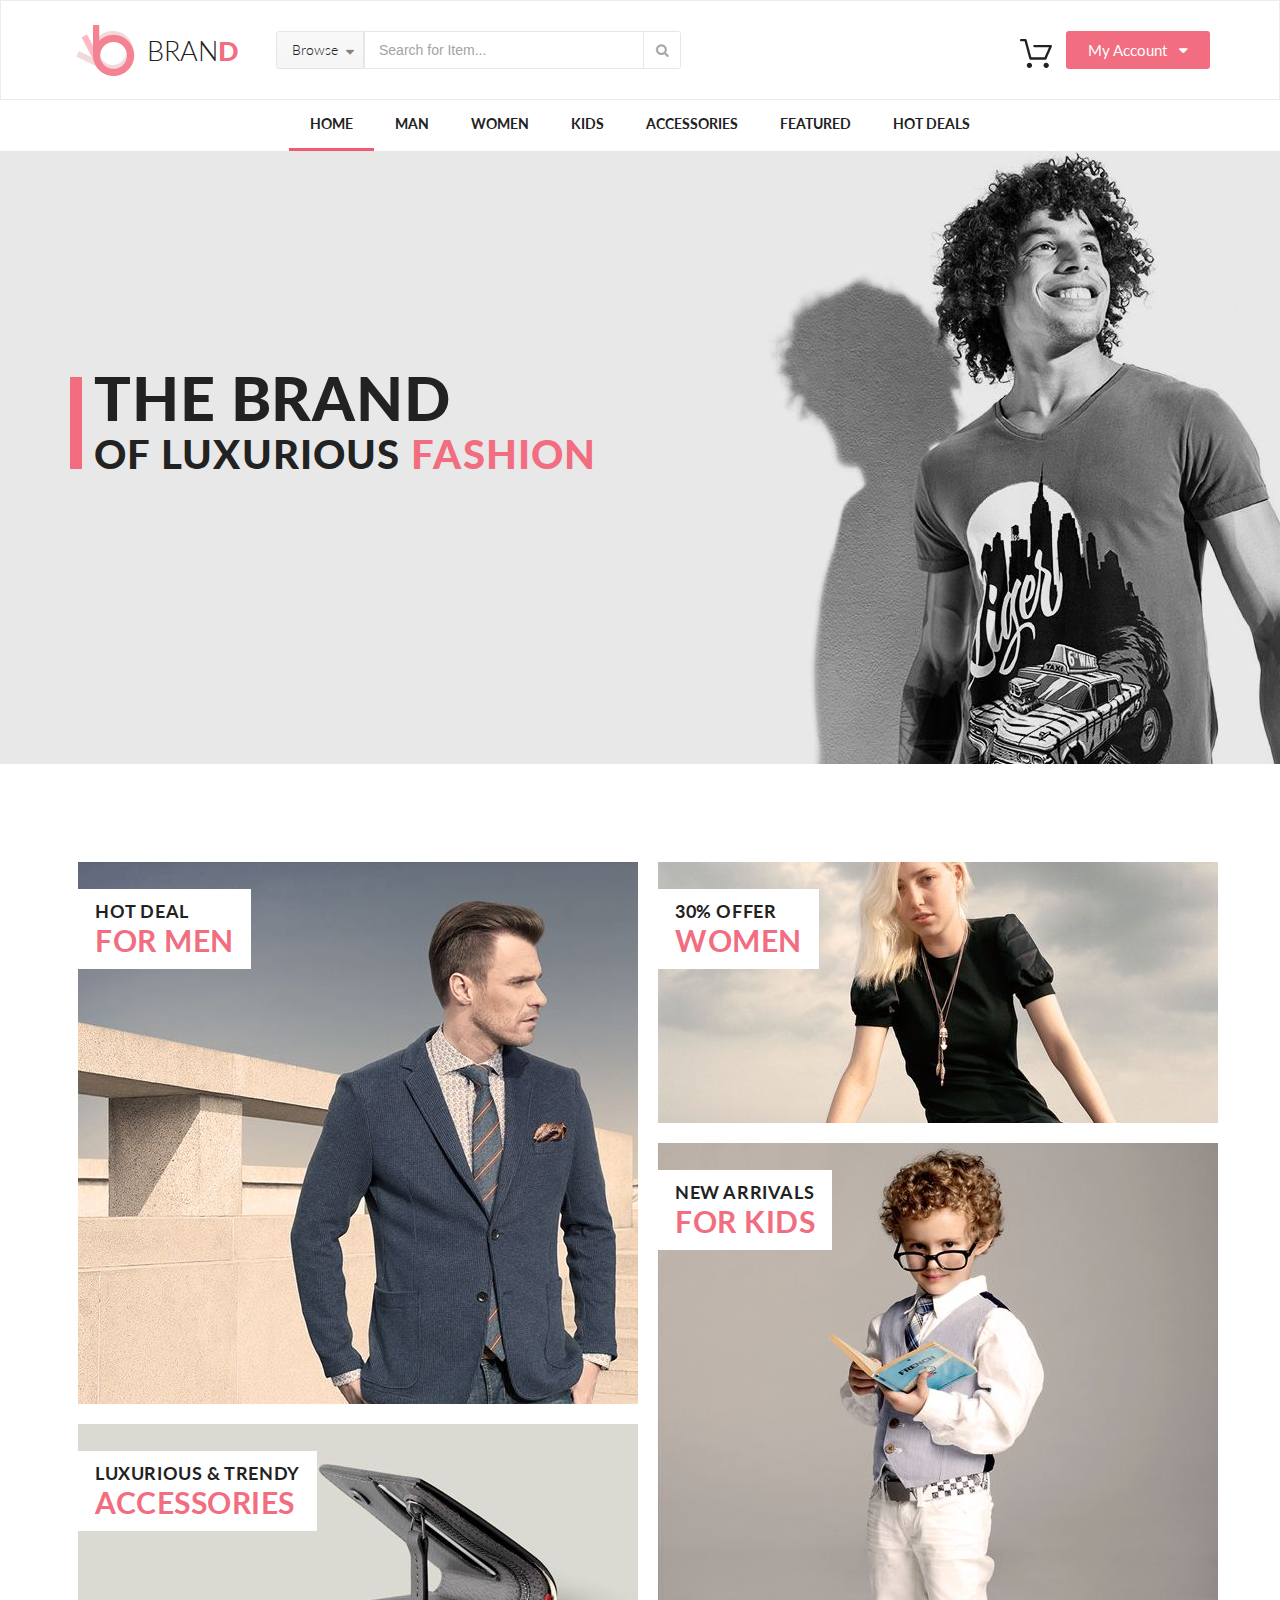
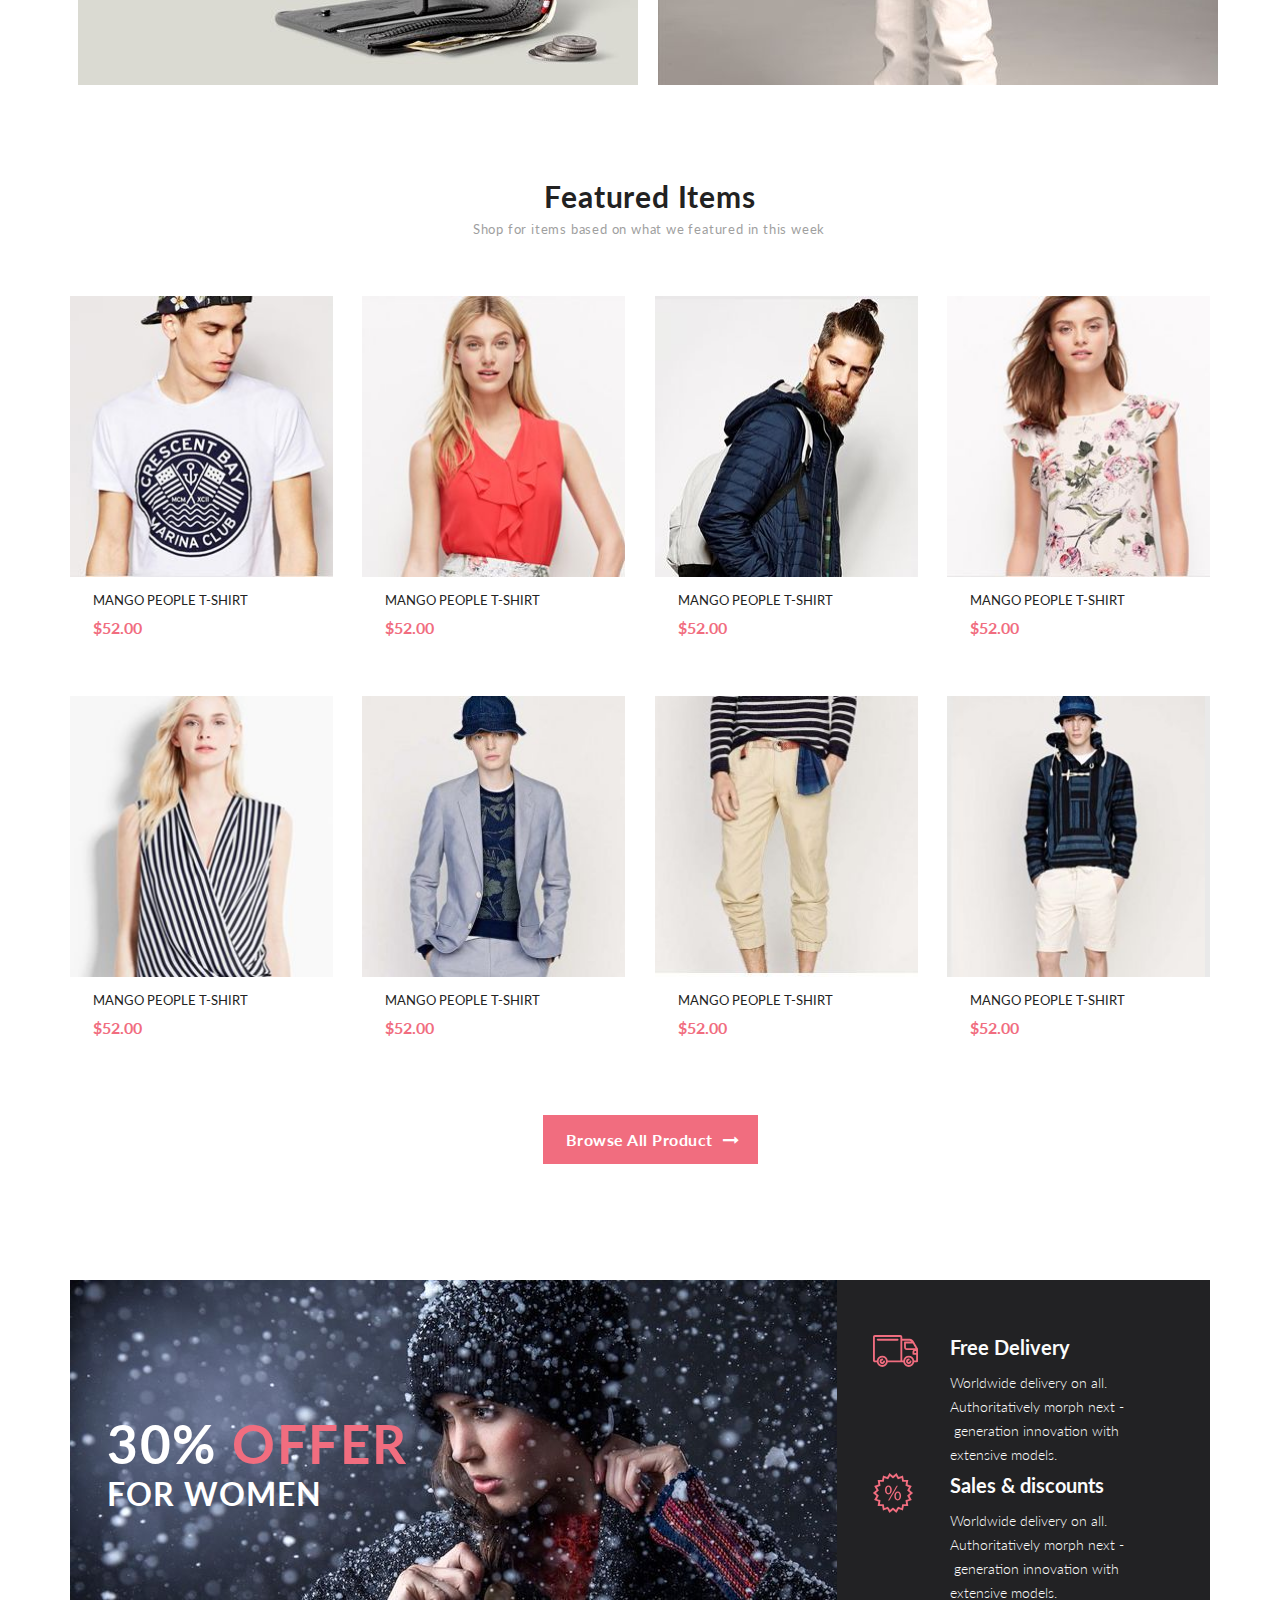
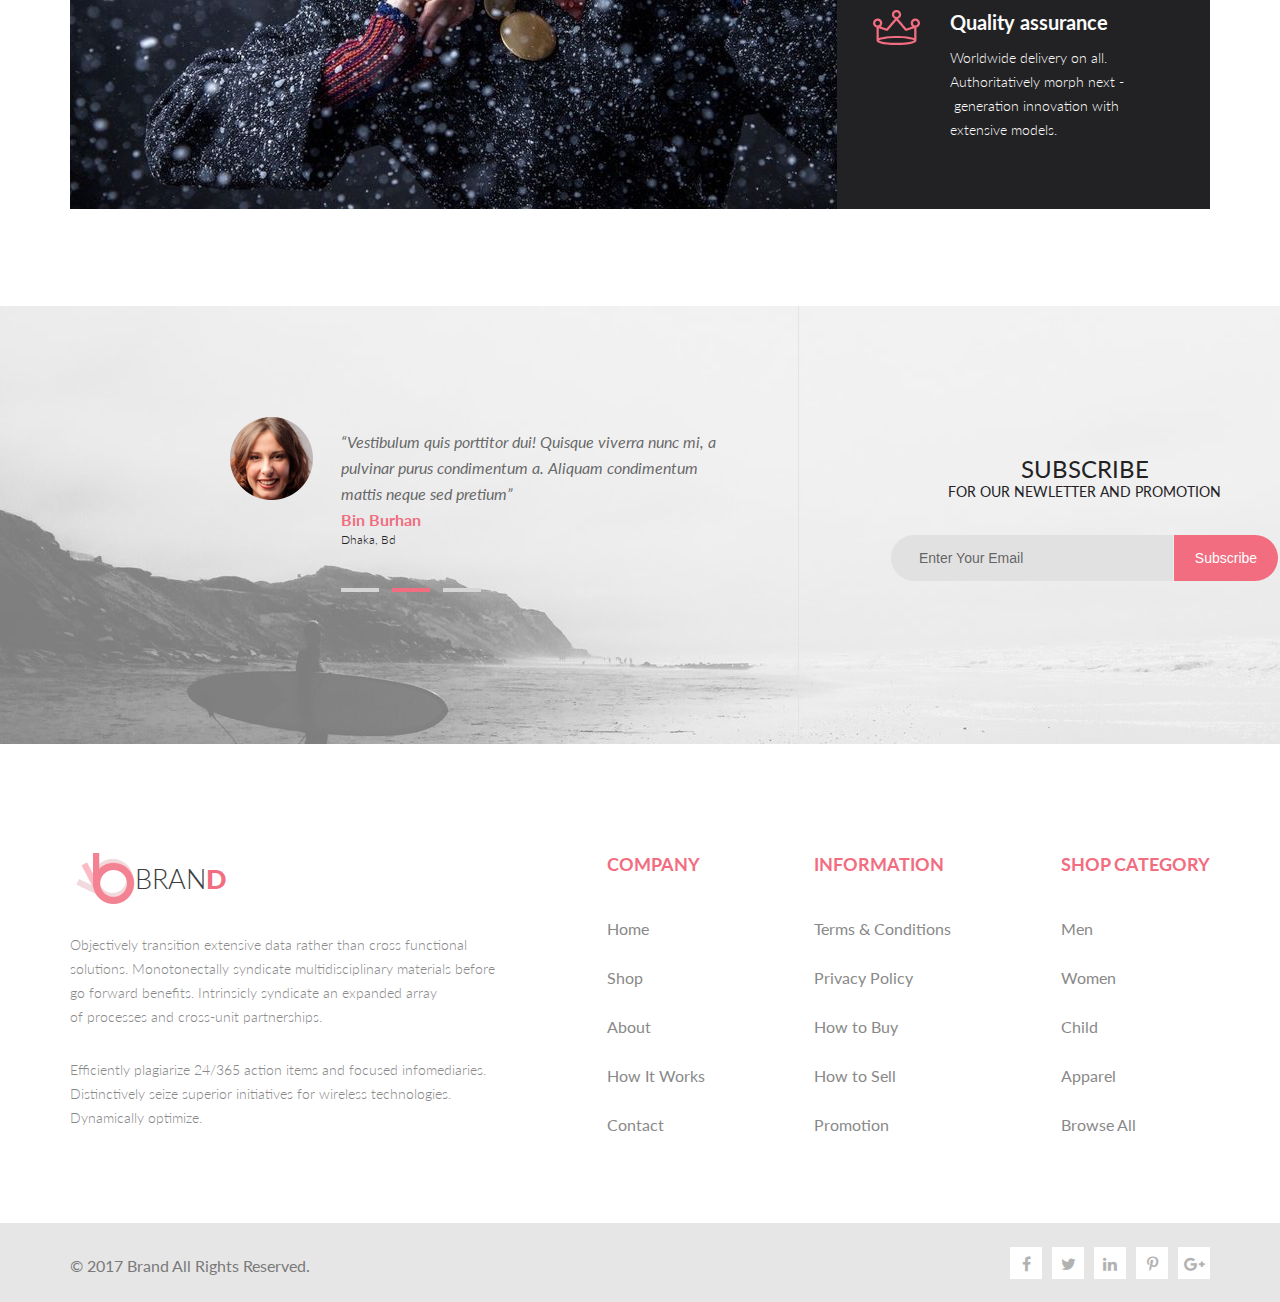
<file: index.html>
<!DOCTYPE html>
<html lang="en">

<head>
    <meta charset="UTF-8">
    <title>The Brand</title>
    <link rel="stylesheet" href="css/style.css">
    <link rel="stylesheet" href="fonts/font-awesome-4.7.0/css/font-awesome.min.css">
</head>

<body>
    <div class="container-flex">
        <header class="header">
            <div class="header-flex content">
                <div class="header-left">
                    <a class="logo header__logo" href="#">
                        <img class="logo__img" src="img/logo.png" alt="logo">BRAN<span class="logo_d">D</span></a>
                    <div class="browse">
                        <details class="browse__details">
                            <summary class="browse__summary">Browse</summary>
                            <div class="browse__links">
                                <div class="arrow browse__arrow"></div>
                                <h3 class="browse__links_h3">Women</h3>
                                <p><a class="browse__links_a" href="#">Dresses</a></p>
                                <p><a class="browse__links_a" href="#">Tops</a></p>
                                <p><a class="browse__links_a" href="#">Sweaters/Knits</a></p>
                                <p><a class="browse__links_a" href="#">Jackets/Coats</a></p>
                                <p><a class="browse__links_a" href="#">Blazers</a></p>
                                <p><a class="browse__links_a" href="#">Denim</a></p>
                                <p><a class="browse__links_a" href="#">Leggings/Pants</a></p>
                                <p><a class="browse__links_a" href="#">Skirts/Shorts</a></p>
                                <p><a class="browse__links_a" href="#">Accessories</a></p>
                                <h3 class="browse__links_h3">Men</h3>
                                <p><a class="browse__links_a" href="#">Tees/Tank tops</a></p>
                                <p><a class="browse__links_a" href="#">Shirts/Polos</a></p>
                                <p><a class="browse__links_a" href="#">Sweaters</a></p>
                                <p><a class="browse__links_a" href="#">Sweatshirts/Hoodies</a></p>
                                <p><a class="browse__links_a" href="#">Blazers</a></p>
                                <p><a class="browse__links_a" href="#">Jackets/vests</a></p>
                            </div>
                        </details>
                    </div>
                    <form class="search">
                        <input class="search__input" type="search" placeholder="Search for Item...">
                        <button class="search__button" type="submit">
                            <i class="search__button_fa fa fa-search"></i></button>
                    </form>
                </div>
                <div class="header-right">
                    <div class="cart">
                        <a href="html/shopping-cart.html"><img class="cart__img" src="img/cart.svg" alt="cart"></a>
                        <div class="cart__preview">
                            <div class="arrow cart__preview_arrow"></div>
                            <div class="product">
                                <img class="product__img" src="img/cart/Layer43.jpg" alt="Rebox Zane">
                                <div class="product__text">
                                    <h5 class="product__text_h5">Rebox Zane</h5>
                                    <img class="product__text_img" src="img/stars.png" alt="rate">
                                    <p class="product__text_p">1 x &#36;250</p>
                                </div>
                                <span class="product__remove"><i class="product__remove-fa fa fa-times-circle"></i></span>
                            </div>
                            <div class="product">
                                <img class="product__img" src="img/cart/Layer44.jpg" alt="Rebox Zane">
                                <div class="product__text">
                                    <h5 class="product__text_h5">Rebox Zane</h5>
                                    <img class="product__text_img" src="img/stars.png" alt="rate">
                                    <p class="product__text_p">1 x &#36;250</p>
                                </div>
                                <span class="product__remove"><i class="product__remove-fa fa fa-times-circle"></i></span>
                            </div>
                            <div class="cart__total">
                                <h4>TOTAL</h4>
                                <h4>&#36;500.00</h4>
                            </div>
                            <a class="cart__checkout" href="#">Checkout</a>
                            <a class="cart__go-to-cart" href="html/shopping-cart.html">Go to cart</a>
                        </div>
                    </div>
                    <a class="header-right__my-account" href="#">My Account
                        <i class="header-right__my-account_fa fa fa-caret-down"></i></a>
                </div>
            </div>
        </header>
        <div class="slider">
            <nav class="nav">
                <ul class="menu content">
                    <li class="menu__li"><a class="menu__li_a menu_active-link" href="#">Home</a></li>
                    <li class="menu__li"><a class="menu__li_a" href="html/product.html">Man</a></li>
                    <li class="menu__li"><a class="menu__li_a" href="html/single_page.html">Women</a>
                        <div class="mega">
                           <div class="arrow mega_arrow"></div>
                            <div class="mega__flex">
                                <h3 class="mega_h3">Women</h3>
                                <ul>
                                    <li class="mega_li"><a class="mega_a" href="#">Dresses</a></li>
                                    <li class="mega_li"><a class="mega_a" href="#">Tops</a></li>
                                    <li class="mega_li"><a class="mega_a" href="#">Sweaters/Knits</a></li>
                                    <li class="mega_li"><a class="mega_a" href="#">Jackets/Coats</a></li>
                                    <li class="mega_li"><a class="mega_a" href="#">Blazers</a></li>
                                    <li class="mega_li"><a class="mega_a" href="#">Denim</a></li>
                                    <li class="mega_li"><a class="mega_a" href="#">Leggings/Pants</a></li>
                                    <li class="mega_li"><a class="mega_a" href="#">Skirts/Shorts</a></li>
                                    <li class="mega_li"><a class="mega_a" href="#">Accessories</a></li>
                                </ul>
                            </div>
                            <div class="mega__flex">
                                <h3 class="mega_h3">Women</h3>
                                <ul>
                                    <li class="mega_li"><a class="mega_a" href="#">Dresses</a></li>
                                    <li class="mega_li"><a class="mega_a" href="#">Tops</a></li>
                                    <li class="mega_li"><a class="mega_a" href="#">Sweaters/Knits</a></li>
                                    <li class="mega_li"><a class="mega_a" href="#">Jackets/Coats</a></li>
                                </ul>
                            
                                <h3 class="mega_h3 mega_h3-in">Women</h3>
                                <ul>
                                    <li class="mega_li"><a class="mega_a" href="#">Dresses</a></li>
                                    <li class="mega_li"><a class="mega_a" href="#">Tops</a></li>
                                    <li class="mega_li"><a class="mega_a" href="#">Sweaters/Knits</a></li>
                                </ul>
                            </div>
                            <div class="mega__flex">
                                <h3 class="mega_h3">Women</h3>
                                <ul>
                                    <li class="mega_li"><a class="mega_a" href="#">Dresses</a></li>
                                    <li class="mega_li"><a class="mega_a" href="#">Tops</a></li>
                                    <li class="mega_li"><a class="mega_a" href="#">Sweaters/Knits</a></li>
                                    <li class="mega_li"><a class="mega_a" href="#">Jackets/Coats</a></li>
                                </ul>
                            
                            <div class="mega__sale"> <a class="mega__sale_a" href="#">
                                <h5 class="mega__sale_h5">Super sale!</h5></a> </div>
                            </div>
                        </div>
                    </li>
                    <li class="menu__li"><a class="menu__li_a" href="#">Kids</a></li>
                    <li class="menu__li"><a class="menu__li_a" href="html/reviews.html">Accessories</a></li>
                    <li class="menu__li"><a class="menu__li_a" href="html/shopping-cart.html">Featured</a></li>
                    <li class="menu__li"><a class="menu__li_a" href="html/checkout.html">Hot Deals</a></li>
                </ul>
            </nav>
            <div class="slider__photo container">
                <div class="slider__text content">
                    <h2 class="slider__text_h2">THE BRAND</h2>
                    <h3 class="slider__text_h3">OF LUXURIOUS <span class="slider__text_span">FASHION</span></h3> </div>
            </div>
        </div>
        <div class="offer content">
            <div class="offer__box">
                <div class="offer__men"><a class="offer_a" href="#"><h5 class="offer_h5">hOT dEAL</h5>
                    <h6 class="offer_h6">FOR MEN</h6></a> </div>
                <div class="offer__accessories"> <a class="offer_a" href="#">
                    <h5 class="offer_h5">LUXURIOUS &amp;&nbsp;trendy</h5><h6 class="offer_h6">ACCESSORIES</h6></a> </div>
            </div>
            <div class="offer__box">
                <div class="offer__women"> <a class="offer_a" href="#"><h5 class="offer_h5">30% offer</h5>
                    <h6 class="offer_h6">women</h6></a> </div>
                <div class="offer__kids"> <a class="offer_a" href="#"><h5 class="offer_h5">new arrivals</h5>
                    <h6 class="offer_h6">FOR kids</h6></a> </div>
            </div>
        </div>
        <section class="featured">
            <h3 class="featured_h3">Featured Items</h3>
            <h6 class="featured_h6">Shop for items based on what we featured in this week</h6>
            <div class="featured__items content">
                <div class="featured__product">
                    <a class="featured__product_a" href="html/single_page.html">
                        <img class="featured__product_img" src="img/Layer2.jpg" alt="Mango People T-shirt">
                        <p class="featured__product_name">Mango People T-shirt</p>
                        <p class="featured__product_price">$52.00</p>
                    </a>
                    <div class="featured__add"><button class="featured__add_button add-to-cart" data-id="101">Add to Cart</button></div>
                </div>
                <div class="featured__product">
                    <a class="featured__product_a" href="html/single_page.html">
                        <img class="featured__product_img" src="img/Layer3.jpg" alt="Mango  People  T-shirt">
                        <p class="featured__product_name">Mango People T-shirt</p>
                        <p class="featured__product_price">$52.00</p>
                    </a>
                    <div class="featured__add"><button class="featured__add_button add-to-cart" data-id="102">Add to Cart</button></div>
                </div>
                <div class="featured__product">
                    <a class="featured__product_a" href="html/single_page.html">
                        <img class="featured__product_img" src="img/Layer4.jpg" alt="Mango  People  T-shirt">
                        <p class="featured__product_name">Mango People T-shirt</p>
                        <p class="featured__product_price">$52.00</p>
                    </a>
                    <div class="featured__add"><button class="featured__add_button add-to-cart" data-id="103">Add to Cart</button></div>
                </div>
                <div class="featured__product">
                    <a class="featured__product_a" href="html/single_page.html">
                        <img class="featured__product_img" src="img/Layer5.jpg" alt="Mango  People  T-shirt">
                        <p class="featured__product_name">Mango People T-shirt</p>
                        <p class="featured__product_price">$52.00</p>
                    </a>
                    <div class="featured__add"><button class="featured__add_button add-to-cart" data-id="104">Add to Cart</button></div>
                </div>
                <div class="featured__product">
                    <a class="featured__product_a" href="html/single_page.html">
                        <img class="featured__product_img" src="img/Layer6.jpg" alt="Mango  People  T-shirt">
                        <p class="featured__product_name">Mango People T-shirt</p>
                        <p class="featured__product_price">$52.00</p>
                    </a>
                    <div class="featured__add"><button class="featured__add_button add-to-cart" data-id="105">Add to Cart</button></div>
                </div>
                <div class="featured__product">
                    <a class="featured__product_a" href="html/single_page.html">
                        <img class="featured__product_img" src="img/Layer7.jpg" alt="Mango  People  T-shirt">
                        <p class="featured__product_name">Mango People T-shirt</p>
                        <p class="featured__product_price">$52.00</p>
                    </a>
                    <div class="featured__add"><button class="featured__add_button add-to-cart" data-id="106">Add to Cart</button></div>
                </div>
                <div class="featured__product">
                    <a class="featured__product_a" href="html/single_page.html">
                        <img class="featured__product_img" src="img/Layer8.jpg" alt="Mango  People  T-shirt">
                        <p class="featured__product_name">Mango People T-shirt</p>
                        <p class="featured__product_price">$52.00</p>
                    </a>
                    <div class="featured__add"><button class="featured__add_button add-to-cart" data-id="107">Add to Cart</button></div>
                </div>
                <div class="featured__product">
                    <a class="featured__product_a" href="html/single_page.html">
                        <img class="featured__product_img" src="img/Layer9.jpg" alt="Mango  People  T-shirt">
                        <p class="featured__product_name">Mango People T-shirt</p>
                        <p class="featured__product_price">$52.00</p>
                    </a>
                    <div class="featured__add"><button class="featured__add_button add-to-cart" data-id="108">Add to Cart</button></div>
                </div>
            </div>
            <div class="featured__browse-all"><a class="featured__browse-all_a" href="html/product.html">Browse All Product
                <i class="featured__browse-all_fa fa fa-long-arrow-right"></i></a></div>
        </section>
        <div class="season-offer content">
            <div class="season-offer__pic"><a class="season-offer__pic_a" href="#">
                <h5 class="season-offer__pic_h5">30% <span class="season-offer__pic_span">OFFER</span></h5>
                <h4 class="season-offer__pic_h4">FOR WOMEN</h4></a></div>
            <div class="season-offer__convenience">
                <article class="delivery">
                    <h3 class="season-offer__convenience_h3">Free Delivery</h3>
                    <p class="season-offer__convenience_p">Worldwide delivery on all. Authoritatively morph
                        next&nbsp;-&nbsp;generation innovation with extensive models.</p>
                </article>
                <article class="sales">
                    <h3 class="season-offer__convenience_h3">Sales &amp;&nbsp;discounts</h3>
                    <p class="season-offer__convenience_p">Worldwide delivery on all. Authoritatively morph
                        next&nbsp;-&nbsp;generation innovation with extensive models.</p>
                </article>
                <article class="quality">
                    <h3 class="season-offer__convenience_h3">Quality assurance</h3>
                    <p class="season-offer__convenience_p">Worldwide delivery on all. Authoritatively morph
                        next&nbsp;-&nbsp;generation innovation with extensive models.</p>
                </article>
            </div>
        </div>
    </div>
    <footer class="footer-flex">
        <section class="subscribe container">
            <div class="review">
                <p class="review_p">“Vestibulum quis porttitor dui! Quisque viverra nunc mi, a pulvinar purus
                    condimentum a. Aliquam condimentum mattis neque sed pretium”</p>
                <h5 class="review_h5">Bin Burhan</h5>
                <h6 class="review_h6">Dhaka, Bd</h6>
                <div class="review__slider">
                    <a class="review__slider_link" href="#"></a>
                    <a class="review__slider_active-link" href="#"></a>
                    <a class="review__slider_link" href="#"></a>
                </div>
            </div>
            <div class="newsletter">
                <h3 class="newsletter_h3">Subscribe</h3>
                <h4 class="newsletter_h4">FOR OUR NEWLETTER AND PROMOTION</h4>
                <form>
                    <input class="newsletter_email" type="email" placeholder="Enter Your Email"
                           required pattern="^[-._a-z0-9]+@(?:[a-z0-9][-a-z0-9]+\.)+[a-z]{2,6}$">
                    <input class="newsletter_button" type="submit" value="Subscribe" name="send"> </form>
            </div>
        </section>
        <div class="brand-info content">
            <div class="brand-info__1">
                <a class="logo" id="logo-info" href="#"><img src="img/logo.png" alt="logo">BRAN
                    <span class="logo_d">D</span></a>
                <p class="brand-info__1_p">Objectively transition extensive data rather than cross functional solutions.
                    Monotonectally syndicate multidisciplinary materials before go&nbsp;forward benefits. Intrinsicly
                    syndicate an&nbsp;expanded array of&nbsp;processes and cross-unit partnerships.</p>
                <p class="brand-info__1_p">Efficiently plagiarize 24/365 action items and focused infomediaries.
                    Distinctively seize superior initiatives for wireless technologies. Dynamically optimize.</p>
            </div>
            <nav class="brand-info__2">
                <h4 class="brand-info_h4">COMPANY</h4> <a class="brand-info_a" href="#">Home</a>
                <a class="brand-info_a" href="#">Shop</a> <a class="brand-info_a" href="#">About</a>
                <a class="brand-info_a" href="#">How It Works</a> <a class="brand-info_a" href="#">Contact</a> </nav>
            <nav class="brand-info__3">
                <h4 class="brand-info_h4">INFORMATION</h4> <a class="brand-info_a" href="#">Terms &amp;&nbsp;Conditions</a>
                <a class="brand-info_a" href="#">Privacy Policy</a> <a class="brand-info_a" href="#">How to Buy</a>
                <a class="brand-info_a" href="#">How to Sell</a> <a class="brand-info_a" href="#">Promotion</a> </nav>
            <nav class="brand-info__4">
                <h4 class="brand-info_h4">SHOP CATEGORY</h4> <a class="brand-info_a" href="#">Men</a>
                <a class="brand-info_a" href="#">Women</a> <a class="brand-info_a" href="#">Child</a>
                <a class="brand-info_a" href="#">Apparel</a> <a class="brand-info_a" href="#">Browse All</a> </nav>
        </div>
        <div class="footer-bottom-wrap">
            <div class="footer-bottom content">
                <p class="footer-bottom_p">&copy;&nbsp;2017 Brand All Rights Reserved.</p>
                <div class="footer-bottom__social"> <a class="footer-bottom__social_a" href="#">
                    <i class="fa fa-facebook"></i></a> <a class="footer-bottom__social_a" href="#">
                    <i class="fa fa-twitter"></i></a> <a class="footer-bottom__social_a" href="#">
                    <i class="fa fa-linkedin"></i></a> <a class="footer-bottom__social_a" href="#">
                    <i class="fa fa-pinterest-p"></i></a> <a class="footer-bottom__social_a" href="#">
                    <i class="fa fa-google-plus"></i></a> </div>
            </div>
        </div>
    </footer>
</body>

</html>
</file>
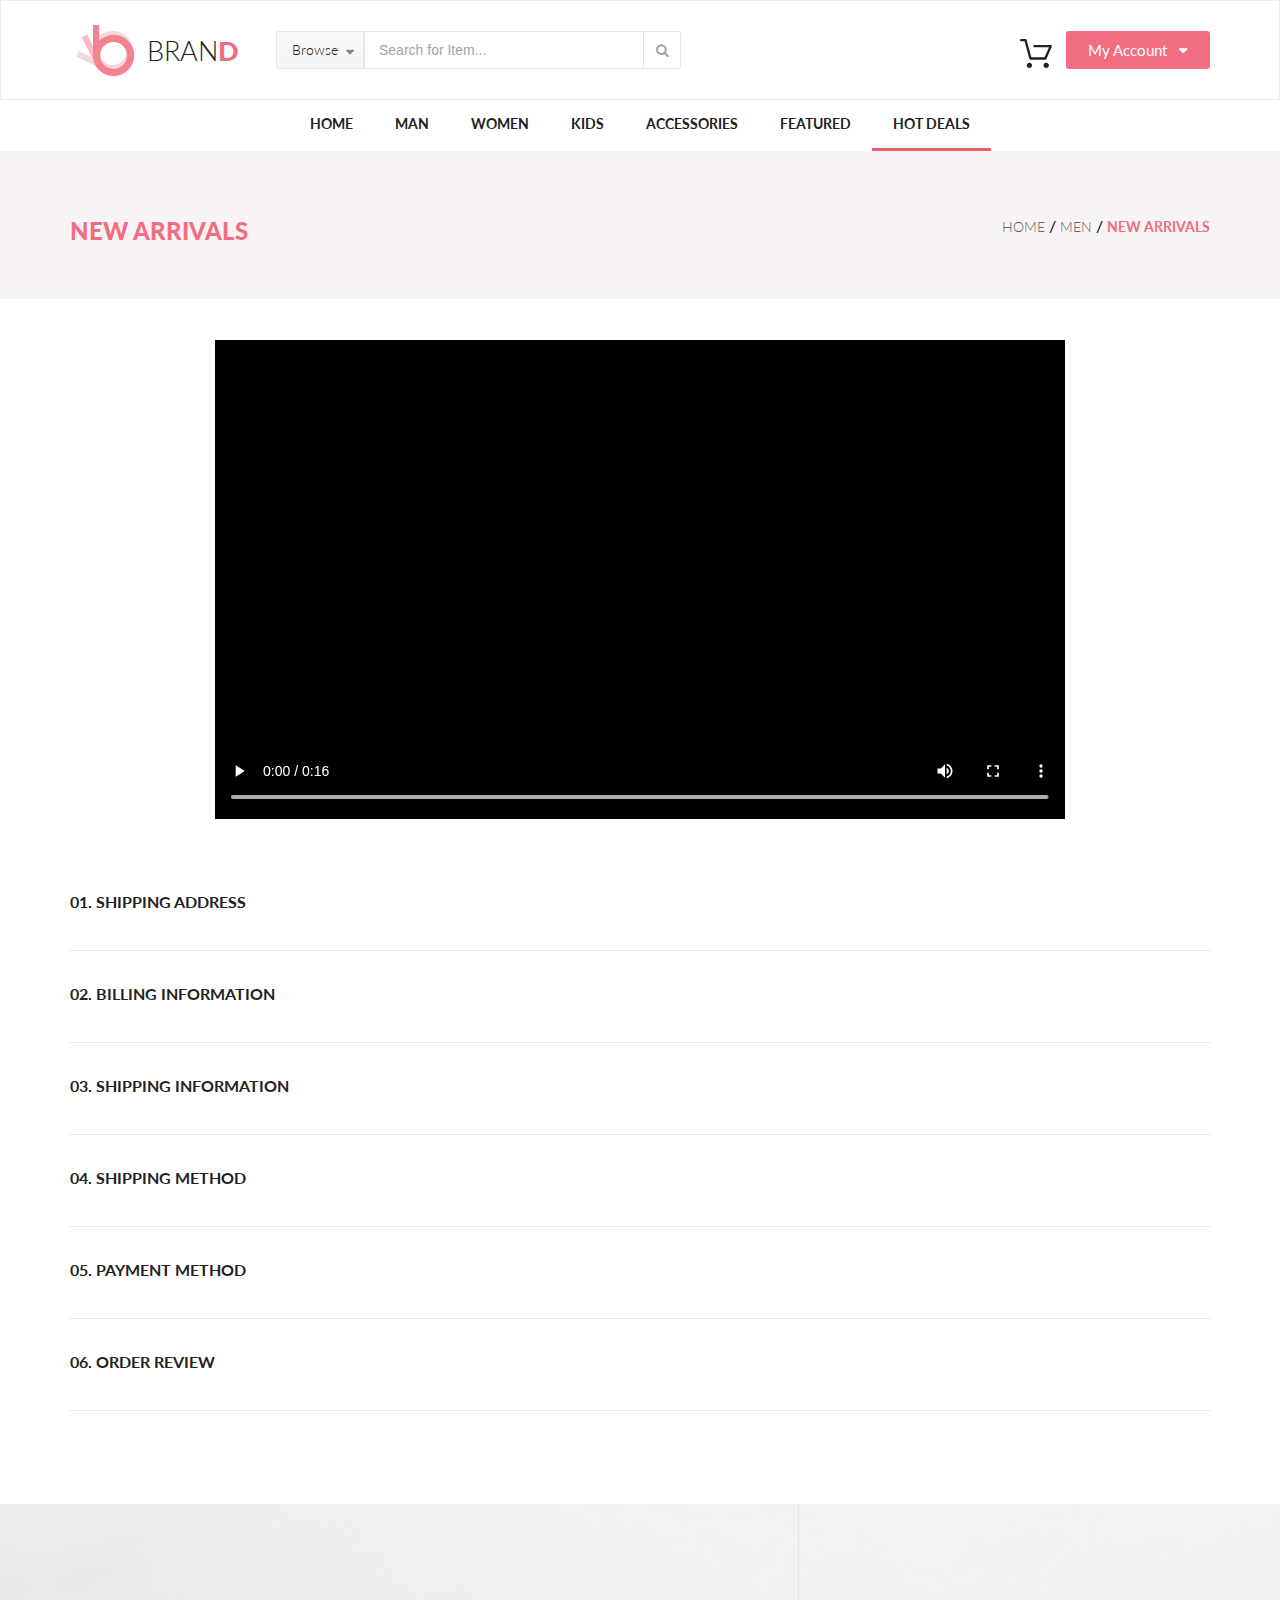
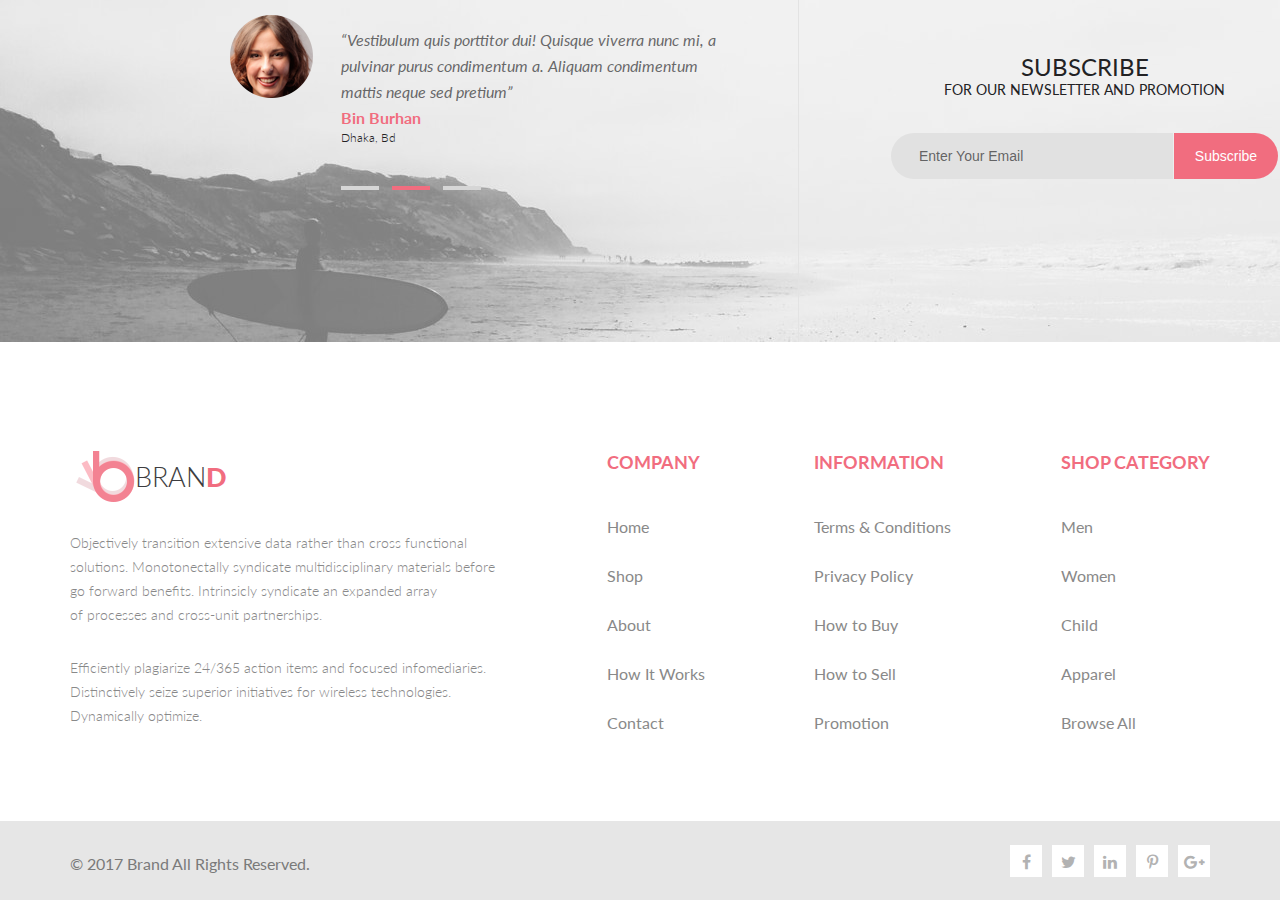
<file: html/checkout.html>
<!DOCTYPE html>
<html lang="en">

<head>
    <meta charset="UTF-8">
    <title>The Brand</title>
    <link rel="stylesheet" href="../css/style.css">
    <link rel="stylesheet" href="../fonts/font-awesome-4.7.0/css/font-awesome.min.css">
</head>

<body>
<div class="container-flex">
    <header class="header">
        <div class="header-flex content">
            <div class="header-left">
                <a class="logo header__logo" href="../index.html">
                    <img class="logo__img" src="../img/logo.png" alt="logo">BRAN<span class="logo_d">D</span></a>
                <div class="browse">
                    <details class="browse__details">
                        <summary class="browse__summary">Browse</summary>
                        <div class="browse__links">
                            <div class="arrow browse__arrow"></div>
                            <h3 class="browse__links_h3">Women</h3>
                            <p><a class="browse__links_a" href="#">Dresses</a></p>
                            <p><a class="browse__links_a" href="#">Tops</a></p>
                            <p><a class="browse__links_a" href="#">Sweaters/Knits</a></p>
                            <p><a class="browse__links_a" href="#">Jackets/Coats</a></p>
                            <p><a class="browse__links_a" href="#">Blazers</a></p>
                            <p><a class="browse__links_a" href="#">Denim</a></p>
                            <p><a class="browse__links_a" href="#">Leggings/Pants</a></p>
                            <p><a class="browse__links_a" href="#">Skirts/Shorts</a></p>
                            <p><a class="browse__links_a" href="#">Accessories</a></p>
                            <h3 class="browse__links_h3">Men</h3>
                            <p><a class="browse__links_a" href="#">Tees/Tank tops</a></p>
                            <p><a class="browse__links_a" href="#">Shirts/Polos</a></p>
                            <p><a class="browse__links_a" href="#">Sweaters</a></p>
                            <p><a class="browse__links_a" href="#">Sweatshirts/Hoodies</a></p>
                            <p><a class="browse__links_a" href="#">Blazers</a></p>
                            <p><a class="browse__links_a" href="#">Jackets/vests</a></p>
                        </div>
                    </details>
                </div>
                <form class="search">
                    <input class="search__input" type="search" placeholder="Search for Item...">
                    <button class="search__button" type="submit"><i class="search__button_fa fa fa-search"></i></button>
                </form>
            </div>
            <div class="header-right">
                <div class="cart">
                    <a href="shopping-cart.html"><img class="cart__img" src="../img/cart.svg" alt="cart"></a>
                    <div class="cart__preview">
                        <div class="arrow cart__preview_arrow"></div>
                        <div class="product">
                            <img class="product__img" src="../img/cart/Layer43.jpg" alt="Rebox Zane">
                            <div class="product__text">
                                <h5 class="product__text_h5">Rebox Zane</h5>
                                <img class="product__text_img" src="../img/stars.png" alt="rate">
                                <p class="product__text_p">1 x &#36;250</p>
                            </div>
                            <span class="product__remove"><i class="product__remove-fa fa fa-times-circle"></i></span>
                        </div>
                        <div class="product">
                            <img class="product__img" src="../img/cart/Layer44.jpg" alt="Rebox Zane">
                            <div class="product__text">
                                <h5 class="product__text_h5">Rebox Zane</h5>
                                <img class="product__text_img" src="../img/stars.png" alt="rate">
                                <p class="product__text_p">1 x &#36;250</p>
                            </div>
                            <span class="product__remove"><i class="product__remove-fa fa fa-times-circle"></i></span>
                        </div>
                        <div class="cart__total">
                            <h4>TOTAL</h4>
                            <h4>&#36;500.00</h4>
                        </div>
                        <a class="cart__checkout" href="#">Checkout</a>
                        <a class="cart__go-to-cart" href="shopping-cart.html">Go to cart</a>
                    </div>
                </div>
                <a class="header-right__my-account" href="#">My Account
                    <i class="header-right__my-account_fa fa fa-caret-down"></i></a>
            </div>
        </div>
    </header>
    <nav class="nav">
        <ul class="menu content">
            <li class="menu__li"><a class="menu__li_a" href="../index.html">Home</a></li>
            <li class="menu__li"><a class="menu__li_a" href="product.html">Man</a></li>
            <li class="menu__li"><a class="menu__li_a" href="single_page.html">Women</a>
                <div class="mega">
                    <div class="arrow mega_arrow"></div>
                    <div class="mega__flex">
                        <h3 class="mega_h3">Women</h3>
                        <ul>
                            <li class="mega_li"><a class="mega_a" href="#">Dresses</a></li>
                            <li class="mega_li"><a class="mega_a" href="#">Tops</a></li>
                            <li class="mega_li"><a class="mega_a" href="#">Sweaters/Knits</a></li>
                            <li class="mega_li"><a class="mega_a" href="#">Jackets/Coats</a></li>
                            <li class="mega_li"><a class="mega_a" href="#">Blazers</a></li>
                            <li class="mega_li"><a class="mega_a" href="#">Denim</a></li>
                            <li class="mega_li"><a class="mega_a" href="#">Leggings/Pants</a></li>
                            <li class="mega_li"><a class="mega_a" href="#">Skirts/Shorts</a></li>
                            <li class="mega_li"><a class="mega_a" href="#">Accessories</a></li>
                        </ul>
                    </div>
                    <div class="mega__flex">
                        <h3 class="mega_h3">Women</h3>
                        <ul>
                            <li class="mega_li"><a class="mega_a" href="#">Dresses</a></li>
                            <li class="mega_li"><a class="mega_a" href="#">Tops</a></li>
                            <li class="mega_li"><a class="mega_a" href="#">Sweaters/Knits</a></li>
                            <li class="mega_li"><a class="mega_a" href="#">Jackets/Coats</a></li>
                        </ul>

                        <h3 class="mega_h3 mega_h3-in">Women</h3>
                        <ul>
                            <li class="mega_li"><a class="mega_a" href="#">Dresses</a></li>
                            <li class="mega_li"><a class="mega_a" href="#">Tops</a></li>
                            <li class="mega_li"><a class="mega_a" href="#">Sweaters/Knits</a></li>
                        </ul>
                    </div>
                    <div class="mega__flex">
                        <h3 class="mega_h3">Women</h3>
                        <ul>
                            <li class="mega_li"><a class="mega_a" href="#">Dresses</a></li>
                            <li class="mega_li"><a class="mega_a" href="#">Tops</a></li>
                            <li class="mega_li"><a class="mega_a" href="#">Sweaters/Knits</a></li>
                            <li class="mega_li"><a class="mega_a" href="#">Jackets/Coats</a></li>
                        </ul>

                        <div class="mega__sale"> <a class="mega__sale_a" href="#">
                            <h5 class="mega__sale_h5">Super sale!</h5></a> </div>
                    </div>
                </div>
            </li>
            <li class="menu__li"><a class="menu__li_a" href="#">Kids</a></li>
            <li class="menu__li"><a class="menu__li_a" href="reviews.html">Accessories</a></li>
            <li class="menu__li"><a class="menu__li_a" href="shopping-cart.html">Featured</a></li>
            <li class="menu__li"><a class="menu__li_a menu_active-link" href="#">Hot Deals</a></li>
        </ul>
    </nav>
    <div class="new-arrivals">
        <div class="new-arrivals__text content">
            <h3 class="new-arrivals__text_h3">New Arrivals</h3>
            <nav class="breadcrumbs"><a class="breadcrumbs_link" href="../index.html">Home</a> / <a
                    class="breadcrumbs_link" href="#">Men</a> / <a class="breadcrumbs_active-link" href="#">New
                Arrivals</a></nav>
        </div>
    </div>
    <div class="content">
        <div class="mango-video">
            <video width="850" height="480" controls>
                <source src="../video/MANGO.mp4" type="video/mp4">
                Your browser does not support the video tag.
            </video>
        </div>

        <div class="checkout">
            <details class="checkout__details">
                <summary class="checkout_summary">01. Shipping Address</summary>
                <div class="register-flex">
                    <div class="guest">
                        <h4 class="register-flex_h4">Check as a guest or register</h4>
                        <p class="checkout_p">Register with us for future convenience</p>
                        <form class="guest_form">
                            <input type="radio" name="registr" id="as-guest" value="guest">
                            <label class="guest_label" for="as-guest">checkout as guest</label><br>
                            <input type="radio" name="registr" id="register-now" value="registered">
                            <label class="guest_label" for="register-now">register</label>
                            <h4 class="register-flex_h4">register and save time!</h4>
                            <p class="checkout_p">Register with us for future convenience</p>
                            <ul class="guest_ul">
                                <li class="guest_li">Fast and easy checkout</li>
                                <li class="guest_li">Fast and easy checkout</li>
                            </ul>
                            <button class="guest_button" type="submit">Continue</button>
                        </form>
                    </div>
                    <div class="registered">
                        <h4 class="register-flex_h4">Already registed?</h4>
                        <p class="checkout_p">Please log in below</p>
                        <form class="registered__form">
                            <label class="registered_label required" for="login-email">EMAIL ADDRESS</label><br>
                            <input class="registered_input" id="login-email" type="email" required><br>
                            <label class="registered_label required" for="login-password">PASSWORD</label><br>
                            <input class="registered_input" type="password" id="login-password" required>
                            <p class="registered__form_p checkout_p">* Required Fileds</p>
                            <button class="registered_button" type="submit">Log in</button>
                            <a class="registered_a" href="#">Forgot Password?</a></form>
                    </div>
                </div>
            </details>
            <details class="checkout__details">
                <summary class="checkout_summary">02. BILLING INFORMATION</summary>
                <p class="checkout_p future-box">BILLING INFORMATION</p>
            </details>
            <details class="checkout__details">
                <summary class="checkout_summary">03. SHIPPING INFORMATION</summary>
                <p class="checkout_p future-box">SHIPPING INFORMATION</p>
            </details>
            <details class="checkout__details">
                <summary class="checkout_summary">04. SHIPPING METHOD</summary>
                <p class="checkout_p future-box">SHIPPING METHOD</p>
            </details>
            <details class="checkout__details">
                <summary class="checkout_summary">05. PAYMENT METHOD</summary>
                <p class="checkout_p future-box">PAYMENT METHOD</p>
            </details>
            <details class="checkout__details">
                <summary class="checkout_summary">06. ORDER REVIEW</summary>
                <p class="checkout_p future-box">ORDER REVIEW</p>
            </details>
        </div>
    </div>
</div>
<footer class="footer-flex">
    <section class="subscribe container">
        <div class="review">
            <p class="review_p">“Vestibulum quis porttitor dui! Quisque viverra nunc mi, a pulvinar purus condimentum a.
                Aliquam condimentum mattis neque sed pretium”</p>
            <h5 class="review_h5">Bin Burhan</h5>
            <h6 class="review_h6">Dhaka, Bd</h6>
            <div class="review__slider">
                <a class="review__slider_link" href="#"></a>
                <a class="review__slider_active-link" href="#"></a>
                <a class="review__slider_link" href="#"></a>
            </div>
        </div>
        <div class="newsletter">
            <h3 class="newsletter_h3">Subscribe</h3>
            <h4 class="newsletter_h4">FOR OUR NEWSLETTER AND PROMOTION</h4>
            <form>
                <input class="newsletter_email" type="email" placeholder="Enter Your Email"
                       required pattern="^[-._a-z0-9]+@(?:[a-z0-9][-a-z0-9]+\.)+[a-z]{2,6}$">
                <input class="newsletter_button" type="submit" value="Subscribe" name="send"> </form>
        </div>
    </section>
    <div class="brand-info content">
        <div class="brand-info__1">
            <a class="logo" id="logo-info" href="../index.html">
                <img src="../img/logo.png" alt="logo">BRAN<span class="logo_d">D</span></a>
            <p class="brand-info__1_p">Objectively transition extensive data rather than cross functional solutions.
                Monotonectally syndicate multidisciplinary materials before go&nbsp;forward benefits. Intrinsicly syndicate
                an&nbsp;expanded array of&nbsp;processes and cross-unit partnerships.</p>
            <p class="brand-info__1_p">Efficiently plagiarize 24/365 action items and focused infomediaries.
                Distinctively seize superior initiatives for wireless technologies. Dynamically optimize.</p>
        </div>
        <nav class="brand-info__2">
            <h4 class="brand-info_h4">COMPANY</h4> <a class="brand-info_a" href="../index.html">Home</a>
            <a class="brand-info_a" href="#">Shop</a> <a class="brand-info_a" href="#">About</a>
            <a class="brand-info_a" href="#">How It Works</a> <a class="brand-info_a" href="#">Contact</a> </nav>
        <nav class="brand-info__3">
            <h4 class="brand-info_h4">INFORMATION</h4> <a class="brand-info_a" href="#">Terms &amp;&nbsp;Conditions</a>
            <a class="brand-info_a" href="#">Privacy Policy</a> <a class="brand-info_a" href="#">How to Buy</a>
            <a class="brand-info_a" href="#">How to Sell</a> <a class="brand-info_a" href="#">Promotion</a> </nav>
        <nav class="brand-info__4">
            <h4 class="brand-info_h4">SHOP CATEGORY</h4> <a class="brand-info_a" href="#">Men</a>
            <a class="brand-info_a" href="#">Women</a> <a class="brand-info_a" href="#">Child</a>
            <a class="brand-info_a" href="#">Apparel</a> <a class="brand-info_a" href="#">Browse All</a> </nav>
    </div>
    <div class="footer-bottom-wrap">
        <div class="footer-bottom content">
            <p class="footer-bottom_p">&copy;&nbsp;2017 Brand All Rights Reserved.</p>
            <div class="footer-bottom__social"> <a class="footer-bottom__social_a" href="#">
                <i class="fa fa-facebook"></i></a> <a class="footer-bottom__social_a" href="#">
                <i class="fa fa-twitter"></i></a> <a class="footer-bottom__social_a" href="#">
                <i class="fa fa-linkedin"></i></a> <a class="footer-bottom__social_a" href="#">
                <i class="fa fa-pinterest-p"></i></a> <a class="footer-bottom__social_a" href="#">
                <i class="fa fa-google-plus"></i></a> </div>
        </div>
    </div>
</footer>
</body>

</html>
</file>
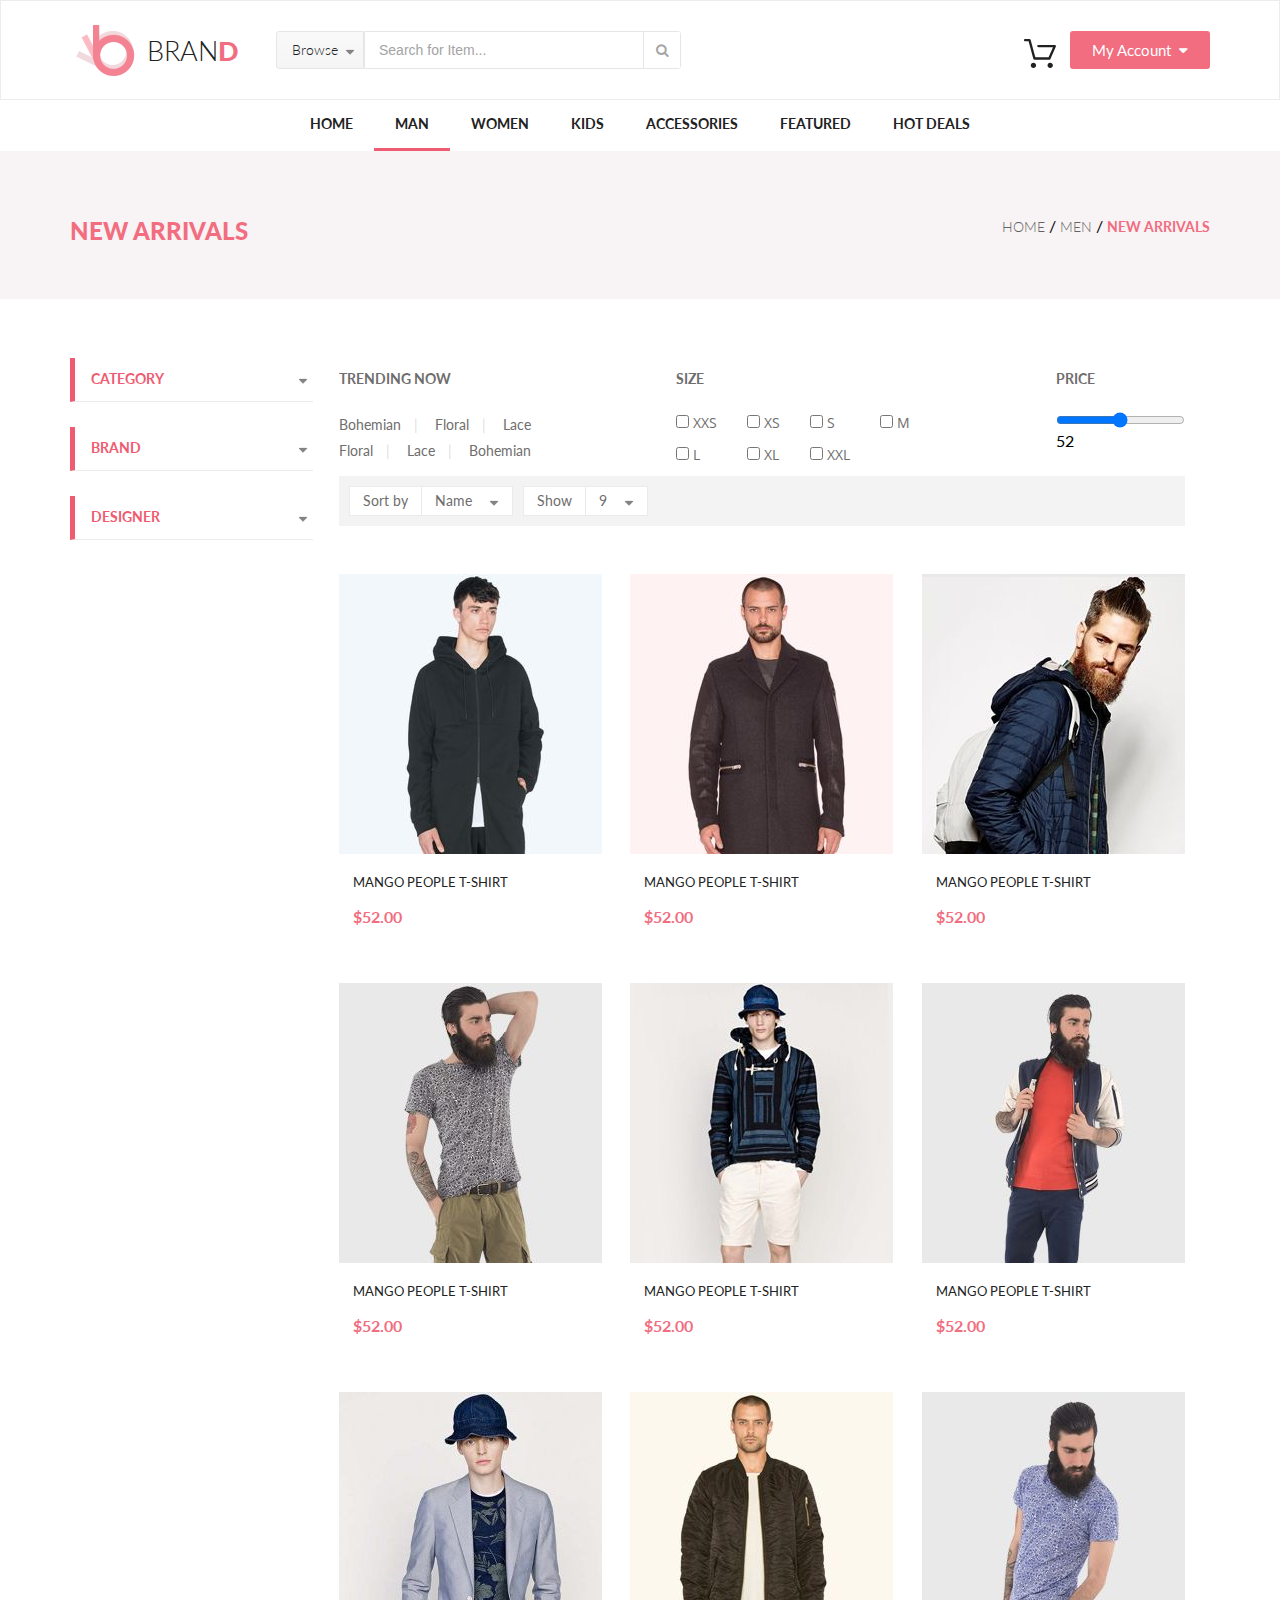
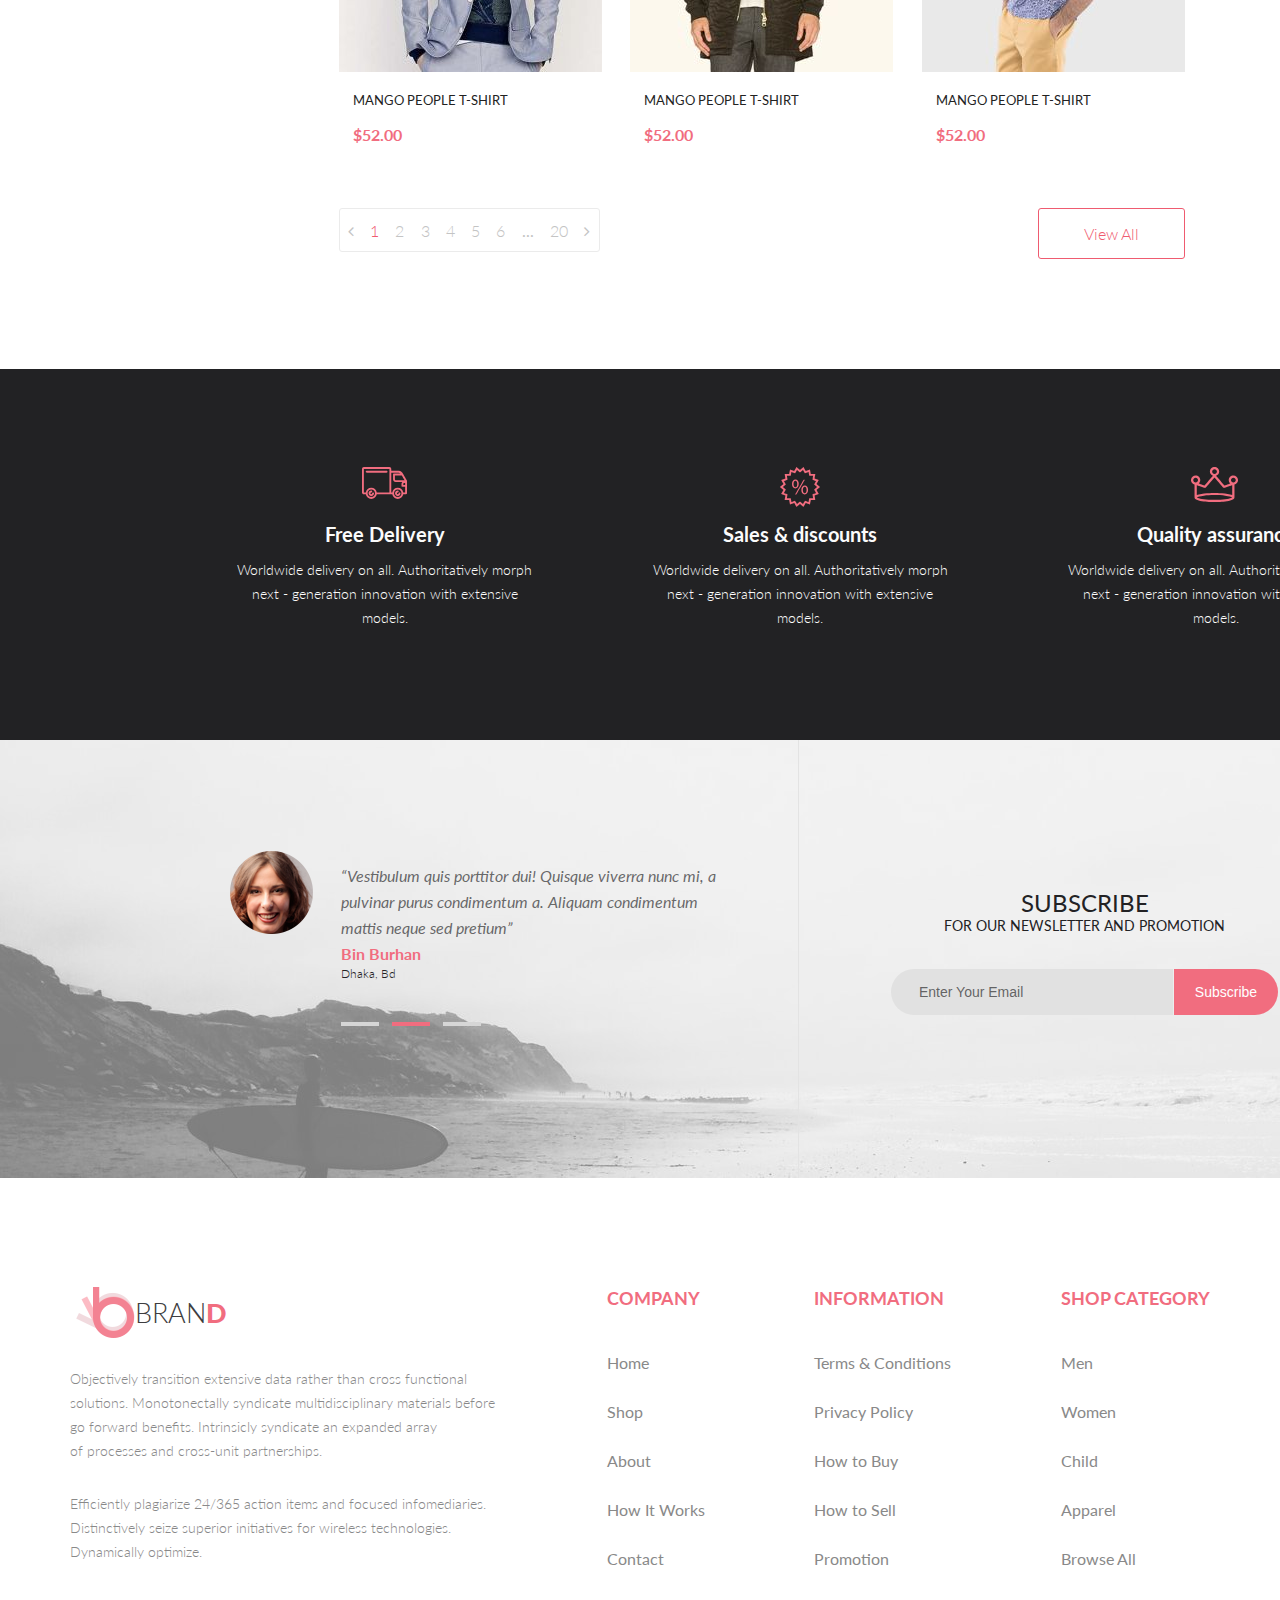
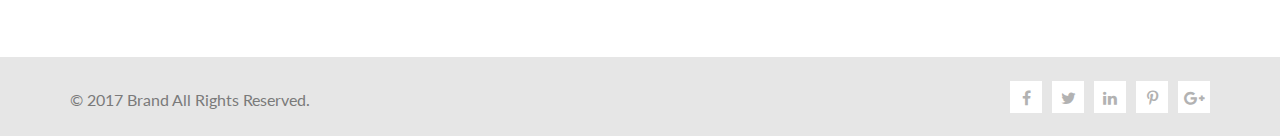
<file: html/product.html>
<!DOCTYPE html>
<html lang="en">

<head>
    <meta charset="UTF-8">
    <title>The Brand</title>
    <link rel="stylesheet" href="../css/style.css">
    <link rel="stylesheet" href="../fonts/font-awesome-4.7.0/css/font-awesome.min.css">
</head>

<body>
<div class="container-flex">
    <header class="header">
        <div class="header-flex content">
            <div class="header-left">
                <a class="logo header__logo" href="../index.html">
                    <img class="logo__img" src="../img/logo.png" alt="logo">BRAN<span
                        class="logo_d">D</span></a>
                <div class="browse">
                    <details class="browse__details">
                        <summary class="browse__summary">Browse</summary>
                        <div class="browse__links">
                            <div class="arrow browse__arrow"></div>
                            <h3 class="browse__links_h3">Women</h3>
                            <p><a class="browse__links_a" href="#">Dresses</a></p>
                            <p><a class="browse__links_a" href="#">Tops</a></p>
                            <p><a class="browse__links_a" href="#">Sweaters/Knits</a></p>
                            <p><a class="browse__links_a" href="#">Jackets/Coats</a></p>
                            <p><a class="browse__links_a" href="#">Blazers</a></p>
                            <p><a class="browse__links_a" href="#">Denim</a></p>
                            <p><a class="browse__links_a" href="#">Leggings/Pants</a></p>
                            <p><a class="browse__links_a" href="#">Skirts/Shorts</a></p>
                            <p><a class="browse__links_a" href="#">Accessories</a></p>
                            <h3 class="browse__links_h3">Men</h3>
                            <p><a class="browse__links_a" href="#">Tees/Tank tops</a></p>
                            <p><a class="browse__links_a" href="#">Shirts/Polos</a></p>
                            <p><a class="browse__links_a" href="#">Sweaters</a></p>
                            <p><a class="browse__links_a" href="#">Sweatshirts/Hoodies</a></p>
                            <p><a class="browse__links_a" href="#">Blazers</a></p>
                            <p><a class="browse__links_a" href="#">Jackets/vests</a></p>
                        </div>
                    </details>
                </div>
                <form class="search">
                    <input class="search__input" type="search" placeholder="Search for Item...">
                    <button class="search__button" type="submit"><i class="search__button_fa fa fa-search"></i></button>
                </form>
            </div>
            <div class="header-right">
                <div class="cart">
                    <a href="shopping-cart.html"><img class="cart__img" src="../img/cart.svg" alt="cart"></a>
                    <div class="cart__preview">
                        <div class="arrow cart__preview_arrow"></div>
                        <div class="product">
                            <img class="product__img" src="../img/cart/Layer43.jpg" alt="Rebox Zane">
                            <div class="product__text">
                                <h5 class="product__text_h5">Rebox Zane</h5>
                                <img class="product__text_img" src="../img/stars.png" alt="rate">
                                <p class="product__text_p">1 x &#36;250</p>
                            </div>
                            <span class="product__remove"><i class="product__remove-fa fa fa-times-circle"></i></span>
                        </div>
                        <div class="product">
                            <img class="product__img" src="../img/cart/Layer44.jpg" alt="Rebox Zane">
                            <div class="product__text">
                                <h5 class="product__text_h5">Rebox Zane</h5>
                                <img class="product__text_img" src="../img/stars.png" alt="rate">
                                <p class="product__text_p">1 x &#36;250</p>
                            </div>
                            <span class="product__remove"><i class="product__remove-fa fa fa-times-circle"></i></span>
                        </div>
                        <div class="cart__total">
                            <h4>TOTAL</h4>
                            <h4>&#36;500.00</h4>
                        </div>
                        <a class="cart__checkout" href="#">Checkout</a>
                        <a class="cart__go-to-cart" href="shopping-cart.html">Go to cart</a>
                    </div>
                </div>
                <a class="header-right__my-account" href="#">My Account<i
                        class="header-right__my-account_fa fa fa-caret-down"></i></a>
            </div>
        </div>
    </header>
    <nav class="nav">
        <ul class="menu content">
            <li class="menu__li"><a class="menu__li_a" href="../index.html">Home</a></li>
            <li class="menu__li"><a class="menu__li_a menu_active-link" href="#">Man</a></li>
            <li class="menu__li"><a class="menu__li_a" href="single_page.html">Women</a>
                <div class="mega">
                    <div class="arrow mega_arrow"></div>
                    <div class="mega__flex">
                        <h3 class="mega_h3">Women</h3>
                        <ul>
                            <li class="mega_li"><a class="mega_a" href="#">Dresses</a></li>
                            <li class="mega_li"><a class="mega_a" href="#">Tops</a></li>
                            <li class="mega_li"><a class="mega_a" href="#">Sweaters/Knits</a></li>
                            <li class="mega_li"><a class="mega_a" href="#">Jackets/Coats</a></li>
                            <li class="mega_li"><a class="mega_a" href="#">Blazers</a></li>
                            <li class="mega_li"><a class="mega_a" href="#">Denim</a></li>
                            <li class="mega_li"><a class="mega_a" href="#">Leggings/Pants</a></li>
                            <li class="mega_li"><a class="mega_a" href="#">Skirts/Shorts</a></li>
                            <li class="mega_li"><a class="mega_a" href="#">Accessories</a></li>
                        </ul>
                    </div>
                    <div class="mega__flex">
                        <h3 class="mega_h3">Women</h3>
                        <ul>
                            <li class="mega_li"><a class="mega_a" href="#">Dresses</a></li>
                            <li class="mega_li"><a class="mega_a" href="#">Tops</a></li>
                            <li class="mega_li"><a class="mega_a" href="#">Sweaters/Knits</a></li>
                            <li class="mega_li"><a class="mega_a" href="#">Jackets/Coats</a></li>
                        </ul>

                        <h3 class="mega_h3 mega_h3-in">Women</h3>
                        <ul>
                            <li class="mega_li"><a class="mega_a" href="#">Dresses</a></li>
                            <li class="mega_li"><a class="mega_a" href="#">Tops</a></li>
                            <li class="mega_li"><a class="mega_a" href="#">Sweaters/Knits</a></li>
                        </ul>
                    </div>
                    <div class="mega__flex">
                        <h3 class="mega_h3">Women</h3>
                        <ul>
                            <li class="mega_li"><a class="mega_a" href="#">Dresses</a></li>
                            <li class="mega_li"><a class="mega_a" href="#">Tops</a></li>
                            <li class="mega_li"><a class="mega_a" href="#">Sweaters/Knits</a></li>
                            <li class="mega_li"><a class="mega_a" href="#">Jackets/Coats</a></li>
                        </ul>

                        <div class="mega__sale"><a class="mega__sale_a" href="#">
                            <h5 class="mega__sale_h5">Super sale!</h5></a></div>
                    </div>
                </div>
            </li>
            <li class="menu__li"><a class="menu__li_a" href="#">Kids</a></li>
            <li class="menu__li"><a class="menu__li_a" href="reviews.html">Accessories</a></li>
            <li class="menu__li"><a class="menu__li_a" href="shopping-cart.html">Featured</a></li>
            <li class="menu__li"><a class="menu__li_a" href="checkout.html">Hot Deals</a></li>
        </ul>
    </nav>
    <div class="new-arrivals">
        <div class="new-arrivals__text content">
            <h3 class="new-arrivals__text_h3">New Arrivals</h3>
            <nav class="breadcrumbs"><a class="breadcrumbs_link" href="../index.html">Home</a> / <a
                    class="breadcrumbs_link" href="#">Men</a> /
                <a class="breadcrumbs_active-link" href="#">New Arrivals</a></nav>
        </div>
    </div>
    <div class="product-page content">
        <div class="sidebar">
            <details class="sidebar_details">
                <summary class="sidebar_summary">Category</summary>
                <p><a class="sidebar_a" href="#">Accessories</a></p>
                <p><a class="sidebar_a" href="#">Bags</a></p>
                <p><a class="sidebar_a" href="#">Denim</a></p>
                <p><a class="sidebar_a" href="#">Hoodies &amp;&nbsp;Sweatshirts</a></p>
                <p><a class="sidebar_a" href="#">Jackets &amp;&nbsp;Coats</a></p>
                <p><a class="sidebar_a" href="#">Pants</a></p>
                <p><a class="sidebar_a" href="#">Polos</a></p>
                <p><a class="sidebar_a" href="#">Shirts</a></p>
                <p><a class="sidebar_a" href="#">Shoes</a></p>
                <p><a class="sidebar_a" href="#">Shorts</a></p>
                <p><a class="sidebar_a" href="#">Sweaters &amp;&nbsp;Knits</a></p>
                <p><a class="sidebar_a" href="#">T-Shirts</a></p>
                <p><a class="sidebar_a" href="#">Tanks</a></p>
            </details>
            <details class="sidebar_details">
                <summary class="sidebar_summary">BRAND</summary>
                <p><a class="sidebar_a" href="#">Accessories</a></p>
                <p><a class="sidebar_a" href="#">Bags</a></p>
                <p><a class="sidebar_a" href="#">Denim</a></p>
                <p><a class="sidebar_a" href="#">Hoodies &amp;&nbsp;Sweatshirts</a></p>
                <p><a class="sidebar_a" href="#">Jackets &amp;&nbsp;Coats</a></p>
                <p><a class="sidebar_a" href="#">Pants</a></p>
                <p><a class="sidebar_a" href="#">Polos</a></p>
                <p><a class="sidebar_a" href="#">Shirts</a></p>
                <p><a class="sidebar_a" href="#">Shoes</a></p>
                <p><a class="sidebar_a" href="#">Shorts</a></p>
                <p><a class="sidebar_a" href="#">Sweaters &amp;&nbsp;Knits</a></p>
                <p><a class="sidebar_a" href="#">T-Shirts</a></p>
                <p><a class="sidebar_a" href="#">Tanks</a></p>
            </details>
            <details class="sidebar_details">
                <summary class="sidebar_summary">dESIGNER</summary>
                <p><a class="sidebar_a" href="#">Accessories</a></p>
                <p><a class="sidebar_a" href="#">Bags</a></p>
                <p><a class="sidebar_a" href="#">Denim</a></p>
                <p><a class="sidebar_a" href="#">Hoodies &amp;&nbsp;Sweatshirts</a></p>
                <p><a class="sidebar_a" href="#">Jackets &amp;&nbsp;Coats</a></p>
                <p><a class="sidebar_a" href="#">Pants</a></p>
                <p><a class="sidebar_a" href="#">Polos</a></p>
                <p><a class="sidebar_a" href="#">Shirts</a></p>
                <p><a class="sidebar_a" href="#">Shoes</a></p>
                <p><a class="sidebar_a" href="#">Shorts</a></p>
                <p><a class="sidebar_a" href="#">Sweaters &amp;&nbsp;Knits</a></p>
                <p><a class="sidebar_a" href="#">T-Shirts</a></p>
                <p><a class="sidebar_a" href="#">Tanks</a></p>
            </details>
        </div>
        <div class="trending">
            <div class="trending__sort-by">
                <div class="trending__now">
                    <h5 class="trending__sort-by_h5">Trending now</h5>
                    <a class="trending__now_a" href="#">Bohemian</a><span
                        class="trending__now_span">|</span> <a class="trending__now_a" href="#">Floral</a><span
                        class="trending__now_span">|</span> <a class="trending__now_a" href="#">Lace</a>
                    <br> <a class="trending__now_a" href="#">Floral</a><span class="trending__now_span">|</span> <a
                        class="trending__now_a" href="#">Lace</a><span class="trending__now_span">|</span> <a
                        class="trending__now_a" href="#">Bohemian</a></div>
                <div class="trending__size">
                    <h5 class="trending__sort-by_h5">Size</h5>
                    <div class="size-box">
                        <div class="size_box1">
                            <input class="size-box_input" id="XXS" type="checkbox">
                            <label class="size-box_label" for="XXS">XXS</label>
                            <br>
                            <input class="size-box_input" id="L" type="checkbox">
                            <label class="size-box_label" for="L">L</label>
                        </div>
                        <div class="size_box2">
                            <input class="size-box_input" id="XS" type="checkbox">
                            <label class="size-box_label" for="XS">XS</label>
                            <br>
                            <input class="size-box_input" id="XL" type="checkbox">
                            <label class="size-box_label" for="XL">XL</label>
                        </div>
                        <div class="size_box3">
                            <input class="size-box_input" id="S" type="checkbox">
                            <label class="size-box_label" for="S">S</label>
                            <br>
                            <input class="size-box_input" id="XXL" type="checkbox">
                            <label class="size-box_label" for="XXL">XXL</label>
                        </div>
                        <div class="size_box4">
                            <input id="M" type="checkbox">
                            <label class="size-box_label" for="M">M</label>
                        </div>
                    </div>
                </div>
                <div class="price">
                    <h5 class="trending__sort-by_h5"><label for="range">pRICE</label></h5>
                    <form onsubmit="return false" oninput="price2.value = price.valueAsNumber">
                        <input name="price" id="range" type="range" min="1" max="1000" step="1">
                        <p>
                            <output for="range" name="price2">52</output>
                        </p>
                    </form>
                </div>
            </div>
            <div class="trending__options">
                <span class="trending__options_span">Sort by</span>
                <details class="trending__options_details">
                    <summary class="trending__options_summary">Name</summary>
                    <div class="trending__options_sort-by">
                        <p class="trending__options_p-sort-by">Price</p>
                    </div>
                </details>
                <span class="trending__options_span">Show</span>
                <details class="trending__options_details">
                    <summary class="trending__options_summary">9</summary>
                    <div class="trending__options_show">
                        <p class="trending__options_p">12</p>
                        <p class="trending__options_p">15</p>
                    </div>
                </details>
            </div>
            <div class="trending-products">
                <div class="trending-box">
                    <a class="trending-products_link" href="single_page.html">
                        <img class="trending-products_img" src="../img/Layer43.jpg" alt="product-img">
                        <p class="trending-products_name">Mango People T-shirt</p>
                        <p class="trending-products_price">$52.00</p>
                    </a> <button class="trending-products_a-cart add-to-cart" data-id="121">Add to Cart</button>
                    <div class="trending-products_buttons"><a class="trending-products_a-buttons" href="#">
                        <i class="fa fa-retweet"></i></a> <a class="trending-products_a-buttons" href="#"><i
                            class="fa fa-heart-o"></i></a></div>
                </div>
                <div class="trending-box">
                    <a class="trending-products_link" href="single_page.html">
                        <img class="trending-products_img" src="../img/Layer44.jpg" alt="product-img">
                        <p class="trending-products_name">Mango People T-shirt</p>
                        <p class="trending-products_price">$52.00</p>
                    </a> <button class="trending-products_a-cart add-to-cart" data-id="122">Add to Cart</button>
                    <div class="trending-products_buttons"><a class="trending-products_a-buttons" href="#">
                        <i class="fa fa-retweet"></i></a> <a class="trending-products_a-buttons" href="#">
                        <i class="fa fa-heart-o"></i></a></div>
                </div>
                <div class="trending-box">
                    <a class="trending-products_link" href="single_page.html">
                        <img class="trending-products_img" src="../img/Layer4.jpg" alt="product-img">
                        <p class="trending-products_name">Mango People T-shirt</p>
                        <p class="trending-products_price">$52.00</p>
                    </a> <button class="trending-products_a-cart add-to-cart" data-id="103">Add to Cart</button>
                    <div class="trending-products_buttons"><a class="trending-products_a-buttons" href="#">
                        <i class="fa fa-retweet"></i></a> <a class="trending-products_a-buttons" href="#">
                        <i class="fa fa-heart-o"></i></a></div>
                </div>
                <div class="trending-box">
                    <a class="trending-products_link" href="single_page.html">
                        <img class="trending-products_img" src="../img/Layer45.jpg" alt="product-img">
                        <p class="trending-products_name">Mango People T-shirt</p>
                        <p class="trending-products_price">$52.00</p>
                    </a> <button class="trending-products_a-cart add-to-cart" data-id="123">Add to Cart</button>
                    <div class="trending-products_buttons"><a class="trending-products_a-buttons" href="#">
                        <i class="fa fa-retweet"></i></a> <a class="trending-products_a-buttons" href="#">
                        <i class="fa fa-heart-o"></i></a></div>
                </div>
                <div class="trending-box">
                    <a class="trending-products_link" href="single_page.html">
                        <img class="trending-products_img" src="../img/Layer46.jpg" alt="product-img">
                        <p class="trending-products_name">Mango People T-shirt</p>
                        <p class="trending-products_price">$52.00</p>
                    </a> <button class="trending-products_a-cart add-to-cart" data-id="108">Add to Cart</button>
                    <div class="trending-products_buttons"><a class="trending-products_a-buttons" href="#">
                        <i class="fa fa-retweet"></i></a> <a class="trending-products_a-buttons" href="#">
                        <i class="fa fa-heart-o"></i></a></div>
                </div>
                <div class="trending-box">
                    <a class="trending-products_link" href="single_page.html">
                        <img class="trending-products_img" src="../img/Layer_47.jpg" alt="product-img">
                        <p class="trending-products_name">Mango People T-shirt</p>
                        <p class="trending-products_price">$52.00</p>
                    </a> <button class="trending-products_a-cart add-to-cart" data-id="124">Add to Cart</button>
                    <div class="trending-products_buttons"><a class="trending-products_a-buttons" href="#">
                        <i class="fa fa-retweet"></i></a> <a class="trending-products_a-buttons" href="#">
                        <i class="fa fa-heart-o"></i></a></div>
                </div>
                <div class="trending-box">
                    <a class="trending-products_link" href="single_page.html">
                        <img class="trending-products_img" src="../img/Layer48.jpg" alt="product-img">
                        <p class="trending-products_name">Mango People T-shirt</p>
                        <p class="trending-products_price">$52.00</p>
                    </a> <button class="trending-products_a-cart add-to-cart" data-id="106">Add to Cart</button>
                    <div class="trending-products_buttons"><a class="trending-products_a-buttons" href="#">
                        <i class="fa fa-retweet"></i></a> <a class="trending-products_a-buttons" href="#">
                        <i class="fa fa-heart-o"></i></a></div>
                </div>
                <div class="trending-box">
                    <a class="trending-products_link" href="single_page.html">
                        <img class="trending-products_img" src="../img/Layer49.jpg" alt="product-img">
                        <p class="trending-products_name">Mango People T-shirt</p>
                        <p class="trending-products_price">$52.00</p>
                    </a> <button class="trending-products_a-cart add-to-cart" data-id="125">Add to Cart</button>
                    <div class="trending-products_buttons"><a class="trending-products_a-buttons" href="#">
                        <i class="fa fa-retweet"></i></a> <a class="trending-products_a-buttons" href="#">
                        <i class="fa fa-heart-o"></i></a></div>
                </div>
                <div class="trending-box">
                    <a class="trending-products_link" href="single_page.html">
                        <img class="trending-products_img" src="../img/Layer50.jpg" alt="product-img">
                        <p class="trending-products_name">Mango People T-shirt</p>
                        <p class="trending-products_price">$52.00</p>
                    </a> <button class="trending-products_a-cart add-to-cart" data-id="126">Add to Cart</button>
                    <div class="trending-products_buttons"><a class="trending-products_a-buttons" href="#">
                        <i class="fa fa-retweet"></i></a> <a class="trending-products_a-buttons" href="#">
                        <i class="fa fa-heart-o"></i></a></div>
                </div>
            </div>
            <nav class="trending-products__bottom">
                <ul class="pagination">
                    <li class="pagination_li"><a class="pagination_link" href="#"><i
                            class="pagination_link-fa fa fa-angle-left"></i></a></li>
                    <li class="pagination_li"><a class="pagination_active-link" href="#">1</a></li>
                    <li class="pagination_li"><a class="pagination_link" href="#">2</a></li>
                    <li class="pagination_li"><a class="pagination_link" href="#">3</a></li>
                    <li class="pagination_li"><a class="pagination_link" href="#">4</a></li>
                    <li class="pagination_li"><a class="pagination_link" href="#">5</a></li>
                    <li class="pagination_li"><a class="pagination_link" href="#">6</a></li>
                    <li class="pagination_li">...</li>
                    <li class="pagination_li"><a class="pagination_link" href="#">20</a></li>
                    <li class="pagination_li"><a class="pagination_link" href="#"><i
                            class="pagination_link-fa fa fa-angle-right"></i></a></li>
                </ul>
                <a class="trending-products__view-all" href="#">View All</a></nav>
        </div>
    </div>
</div>
<div class="convenience-box container">
    <div class="convenience content">
        <article class="convenience__delivery">
            <h3 class="convenience_h3">Free Delivery</h3>
            <p class="convenience_p">Worldwide delivery on&nbsp;all. Authoritatively morph
                next&nbsp;-&nbsp;generation innovation with extensive models.</p>
        </article>
        <article class="convenience__sales">
            <h3 class="convenience_h3">Sales &amp;&nbsp;discounts</h3>
            <p class="convenience_p">Worldwide delivery on&nbsp;all. Authoritatively morph
                next&nbsp;-&nbsp;generation innovation with extensive models.</p>
        </article>
        <article class="convenience__quality">
            <h3 class="convenience_h3">Quality assurance</h3>
            <p class="convenience_p">Worldwide delivery on&nbsp;all. Authoritatively morph
                next&nbsp;-&nbsp;generation innovation with extensive models.</p>
        </article>
    </div>
</div>

<footer class="footer-flex">
    <section class="subscribe container">
        <div class="review">
            <p class="review_p">“Vestibulum quis porttitor dui! Quisque viverra nunc mi, a pulvinar purus condimentum a.
                Aliquam condimentum mattis neque sed pretium”</p>
            <h5 class="review_h5">Bin Burhan</h5>
            <h6 class="review_h6">Dhaka, Bd</h6>
            <div class="review__slider">
                <a class="review__slider_link" href="#"></a>
                <a class="review__slider_active-link" href="#"></a>
                <a class="review__slider_link" href="#"></a>
            </div>
        </div>
        <div class="newsletter">
            <h3 class="newsletter_h3">Subscribe</h3>
            <h4 class="newsletter_h4">FOR OUR NEWSLETTER AND PROMOTION</h4>
            <form>
                <input class="newsletter_email" type="email" placeholder="Enter Your Email" required
                       pattern="^[-._a-z0-9]+@(?:[a-z0-9][-a-z0-9]+\.)+[a-z]{2,6}$">
                <input class="newsletter_button" type="submit" value="Subscribe" name="send"></form>
        </div>
    </section>
    <div class="brand-info content">
        <div class="brand-info__1">
            <a class="logo" id="logo-info" href="../index.html"><img src="../img/logo.png" alt="logo">BRAN<span
                    class="logo_d">D</span></a>
            <p class="brand-info__1_p">Objectively transition extensive data rather than cross functional solutions.
                Monotonectally syndicate multidisciplinary materials before go&nbsp;forward benefits. Intrinsicly
                syndicate an&nbsp;expanded array of&nbsp;processes and cross-unit partnerships.</p>
            <p class="brand-info__1_p">Efficiently plagiarize 24/365 action items and focused infomediaries.
                Distinctively seize superior initiatives for wireless technologies. Dynamically optimize.</p>
        </div>
        <nav class="brand-info__2">
            <h4 class="brand-info_h4">COMPANY</h4> <a class="brand-info_a" href="../index.html">Home</a>
            <a class="brand-info_a" href="#">Shop</a> <a class="brand-info_a" href="#">About</a>
            <a class="brand-info_a" href="#">How It Works</a> <a class="brand-info_a" href="#">Contact</a></nav>
        <nav class="brand-info__3">
            <h4 class="brand-info_h4">INFORMATION</h4> <a class="brand-info_a" href="#">Terms &amp;&nbsp;Conditions</a>
            <a class="brand-info_a" href="#">Privacy Policy</a> <a class="brand-info_a" href="#">How to Buy</a>
            <a class="brand-info_a" href="#">How to Sell</a> <a class="brand-info_a" href="#">Promotion</a></nav>
        <nav class="brand-info__4">
            <h4 class="brand-info_h4">SHOP CATEGORY</h4> <a class="brand-info_a" href="#">Men</a> <a
                class="brand-info_a" href="#">Women</a> <a class="brand-info_a" href="#">Child</a> <a
                class="brand-info_a" href="#">Apparel</a> <a class="brand-info_a" href="#">Browse All</a></nav>
    </div>
    <div class="footer-bottom-wrap">
        <div class="footer-bottom content">
            <p class="footer-bottom_p">&copy;&nbsp;2017 Brand All Rights Reserved.</p>
            <div class="footer-bottom__social"><a class="footer-bottom__social_a" href="#">
                <i class="fa fa-facebook"></i></a> <a class="footer-bottom__social_a" href="#">
                <i class="fa fa-twitter"></i></a> <a class="footer-bottom__social_a" href="#">
                <i class="fa fa-linkedin"></i></a> <a class="footer-bottom__social_a" href="#">
                <i class="fa fa-pinterest-p"></i></a> <a class="footer-bottom__social_a" href="#">
                <i class="fa fa-google-plus"></i></a></div>
        </div>
    </div>
</footer>
</body>

</html>
</file>
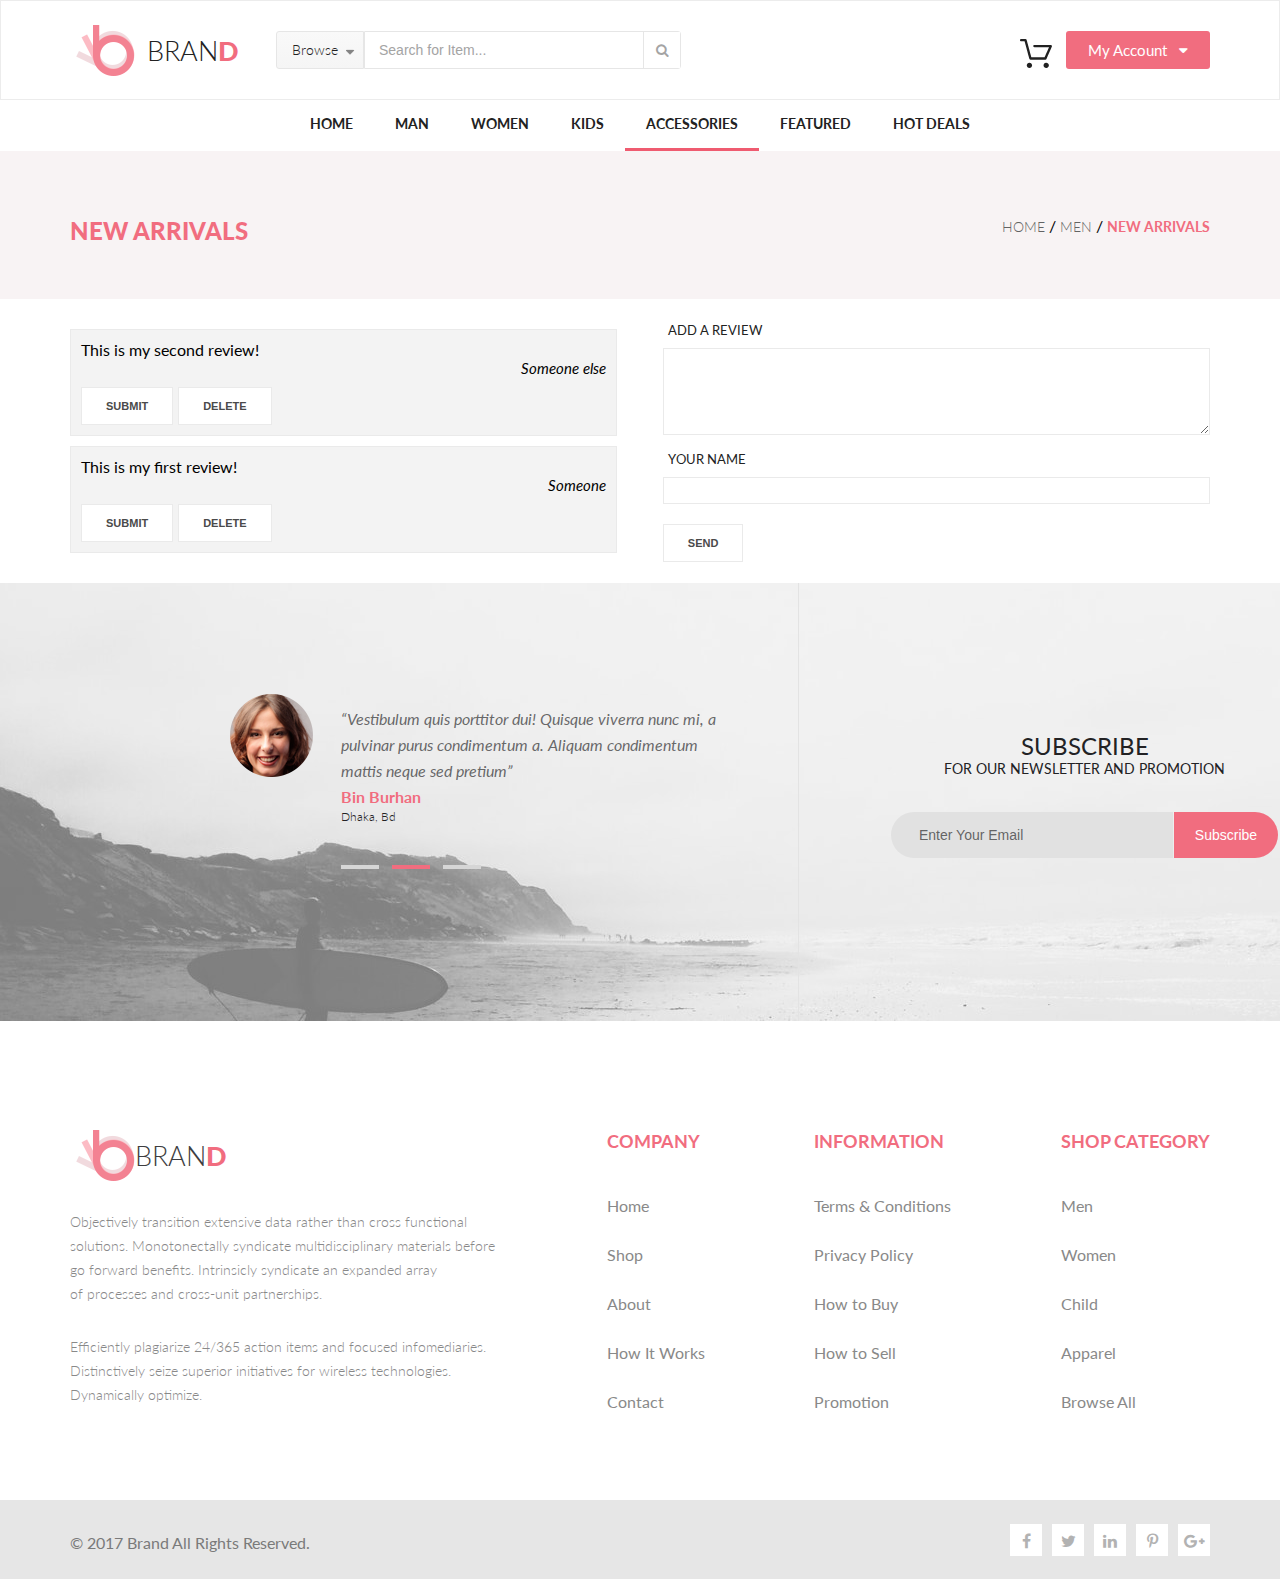
<file: html/reviews.html>
<!DOCTYPE html>
<html lang="en">

<head>
    <meta charset="UTF-8">
    <title>The Brand</title>
    <link rel="stylesheet" href="../css/style.css">
    <link rel="stylesheet" href="../css/reviews.css">
    <link rel="stylesheet" href="../fonts/font-awesome-4.7.0/css/font-awesome.min.css">
</head>

<body>
<div class="container-flex">
    <header class="header">
        <div class="header-flex content">
            <div class="header-left">
                <a class="logo header__logo" href="../index.html">
                    <img class="logo__img" src="../img/logo.png" alt="logo">BRAN<span class="logo_d">D</span></a>
                <div class="browse">
                    <details class="browse__details">
                        <summary class="browse__summary">Browse</summary>
                        <div class="browse__links">
                            <div class="arrow browse__arrow"></div>
                            <h3 class="browse__links_h3">Women</h3>
                            <p><a class="browse__links_a" href="#">Dresses</a></p>
                            <p><a class="browse__links_a" href="#">Tops</a></p>
                            <p><a class="browse__links_a" href="#">Sweaters/Knits</a></p>
                            <p><a class="browse__links_a" href="#">Jackets/Coats</a></p>
                            <p><a class="browse__links_a" href="#">Blazers</a></p>
                            <p><a class="browse__links_a" href="#">Denim</a></p>
                            <p><a class="browse__links_a" href="#">Leggings/Pants</a></p>
                            <p><a class="browse__links_a" href="#">Skirts/Shorts</a></p>
                            <p><a class="browse__links_a" href="#">Accessories</a></p>
                            <h3 class="browse__links_h3">Men</h3>
                            <p><a class="browse__links_a" href="#">Tees/Tank tops</a></p>
                            <p><a class="browse__links_a" href="#">Shirts/Polos</a></p>
                            <p><a class="browse__links_a" href="#">Sweaters</a></p>
                            <p><a class="browse__links_a" href="#">Sweatshirts/Hoodies</a></p>
                            <p><a class="browse__links_a" href="#">Blazers</a></p>
                            <p><a class="browse__links_a" href="#">Jackets/vests</a></p>
                        </div>
                    </details>
                </div>
                <form class="search">
                    <input class="search__input" type="search" placeholder="Search for Item...">
                    <button class="search__button" type="submit"><i class="search__button_fa fa fa-search"></i></button>
                </form>
            </div>
            <div class="header-right">
                <div class="cart">
                    <a href="shopping-cart.html"><img class="cart__img" src="../img/cart.svg" alt="cart"></a>
                    <div class="cart__preview">
                        <div class="arrow cart__preview_arrow"></div>
                        <div class="product">
                            <img class="product__img" src="../img/cart/Layer43.jpg" alt="Rebox Zane">
                            <div class="product__text">
                                <h5 class="product__text_h5">Rebox Zane</h5>
                                <img class="product__text_img" src="../img/stars.png" alt="rate">
                                <p class="product__text_p">1 x &#36;250</p>
                            </div>
                            <span class="product__remove"><i class="product__remove-fa fa fa-times-circle"></i></span>
                        </div>
                        <div class="product">
                            <img class="product__img" src="../img/cart/Layer44.jpg" alt="Rebox Zane">
                            <div class="product__text">
                                <h5 class="product__text_h5">Rebox Zane</h5>
                                <img class="product__text_img" src="../img/stars.png" alt="rate">
                                <p class="product__text_p">1 x &#36;250</p>
                            </div>
                            <span class="product__remove"><i class="product__remove-fa fa fa-times-circle"></i></span>
                        </div>
                        <div class="cart__total">
                            <h4>TOTAL</h4>
                            <h4>&#36;500.00</h4>
                        </div>
                        <a class="cart__checkout" href="#">Checkout</a>
                        <a class="cart__go-to-cart" href="shopping-cart.html">Go to cart</a>
                    </div>
                </div>
                <a class="header-right__my-account" href="#">My Account
                    <i class="header-right__my-account_fa fa fa-caret-down"></i></a>
            </div>
        </div>
    </header>
    <nav class="nav">
        <ul class="menu content">
            <li class="menu__li"><a class="menu__li_a" href="../index.html">Home</a></li>
            <li class="menu__li"><a class="menu__li_a" href="product.html">Man</a></li>
            <li class="menu__li"><a class="menu__li_a" href="single_page.html">Women</a>
                <div class="mega">
                    <div class="arrow mega_arrow"></div>
                    <div class="mega__flex">
                        <h3 class="mega_h3">Women</h3>
                        <ul>
                            <li class="mega_li"><a class="mega_a" href="#">Dresses</a></li>
                            <li class="mega_li"><a class="mega_a" href="#">Tops</a></li>
                            <li class="mega_li"><a class="mega_a" href="#">Sweaters/Knits</a></li>
                            <li class="mega_li"><a class="mega_a" href="#">Jackets/Coats</a></li>
                            <li class="mega_li"><a class="mega_a" href="#">Blazers</a></li>
                            <li class="mega_li"><a class="mega_a" href="#">Denim</a></li>
                            <li class="mega_li"><a class="mega_a" href="#">Leggings/Pants</a></li>
                            <li class="mega_li"><a class="mega_a" href="#">Skirts/Shorts</a></li>
                            <li class="mega_li"><a class="mega_a" href="#">Accessories</a></li>
                        </ul>
                    </div>
                    <div class="mega__flex">
                        <h3 class="mega_h3">Women</h3>
                        <ul>
                            <li class="mega_li"><a class="mega_a" href="#">Dresses</a></li>
                            <li class="mega_li"><a class="mega_a" href="#">Tops</a></li>
                            <li class="mega_li"><a class="mega_a" href="#">Sweaters/Knits</a></li>
                            <li class="mega_li"><a class="mega_a" href="#">Jackets/Coats</a></li>
                        </ul>

                        <h3 class="mega_h3 mega_h3-in">Women</h3>
                        <ul>
                            <li class="mega_li"><a class="mega_a" href="#">Dresses</a></li>
                            <li class="mega_li"><a class="mega_a" href="#">Tops</a></li>
                            <li class="mega_li"><a class="mega_a" href="#">Sweaters/Knits</a></li>
                        </ul>
                    </div>
                    <div class="mega__flex">
                        <h3 class="mega_h3">Women</h3>
                        <ul>
                            <li class="mega_li"><a class="mega_a" href="#">Dresses</a></li>
                            <li class="mega_li"><a class="mega_a" href="#">Tops</a></li>
                            <li class="mega_li"><a class="mega_a" href="#">Sweaters/Knits</a></li>
                            <li class="mega_li"><a class="mega_a" href="#">Jackets/Coats</a></li>
                        </ul>

                        <div class="mega__sale"> <a class="mega__sale_a" href="#">
                            <h5 class="mega__sale_h5">Super sale!</h5></a> </div>
                    </div>
                </div>
            </li>
            <li class="menu__li"><a class="menu__li_a" href="#">Kids</a></li>
            <li class="menu__li"><a class="menu__li_a menu_active-link" href="#">Accessories</a></li>
            <li class="menu__li"><a class="menu__li_a" href="shopping-cart.html">Featured</a></li>
            <li class="menu__li"><a class="menu__li_a" href="checkout.html">Hot Deals</a></li>
        </ul>
    </nav>
    <div class="new-arrivals">
        <div class="new-arrivals__text content">
            <h3 class="new-arrivals__text_h3">New Arrivals</h3>
            <nav class="breadcrumbs"><a class="breadcrumbs_link" href="../index.html">Home</a> / <a
                    class="breadcrumbs_link" href="#">Men</a> / <a class="breadcrumbs_active-link" href="#">New
                Arrivals</a></nav>
        </div>
    </div>
    <div class="content">

<div class="reviews">
    <div class="reviews__all"></div>
    <div class="reviews__add-review">
        <form>
            <label for="text">Add a review</label>
            <textarea id="text" rows="5" class="reviews__text"></textarea>
            <label for="name">Your name</label>
            <input type="text" id="name" class="reviews__name">
            <button class="reviews__btn">Send</button>
        </form>
    </div>
</div>

    </div>
</div>
<footer class="footer-flex">
    <section class="subscribe container">
        <div class="review">
            <p class="review_p">“Vestibulum quis porttitor dui! Quisque viverra nunc mi, a pulvinar purus condimentum a.
                Aliquam condimentum mattis neque sed pretium”</p>
            <h5 class="review_h5">Bin Burhan</h5>
            <h6 class="review_h6">Dhaka, Bd</h6>
            <div class="review__slider">
                <a class="review__slider_link" href="#"></a>
                <a class="review__slider_active-link" href="#"></a>
                <a class="review__slider_link" href="#"></a>
            </div>
        </div>
        <div class="newsletter">
            <h3 class="newsletter_h3">Subscribe</h3>
            <h4 class="newsletter_h4">FOR OUR NEWSLETTER AND PROMOTION</h4>
            <form>
                <input class="newsletter_email" type="email" placeholder="Enter Your Email"
                       required pattern="^[-._a-z0-9]+@(?:[a-z0-9][-a-z0-9]+\.)+[a-z]{2,6}$">
                <input class="newsletter_button" type="submit" value="Subscribe" name="send">
            </form>
        </div>
    </section>
    <div class="brand-info content">
        <div class="brand-info__1">
            <a class="logo" id="logo-info" href="../index.html">
                <img src="../img/logo.png" alt="logo">BRAN<span class="logo_d">D</span></a>
            <p class="brand-info__1_p">Objectively transition extensive data rather than cross functional solutions.
                Monotonectally syndicate multidisciplinary materials before go&nbsp;forward benefits. Intrinsicly syndicate
                an&nbsp;expanded array of&nbsp;processes and cross-unit partnerships.</p>
            <p class="brand-info__1_p">Efficiently plagiarize 24/365 action items and focused infomediaries.
                Distinctively seize superior initiatives for wireless technologies. Dynamically optimize.</p>
        </div>
        <nav class="brand-info__2">
            <h4 class="brand-info_h4">COMPANY</h4> <a class="brand-info_a" href="../index.html">Home</a>
            <a class="brand-info_a" href="#">Shop</a> <a class="brand-info_a" href="#">About</a>
            <a class="brand-info_a" href="#">How It Works</a> <a class="brand-info_a" href="#">Contact</a> </nav>
        <nav class="brand-info__3">
            <h4 class="brand-info_h4">INFORMATION</h4> <a class="brand-info_a" href="#">Terms &amp;&nbsp;Conditions</a>
            <a class="brand-info_a" href="#">Privacy Policy</a> <a class="brand-info_a" href="#">How to Buy</a>
            <a class="brand-info_a" href="#">How to Sell</a> <a class="brand-info_a" href="#">Promotion</a> </nav>
        <nav class="brand-info__4">
            <h4 class="brand-info_h4">SHOP CATEGORY</h4> <a class="brand-info_a" href="#">Men</a>
            <a class="brand-info_a" href="#">Women</a> <a class="brand-info_a" href="#">Child</a>
            <a class="brand-info_a" href="#">Apparel</a> <a class="brand-info_a" href="#">Browse All</a> </nav>
    </div>
    <div class="footer-bottom-wrap">
        <div class="footer-bottom content">
            <p class="footer-bottom_p">&copy;&nbsp;2017 Brand All Rights Reserved.</p>
            <div class="footer-bottom__social"> <a class="footer-bottom__social_a" href="#">
                <i class="fa fa-facebook"></i></a> <a class="footer-bottom__social_a" href="#">
                <i class="fa fa-twitter"></i></a> <a class="footer-bottom__social_a" href="#">
                <i class="fa fa-linkedin"></i></a> <a class="footer-bottom__social_a" href="#">
                <i class="fa fa-pinterest-p"></i></a> <a class="footer-bottom__social_a" href="#">
                <i class="fa fa-google-plus"></i></a> </div>
        </div>
    </div>
</footer>
<script src="../js/jquery.min.js"></script>
<script src="../js/reviews.js"></script>
</body>

</html>
</file>
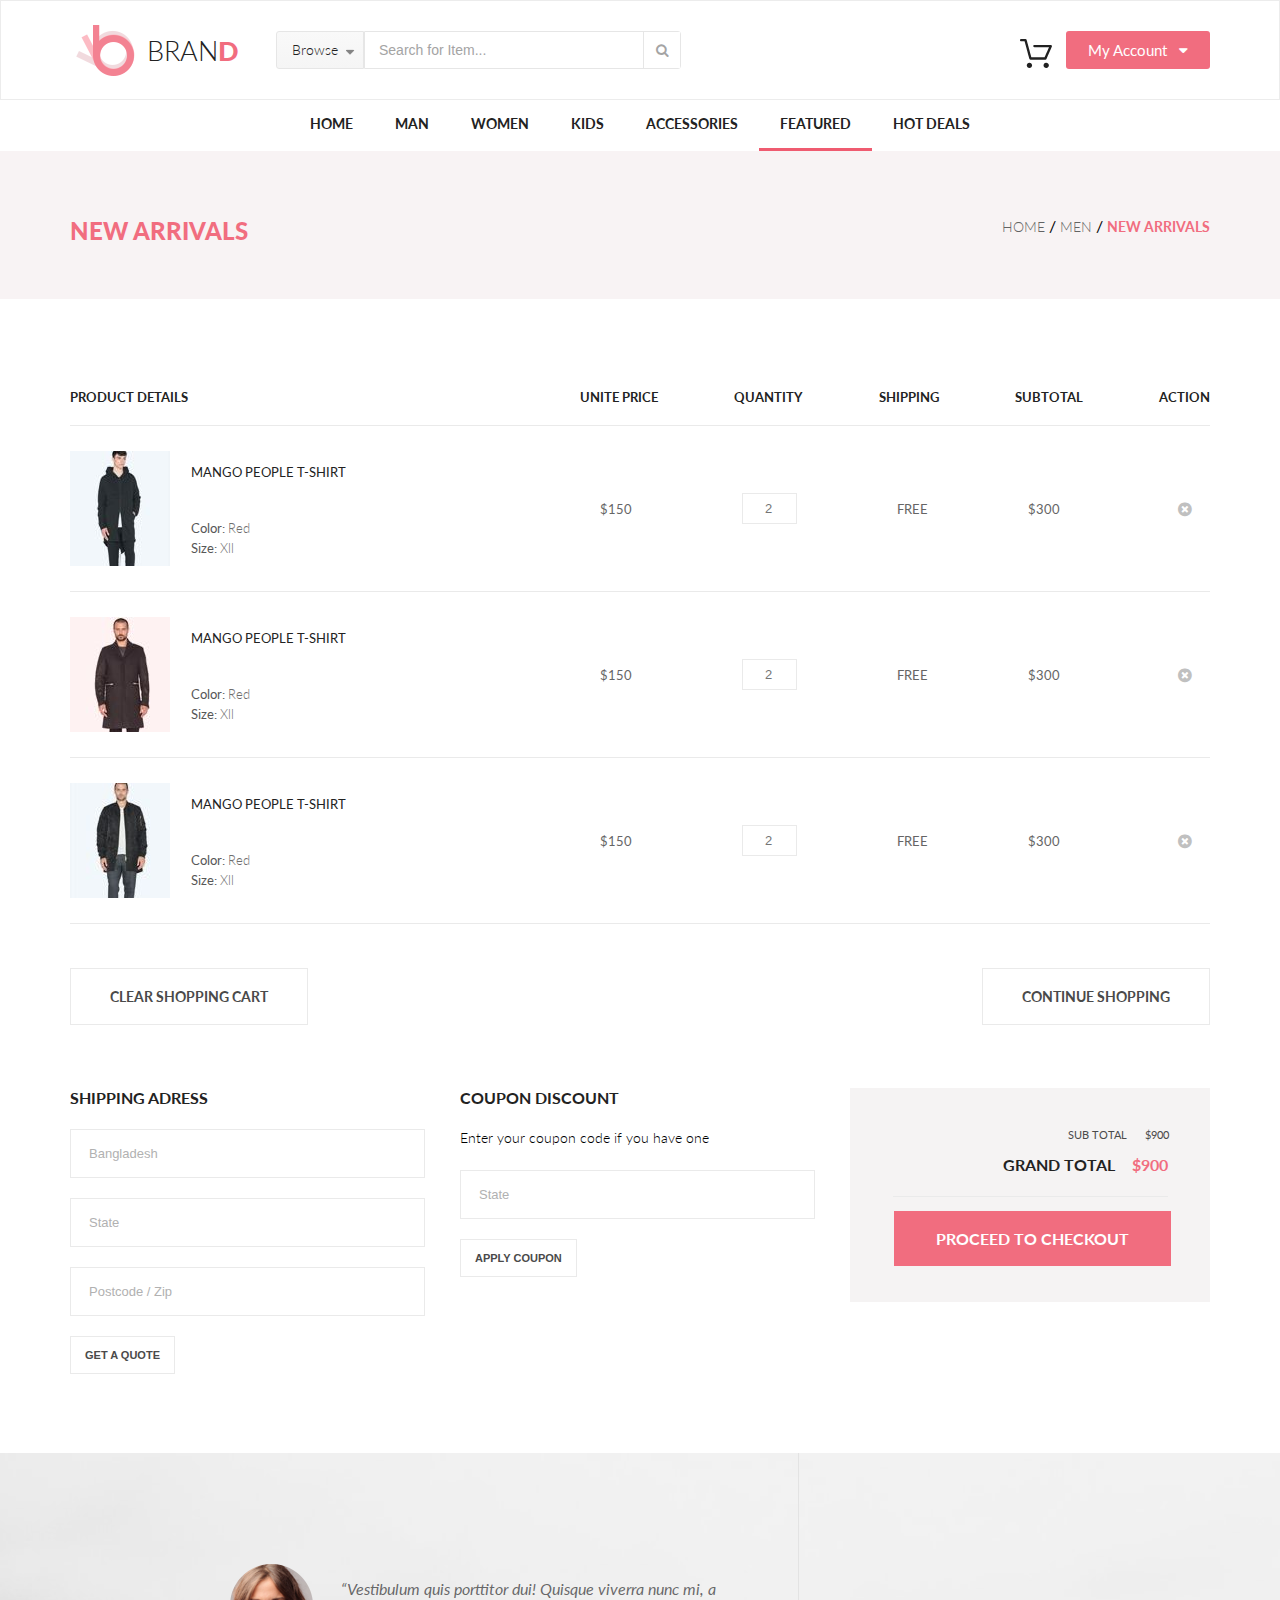
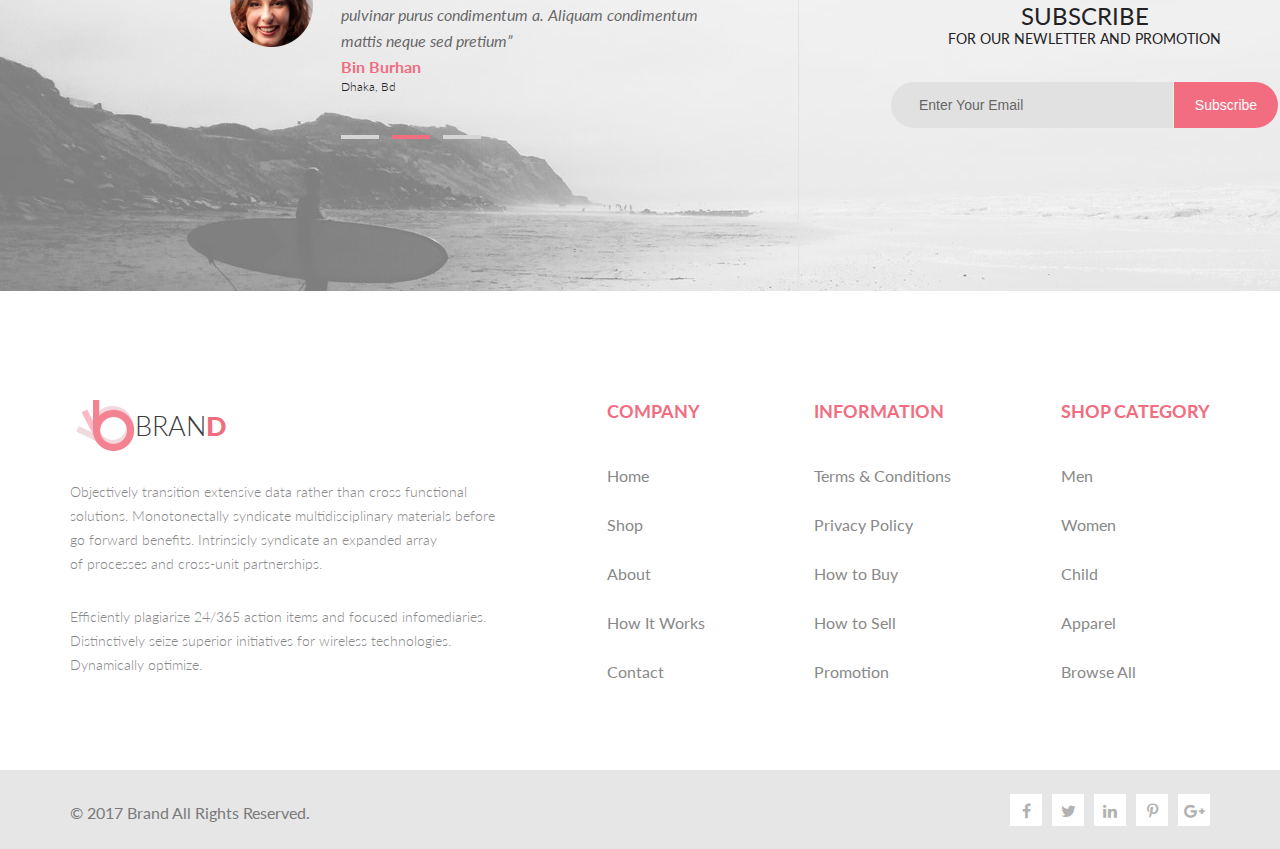
<file: html/shopping-cart.html>
<!DOCTYPE html>
<html lang="en">

<head>
    <meta charset="UTF-8">
    <title>The Brand</title>
    <link rel="stylesheet" href="../css/style.css">
    <link rel="stylesheet" href="../fonts/font-awesome-4.7.0/css/font-awesome.min.css"> </head>

<body>
   <div class="container-flex">
    <header class="header">
        <div class="header-flex content">
            <div class="header-left">
                <a class="logo header__logo" href="../index.html">
                    <img class="logo__img" src="../img/logo.png" alt="logo">BRAN<span class="logo_d">D</span></a>
                <div class="browse">
                    <details class="browse__details">
                        <summary class="browse__summary">Browse</summary>
                        <div class="browse__links">
                            <div class="arrow browse__arrow"></div>
                            <h3 class="browse__links_h3">Women</h3>
                            <p><a class="browse__links_a" href="#">Dresses</a></p>
                            <p><a class="browse__links_a" href="#">Tops</a></p>
                            <p><a class="browse__links_a" href="#">Sweaters/Knits</a></p>
                            <p><a class="browse__links_a" href="#">Jackets/Coats</a></p>
                            <p><a class="browse__links_a" href="#">Blazers</a></p>
                            <p><a class="browse__links_a" href="#">Denim</a></p>
                            <p><a class="browse__links_a" href="#">Leggings/Pants</a></p>
                            <p><a class="browse__links_a" href="#">Skirts/Shorts</a></p>
                            <p><a class="browse__links_a" href="#">Accessories</a></p>
                            <h3 class="browse__links_h3">Men</h3>
                            <p><a class="browse__links_a" href="#">Tees/Tank tops</a></p>
                            <p><a class="browse__links_a" href="#">Shirts/Polos</a></p>
                            <p><a class="browse__links_a" href="#">Sweaters</a></p>
                            <p><a class="browse__links_a" href="#">Sweatshirts/Hoodies</a></p>
                            <p><a class="browse__links_a" href="#">Blazers</a></p>
                            <p><a class="browse__links_a" href="#">Jackets/vests</a></p>
                        </div>
                    </details>
                </div>
                <form class="search">
                    <input class="search__input" type="search" placeholder="Search for Item...">
                    <button class="search__button" type="submit"><i class="search__button_fa fa fa-search"></i></button>
                </form>
            </div>
            <div class="header-right">
                <div class="cart">
                    <img class="cart__img" src="../img/cart.svg" alt="cart">
                    <div class="cart__preview">
                        <div class="arrow cart__preview_arrow"></div>
                        <div class="product">
                            <img class="product__img" src="../img/cart/Layer43.jpg" alt="Rebox Zane">
                            <div class="product__text">
                                <h5 class="product__text_h5">Rebox Zane</h5>
                                <img class="product__text_img" src="../img/stars.png" alt="rate">
                                <p class="product__text_p">1 x &#36;250</p>
                            </div>
                            <span class="product__remove"><i class="product__remove-fa fa fa-times-circle"></i></span>
                        </div>
                        <div class="product">
                            <img class="product__img" src="../img/cart/Layer44.jpg" alt="Rebox Zane">
                            <div class="product__text">
                                <h5 class="product__text_h5">Rebox Zane</h5>
                                <img class="product__text_img" src="../img/stars.png" alt="rate">
                                <p class="product__text_p">1 x &#36;250</p>
                            </div>
                            <span class="product__remove"><i class="product__remove-fa fa fa-times-circle"></i></span>
                        </div>
                        <div class="cart__total">
                            <h4>TOTAL</h4>
                            <h4>&#36;500.00</h4>
                        </div>
                        <a class="cart__checkout" href="#">Checkout</a>
                        <a class="cart__go-to-cart" href="shopping-cart.html">Go to cart</a>
                    </div>
                </div>
                <a class="header-right__my-account" href="#">My Account
                    <i class="header-right__my-account_fa fa fa-caret-down"></i></a>
            </div>
        </div>
    </header>
       <nav class="nav">
           <ul class="menu content">
               <li class="menu__li"><a class="menu__li_a" href="../index.html">Home</a></li>
               <li class="menu__li"><a class="menu__li_a" href="product.html">Man</a></li>
               <li class="menu__li"><a class="menu__li_a" href="single_page.html">Women</a>
                   <div class="mega">
                       <div class="arrow mega_arrow"></div>
                       <div class="mega__flex">
                           <h3 class="mega_h3">Women</h3>
                           <ul>
                               <li class="mega_li"><a class="mega_a" href="#">Dresses</a></li>
                               <li class="mega_li"><a class="mega_a" href="#">Tops</a></li>
                               <li class="mega_li"><a class="mega_a" href="#">Sweaters/Knits</a></li>
                               <li class="mega_li"><a class="mega_a" href="#">Jackets/Coats</a></li>
                               <li class="mega_li"><a class="mega_a" href="#">Blazers</a></li>
                               <li class="mega_li"><a class="mega_a" href="#">Denim</a></li>
                               <li class="mega_li"><a class="mega_a" href="#">Leggings/Pants</a></li>
                               <li class="mega_li"><a class="mega_a" href="#">Skirts/Shorts</a></li>
                               <li class="mega_li"><a class="mega_a" href="#">Accessories</a></li>
                           </ul>
                       </div>
                       <div class="mega__flex">
                           <h3 class="mega_h3">Women</h3>
                           <ul>
                               <li class="mega_li"><a class="mega_a" href="#">Dresses</a></li>
                               <li class="mega_li"><a class="mega_a" href="#">Tops</a></li>
                               <li class="mega_li"><a class="mega_a" href="#">Sweaters/Knits</a></li>
                               <li class="mega_li"><a class="mega_a" href="#">Jackets/Coats</a></li>
                           </ul>

                           <h3 class="mega_h3 mega_h3-in">Women</h3>
                           <ul>
                               <li class="mega_li"><a class="mega_a" href="#">Dresses</a></li>
                               <li class="mega_li"><a class="mega_a" href="#">Tops</a></li>
                               <li class="mega_li"><a class="mega_a" href="#">Sweaters/Knits</a></li>
                           </ul>
                       </div>
                       <div class="mega__flex">
                           <h3 class="mega_h3">Women</h3>
                           <ul>
                               <li class="mega_li"><a class="mega_a" href="#">Dresses</a></li>
                               <li class="mega_li"><a class="mega_a" href="#">Tops</a></li>
                               <li class="mega_li"><a class="mega_a" href="#">Sweaters/Knits</a></li>
                               <li class="mega_li"><a class="mega_a" href="#">Jackets/Coats</a></li>
                           </ul>

                           <div class="mega__sale"> <a class="mega__sale_a" href="#">
                               <h5 class="mega__sale_h5">Super sale!</h5></a> </div>
                       </div>
                   </div>
               </li>
               <li class="menu__li"><a class="menu__li_a" href="#">Kids</a></li>
               <li class="menu__li"><a class="menu__li_a" href="reviews.html">Accessories</a></li>
               <li class="menu__li"><a class="menu__li_a menu_active-link" href="#">Featured</a></li>
               <li class="menu__li"><a class="menu__li_a" href="checkout.html">Hot Deals</a></li>
           </ul>
       </nav>
       <div class="new-arrivals">
           <div class="new-arrivals__text content">
               <h3 class="new-arrivals__text_h3">New Arrivals</h3>
               <nav class="breadcrumbs"><a class="breadcrumbs_link" href="../index.html">Home</a> / <a
                       class="breadcrumbs_link" href="#">Men</a> /
                   <a class="breadcrumbs_active-link" href="#">New Arrivals</a></nav>
           </div>
       </div>
       <div class="order content">
           <div class="headings">
               <div class="details">
                   <h4>Product Details</h4>
               </div>
               <div class="specification">
                   <h4>unite Price</h4>
                   <h4>Quantity</h4>
                   <h4>shipping</h4>
                   <h4>Subtotal</h4>
                   <h4>ACTION</h4>
               </div>
           </div>
           <div class="in-cart">
               <div class="details">
                   <img class="details_img" src="../img/cart-layer43.jpg" alt="Mango  People  T-shirt">
                   <div class="details_text">
                       <h4>Mango  People  T-shirt</h4>
                       <p>Color: <span>Red</span></p>
                       <p>Size: <span>Xll</span></p>
                   </div>
               </div>
               <div class="specification">
                   <span class="price">&#36;150</span>
                   <input type="number" placeholder="2" required min="1" max="10">
                   <span>FREE</span>
                   <span>&#36;300</span>
                   <a href="#"><i class="fa fa-times-circle"></i></a>
               </div>
           </div>
           <div class="in-cart">
               <div class="details">
                   <img class="details_img" src="../img/cart-layer44.jpg" alt="Mango  People  T-shirt">
                   <div class="details_text">
                       <h4>Mango  People  T-shirt</h4>
                       <p>Color: <span>Red</span></p>
                       <p>Size: <span>Xll</span></p>
                   </div>
               </div>
               <div class="specification">
                   <span class="price">&#36;150</span>
                   <input type="number" placeholder="2" required min="1" max="10">
                   <span>FREE</span>
                   <span>&#36;300</span>
                   <a href="#"><i class="fa fa-times-circle"></i></a>
               </div>
           </div>
           <div class="in-cart">
               <div class="details">
                   <img class="details_img" src="../img/cart-layer45.jpg" alt="Mango  People  T-shirt">
                   <div class="details_text">
                       <h4>Mango  People  T-shirt</h4>
                       <p>Color: <span>Red</span></p>
                       <p>Size: <span>Xll</span></p>
                   </div>
               </div>
               <div class="specification">
                   <span class="price">&#36;150</span>
                   <input type="number" placeholder="2" required min="1" max="10">
                   <span>FREE</span>
                   <span>&#36;300</span>
                   <a href="#"><i class="fa fa-times-circle"></i></a>
               </div>
           </div>
           <div class="order_buttons">
               <a href="#">cLEAR SHOPPING CART</a><a href="#">cONTINUE sHOPPING</a>
           </div>
           <div class="order__total">
               <div class="shipping">
                   <h3>Shipping Adress</h3>
                   <form>
                       <input class="order__total_input" placeholder="Bangladesh" list="country">
                       <datalist id="country">
                           <option value="Argentina"></option>
                           <option value="Bangladesh"></option>
                           <option value="Canada"></option>
                           <option value="Finland"></option>
                           <option value="Russian Federation"></option>
                           <option value="United States"></option>
                       </datalist>
                       <input class="order__total_input" placeholder="State">
                       <input class="order__total_input" placeholder="Postcode / Zip">
                       <button type="submit">get a quote</button>
                   </form>
               </div>
               <div class="coupon">
                   <h3>coupon  discount</h3>
                   <p>Enter your coupon code if you have one</p>
                   <form>
                       <input class="order__total_input" placeholder="State">
                       <button type="submit">Apply coupon</button>
                   </form>
               </div>
               <div class="grand">
                   <p class="sub_total">Sub total<span>&#36;900</span></p>
                   <h3 class="grand_total">GRAND TOTAL<span>&#36;900</span></h3>
                   <a href="#">proceed to checkout</a>
               </div>
           </div>
       </div>
   </div>

   <footer class="footer-flex">
       <section class="subscribe container">
           <div class="review">
               <p class="review_p">“Vestibulum quis porttitor dui! Quisque viverra nunc mi, a pulvinar purus
                   condimentum a. Aliquam condimentum mattis neque sed pretium”</p>
               <h5 class="review_h5">Bin Burhan</h5>
               <h6 class="review_h6">Dhaka, Bd</h6>
               <div class="review__slider">
                   <a class="review__slider_link" href="#"></a>
                   <a class="review__slider_active-link" href="#"></a>
                   <a class="review__slider_link" href="#"></a>
               </div>
           </div>
           <div class="newsletter">
               <h3 class="newsletter_h3">Subscribe</h3>
               <h4 class="newsletter_h4">FOR OUR NEWLETTER AND PROMOTION</h4>
               <form>
                   <input class="newsletter_email" type="email" placeholder="Enter Your Email"
                          required pattern="^[-._a-z0-9]+@(?:[a-z0-9][-a-z0-9]+\.)+[a-z]{2,6}$">
                   <input class="newsletter_button" type="submit" value="Subscribe" name="send"> </form>
           </div>
       </section>
       <div class="brand-info content">
           <div class="brand-info__1">
               <a class="logo" id="logo-info" href="../index.html">
                   <img src="../img/logo.png" alt="logo">BRAN<span class="logo_d">D</span></a>
               <p class="brand-info__1_p">Objectively transition extensive data rather than cross functional solutions.
                   Monotonectally syndicate multidisciplinary materials before go&nbsp;forward benefits. Intrinsicly
                   syndicate an&nbsp;expanded array of&nbsp;processes and cross-unit partnerships.</p>
               <p class="brand-info__1_p">Efficiently plagiarize 24/365 action items and focused infomediaries.
                   Distinctively seize superior initiatives for wireless technologies. Dynamically optimize.</p>
           </div>
           <nav class="brand-info__2">
               <h4 class="brand-info_h4">COMPANY</h4> <a class="brand-info_a" href="../index.html">Home</a>
               <a class="brand-info_a" href="#">Shop</a> <a class="brand-info_a" href="#">About</a>
               <a class="brand-info_a" href="#">How It Works</a> <a class="brand-info_a" href="#">Contact</a> </nav>
           <nav class="brand-info__3">
               <h4 class="brand-info_h4">INFORMATION</h4> <a class="brand-info_a" href="#">Terms &amp;&nbsp;Conditions</a>
               <a class="brand-info_a" href="#">Privacy Policy</a> <a class="brand-info_a" href="#">How to Buy</a>
               <a class="brand-info_a" href="#">How to Sell</a> <a class="brand-info_a" href="#">Promotion</a> </nav>
           <nav class="brand-info__4">
               <h4 class="brand-info_h4">SHOP CATEGORY</h4> <a class="brand-info_a" href="#">Men</a>
               <a class="brand-info_a" href="#">Women</a> <a class="brand-info_a" href="#">Child</a>
               <a class="brand-info_a" href="#">Apparel</a> <a class="brand-info_a" href="#">Browse All</a> </nav>
       </div>
       <div class="footer-bottom-wrap">
           <div class="footer-bottom content">
               <p class="footer-bottom_p">&copy;&nbsp;2017 Brand All Rights Reserved.</p>
               <div class="footer-bottom__social"> <a class="footer-bottom__social_a" href="#">
                   <i class="fa fa-facebook"></i></a> <a class="footer-bottom__social_a" href="#">
                   <i class="fa fa-twitter"></i></a> <a class="footer-bottom__social_a" href="#">
                   <i class="fa fa-linkedin"></i></a> <a class="footer-bottom__social_a" href="#">
                   <i class="fa fa-pinterest-p"></i></a> <a class="footer-bottom__social_a" href="#">
                   <i class="fa fa-google-plus"></i></a> </div>
           </div>
       </div>
   </footer>
</body>

</html>
</file>
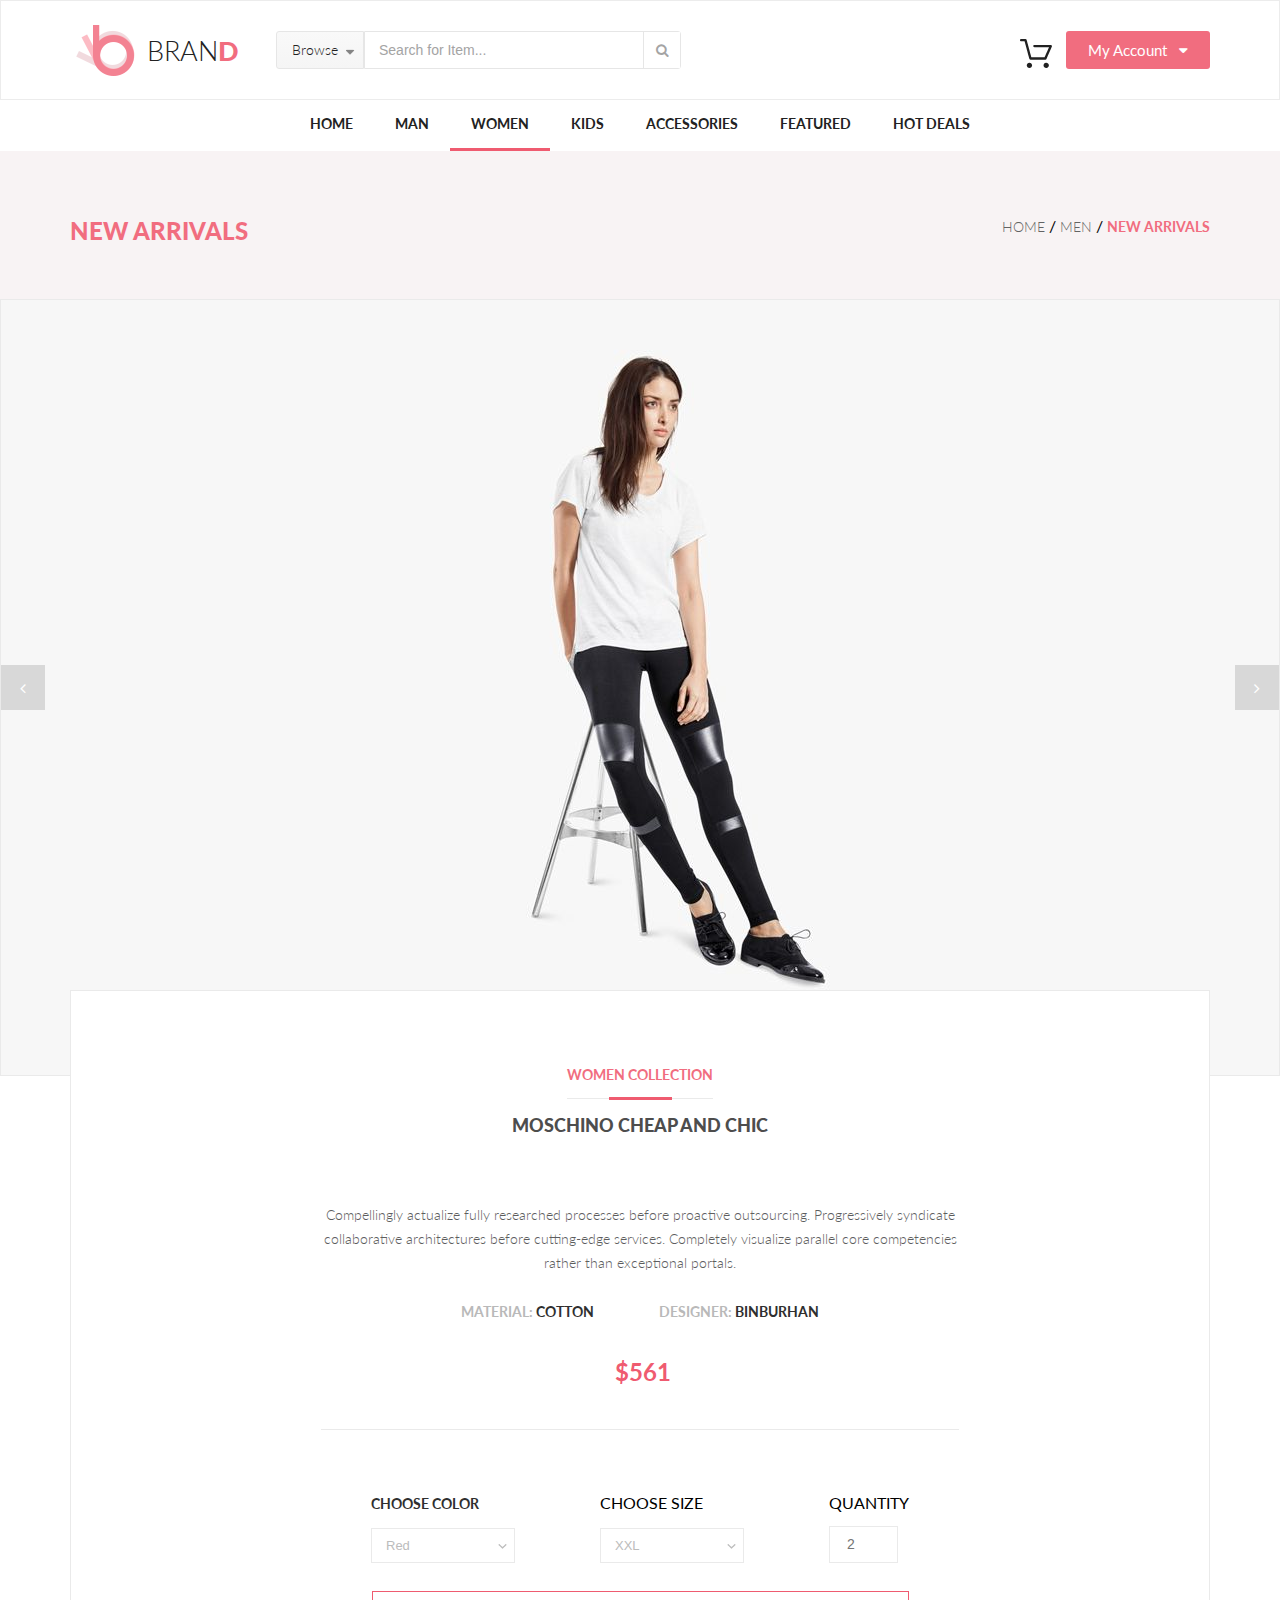
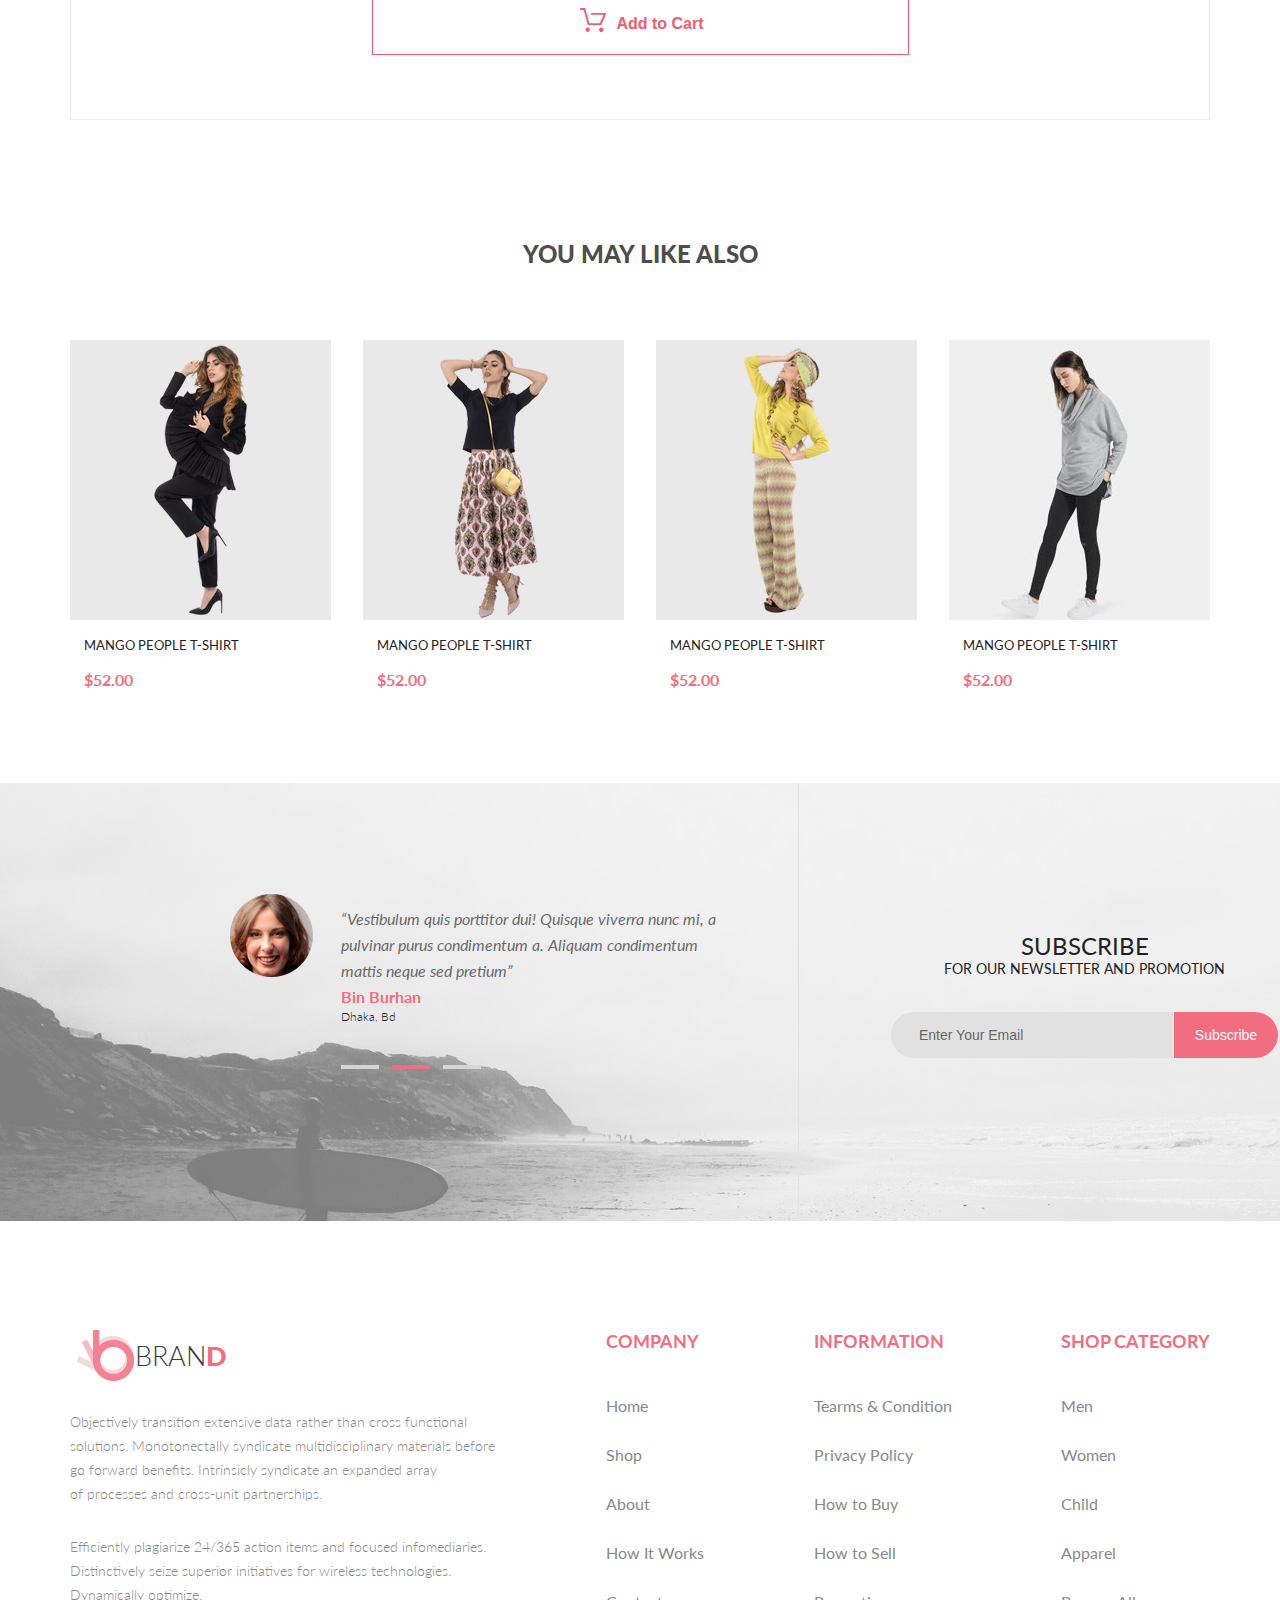
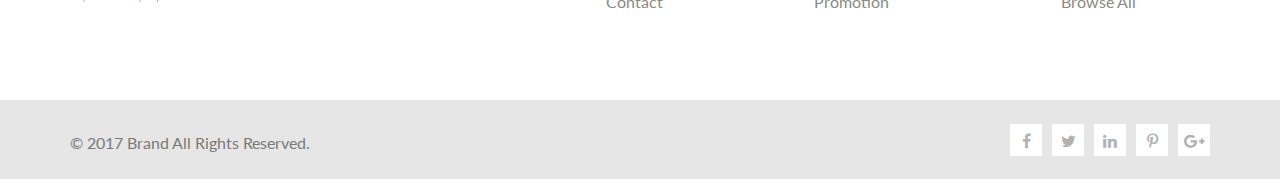
<file: html/single_page.html>
<!DOCTYPE html>
<html lang="en">

<head>
    <meta charset="UTF-8">
    <title>The Brand</title>
    <link rel="stylesheet" href="../css/style.css">
    <link rel="stylesheet" href="../fonts/font-awesome-4.7.0/css/font-awesome.min.css"> </head>

<body>
    <div class="container-flex">
        <header class="header">
            <div class="header-flex content">
                <div class="header-left">
                    <a class="logo header__logo" href="../index.html">
                        <img class="logo__img" src="../img/logo.png" alt="logo">BRAN<span class="logo_d">D</span></a>
                    <div class="browse">
                        <details class="browse__details">
                            <summary class="browse__summary">Browse</summary>
                            <div class="browse__links">
                                <div class="arrow browse__arrow"></div>
                                <h3 class="browse__links_h3">Women</h3>
                                <p><a class="browse__links_a" href="#">Dresses</a></p>
                                <p><a class="browse__links_a" href="#">Tops</a></p>
                                <p><a class="browse__links_a" href="#">Sweaters/Knits</a></p>
                                <p><a class="browse__links_a" href="#">Jackets/Coats</a></p>
                                <p><a class="browse__links_a" href="#">Blazers</a></p>
                                <p><a class="browse__links_a" href="#">Denim</a></p>
                                <p><a class="browse__links_a" href="#">Leggings/Pants</a></p>
                                <p><a class="browse__links_a" href="#">Skirts/Shorts</a></p>
                                <p><a class="browse__links_a" href="#">Accessories</a></p>
                                <h3 class="browse__links_h3">Men</h3>
                                <p><a class="browse__links_a" href="#">Tees/Tank tops</a></p>
                                <p><a class="browse__links_a" href="#">Shirts/Polos</a></p>
                                <p><a class="browse__links_a" href="#">Sweaters</a></p>
                                <p><a class="browse__links_a" href="#">Sweatshirts/Hoodies</a></p>
                                <p><a class="browse__links_a" href="#">Blazers</a></p>
                                <p><a class="browse__links_a" href="#">Jackets/vests</a></p>
                            </div>
                        </details>
                    </div>
                    <form class="search">
                        <input class="search__input" type="search" placeholder="Search for Item...">
                        <button class="search__button" type="submit">
                            <i class="search__button_fa fa fa-search"></i></button>
                    </form>
                </div>
                <div class="header-right">
                    <div class="cart">
                        <a href="shopping-cart.html"><img class="cart__img" src="../img/cart.svg" alt="cart"></a>
                        <div class="cart__preview">
                            <div class="arrow cart__preview_arrow"></div>
                            <div class="product">
                                <img class="product__img" src="../img/cart/Layer43.jpg" alt="Rebox Zane">
                                <div class="product__text">
                                    <h5 class="product__text_h5">Rebox Zane</h5>
                                    <img class="product__text_img" src="../img/stars.png" alt="rate">
                                    <p class="product__text_p">1 x &#36;250</p>
                                </div>
                                <span class="product__remove"><i class="product__remove-fa fa fa-times-circle"></i></span>
                            </div>
                            <div class="product">
                                <img class="product__img" src="../img/cart/Layer44.jpg" alt="Rebox Zane">
                                <div class="product__text">
                                    <h5 class="product__text_h5">Rebox Zane</h5>
                                    <img class="product__text_img" src="../img/stars.png" alt="rate">
                                    <p class="product__text_p">1 x &#36;250</p>
                                </div>
                                <span class="product__remove"><i class="product__remove-fa fa fa-times-circle"></i></span>
                            </div>
                            <div class="cart__total">
                                <h4>TOTAL</h4>
                                <h4>&#36;500.00</h4>
                            </div>
                            <a class="cart__checkout" href="#">Checkout</a>
                            <a class="cart__go-to-cart" href="shopping-cart.html">Go to cart</a>
                        </div>
                    </div>
                    <a class="header-right__my-account" href="#">My Account
                        <i class="header-right__my-account_fa fa fa-caret-down"></i></a> </div>
            </div>
        </header>
        <nav class="nav">
            <ul class="menu content">
                <li class="menu__li"><a class="menu__li_a" href="../index.html">Home</a></li>
                <li class="menu__li"><a class="menu__li_a" href="product.html">Man</a></li>
                <li class="menu__li"><a class="menu__li_a menu_active-link" href="#">Women</a>
                    <div class="mega">
                        <div class="arrow mega_arrow"></div>
                        <div class="mega__flex">
                            <h3 class="mega_h3">Women</h3>
                            <ul>
                                <li class="mega_li"><a class="mega_a" href="#">Dresses</a></li>
                                <li class="mega_li"><a class="mega_a" href="#">Tops</a></li>
                                <li class="mega_li"><a class="mega_a" href="#">Sweaters/Knits</a></li>
                                <li class="mega_li"><a class="mega_a" href="#">Jackets/Coats</a></li>
                                <li class="mega_li"><a class="mega_a" href="#">Blazers</a></li>
                                <li class="mega_li"><a class="mega_a" href="#">Denim</a></li>
                                <li class="mega_li"><a class="mega_a" href="#">Leggings/Pants</a></li>
                                <li class="mega_li"><a class="mega_a" href="#">Skirts/Shorts</a></li>
                                <li class="mega_li"><a class="mega_a" href="#">Accessories</a></li>
                            </ul>
                        </div>
                        <div class="mega__flex">
                            <h3 class="mega_h3">Women</h3>
                            <ul>
                                <li class="mega_li"><a class="mega_a" href="#">Dresses</a></li>
                                <li class="mega_li"><a class="mega_a" href="#">Tops</a></li>
                                <li class="mega_li"><a class="mega_a" href="#">Sweaters/Knits</a></li>
                                <li class="mega_li"><a class="mega_a" href="#">Jackets/Coats</a></li>
                            </ul>
                            <h3 class="mega_h3 mega_h3-in">Women</h3>
                            <ul>
                                <li class="mega_li"><a class="mega_a" href="#">Dresses</a></li>
                                <li class="mega_li"><a class="mega_a" href="#">Tops</a></li>
                                <li class="mega_li"><a class="mega_a" href="#">Sweaters/Knits</a></li>
                            </ul>
                        </div>
                        <div class="mega__flex">
                            <h3 class="mega_h3">Women</h3>
                            <ul>
                                <li class="mega_li"><a class="mega_a" href="#">Dresses</a></li>
                                <li class="mega_li"><a class="mega_a" href="#">Tops</a></li>
                                <li class="mega_li"><a class="mega_a" href="#">Sweaters/Knits</a></li>
                                <li class="mega_li"><a class="mega_a" href="#">Jackets/Coats</a></li>
                            </ul>
                            <div class="mega__sale"> <a class="mega__sale_a" href="#">
                                <h5 class="mega__sale_h5">Super sale!</h5></a> </div>
                        </div>
                    </div>
                </li>
                <li class="menu__li"><a class="menu__li_a" href="#">Kids</a></li>
                <li class="menu__li"><a class="menu__li_a" href="reviews.html">Accessories</a></li>
                <li class="menu__li"><a class="menu__li_a" href="shopping-cart.html">Featured</a></li>
                <li class="menu__li"><a class="menu__li_a" href="checkout.html">Hot Deals</a></li>
            </ul>
        </nav>
        <div class="new-arrivals">
            <div class="new-arrivals__text content">
                <h3 class="new-arrivals__text_h3">New Arrivals</h3>
                <nav class="breadcrumbs"><a class="breadcrumbs_link" href="../index.html">Home</a> /
                    <a class="breadcrumbs_link" href="#">Men</a> / <a class="breadcrumbs_active-link" href="#">New
                   Arrivals</a></nav>
            </div>
        </div>
        <div class="new-arrivals-slider container"> <a class="new-arrivals-slider_a" href="#">
            <i class="new-arrivals-slider_fa fa fa-angle-left"></i></a>
            <img class="new-arrivals-slider_img" src="../img/Layer42.jpg" alt="Moschino Cheap And Chic">
            <a class="new-arrivals-slider_a" href="#"><i class="new-arrivals-slider_fa fa fa-angle-right"></i></a></div>
        <section class="product-description content"> <span class="product-description_h5">WOMEN COLLECTION</span>
            <div class="product-description__border-pink"></div>
            <h4 class="product-description_h4">Moschino Cheap And Chic</h4>
            <p class="product-description__article">Compellingly actualize fully researched processes before proactive
                outsourcing. Progressively syndicate collaborative architectures before cutting-edge services.
                Completely visualize parallel core competencies rather than exceptional portals.</p>
            <div class="product-description__info">
                <p class="product-description__info_p">MATERIAL:
                    <span class="product-description__info_span">COTTON</span></p>
                <p class="product-description__info_p">DESIGNER:
                    <span class="product-description__info_span">BINBURHAN</span></p>
            </div>
            <p class="product-description_price">$561</p>
            <form>
                <div class="product-order">
                    <div class="form_color">
                        <label class="product-order_label" for="color">CHOOSE COLOR</label>
                        <br>
                        <select class="product-order_select" id="color">
                            <option>Red</option>
                            <option>Black</option>
                        </select>
                    </div>
                    <div class="form_size">
                        <label for="size">CHOOSE SIZE</label>
                        <br>
                        <select class="product-order_select" id="size">
                            <option>XXL</option>
                            <option>L</option>
                            <option>M</option>
                            <option>S</option>
                        </select>
                    </div>
                    <div class="form_quantity">
                        <label for="quantity">QUANTITY</label>
                        <br>
                        <input id="quantity" type="number" placeholder="2" required min="1" max="10"> </div>
                </div>
                <input id="product-order_submit" type="submit" value="Add to Cart"> </form>
        </section>
        <section class="similar content">
            <h4 class="similar_h4">you may like also</h4>
            <div class="similar-products">
                <a class="similar-products__link" href="#">
                    <div class="similar-products__product-img"> <img src="../img/Layer44.png" alt="product-img"> </div>
                    <p class="similar-products_product-name">Mango People T-shirt</p>
                    <p class="similar-products_product-price">$52.00</p>
                </a>
                <a class="similar-products__link" href="#">
                    <div class="similar-products__product-img"> <img src="../img/Layer45.png" alt="product-img"> </div>
                    <p class="similar-products_product-name">Mango People T-shirt</p>
                    <p class="similar-products_product-price">$52.00</p>
                </a>
                <a class="similar-products__link" href="#">
                    <div class="similar-products__product-img"> <img src="../img/Layer46.png" alt="product-img"> </div>
                    <p class="similar-products_product-name">Mango People T-shirt</p>
                    <p class="similar-products_product-price">$52.00</p>
                </a>
                <a class="similar-products__link" href="#">
                    <div class="similar-products__product-img"> <img src="../img/Layer47.jpg" alt="product-img"> </div>
                    <p class="similar-products_product-name">Mango People T-shirt</p>
                    <p class="similar-products_product-price">$52.00</p>
                </a>
            </div>
        </section>
    </div>
    <footer class="footer-flex">
        <section class="subscribe container">
            <div class="review">
                <p class="review_p">“Vestibulum quis porttitor dui! Quisque viverra nunc mi, a pulvinar purus
                    condimentum a. Aliquam condimentum mattis neque sed pretium”</p>
                <h5 class="review_h5">Bin Burhan</h5>
                <h6 class="review_h6">Dhaka, Bd</h6>
                <div class="review__slider">
                    <a class="review__slider_link" href="#"></a>
                    <a class="review__slider_active-link" href="#"></a>
                    <a class="review__slider_link" href="#"></a>
                </div>
            </div>
            <div class="newsletter">
                <h3 class="newsletter_h3">Subscribe</h3>
                <h4 class="newsletter_h4">FOR OUR NEWSLETTER AND PROMOTION</h4>
                <form>
                    <input class="newsletter_email" type="email" placeholder="Enter Your Email"
                           required pattern="\S+@[a-z]+.[a-z]+">
                    <input class="newsletter_button" type="submit" value="Subscribe" name="send"> </form>
            </div>
        </section>
        <div class="brand-info content">
            <div class="brand-info__1">
                <a class="logo" id="logo-info" href="../index.html">
                    <img src="../img/logo.png" alt="logo">BRAN<span class="logo_d">D</span></a>
                <p class="brand-info__1_p">Objectively transition extensive data rather than cross functional solutions.
                    Monotonectally syndicate multidisciplinary materials before go&nbsp;forward benefits.
                    Intrinsicly syndicate an&nbsp;expanded array of&nbsp;processes and cross-unit partnerships.</p>
                <p class="brand-info__1_p">Efficiently plagiarize 24/365 action items and focused infomediaries.
                    Distinctively seize superior initiatives for wireless technologies. Dynamically optimize.</p>
            </div>
            <nav class="brand-info__2">
                <h4 class="brand-info_h4">COMPANY</h4> <a class="brand-info_a" href="../index.html">Home</a>
                <a class="brand-info_a" href="#">Shop</a> <a class="brand-info_a" href="#">About</a>
                <a class="brand-info_a" href="#">How It Works</a> <a class="brand-info_a" href="#">Contact</a> </nav>
            <nav class="brand-info__3">
                <h4 class="brand-info_h4">INFORMATION</h4> <a class="brand-info_a" href="#">Tearms &amp;&nbsp;Condition</a>
                <a class="brand-info_a" href="#">Privacy Policy</a> <a class="brand-info_a" href="#">How to Buy</a>
                <a class="brand-info_a" href="#">How to Sell</a> <a class="brand-info_a" href="#">Promotion</a> </nav>
            <nav class="brand-info__4">
                <h4 class="brand-info_h4">SHOP CATEGORY</h4> <a class="brand-info_a" href="#">Men</a>
                <a class="brand-info_a" href="#">Women</a> <a class="brand-info_a" href="#">Child</a>
                <a class="brand-info_a" href="#">Apparel</a> <a class="brand-info_a" href="#">Browse All</a> </nav>
        </div>
        <div class="footer-bottom-wrap">
            <div class="footer-bottom content">
                <p class="footer-bottom_p">&copy;&nbsp;2017 Brand All Rights Reserved.</p>
                <div class="footer-bottom__social"> <a class="footer-bottom__social_a" href="#">
                    <i class="fa fa-facebook"></i></a> <a class="footer-bottom__social_a" href="#">
                    <i class="fa fa-twitter"></i></a> <a class="footer-bottom__social_a" href="#">
                    <i class="fa fa-linkedin"></i></a> <a class="footer-bottom__social_a" href="#">
                    <i class="fa fa-pinterest-p"></i></a> <a class="footer-bottom__social_a" href="#">
                    <i class="fa fa-google-plus"></i></a> </div>
            </div>
        </div>
    </footer>
</body>

</html>
</file>
<file: css/style.css>
@import url("https://fonts.googleapis.com/css?family=Lato:300,400,400i,700,900");
@import url("https://fonts.googleapis.com/css?family=Open+Sans");
* {
  margin: 0;
  padding: 0;
  -webkit-box-sizing: border-box;
  -moz-box-sizing: border-box;
  box-sizing: border-box; }

.container {
  max-width: 1600px;
  margin: 0 auto; }

.content {
  width: 1140px;
  margin: 0 auto; }

body {
  font-family: "Lato", sans-serif;
  display: flex;
  flex-direction: column; }

html,
body {
  height: 100%; }

.container-flex {
  flex: 1 0 auto; }

.footer-flex {
  flex-shrink: 0; }

.header {
  border: 1px solid #ececec;
  background-color: #ffffff;
  box-shadow: 0 0 10px 0 rgba(0, 0, 0, 0.17);
  height: 100px; }
  .header__logo:hover .logo__img {
    transform: rotateY(-180deg); }

.header-flex {
  display: flex;
  justify-content: space-between;
  align-items: center;
  height: 100%; }

.header-left {
  display: flex;
  align-items: center; }

.logo {
  text-decoration: none;
  color: #222222;
  font-weight: 300;
  font-size: 27px;
  display: flex;
  align-items: center;
  margin-left: 6px; }
  .logo__img {
    margin-right: 12px;
    transition: transform 2s; }
  .logo_d {
    color: #f16d7f;
    font-weight: 900; }

.browse {
  margin-left: 37px;
  position: relative; }
  .browse__details[open] .browse__summary:after {
    content: url(../img/trng-pink.png); }
  .browse__summary {
    background: linear-gradient(to bottom, #f9f9f9 0%, #f5f5f5 100%);
    color: #222222;
    font-size: 14px;
    font-weight: 300;
    padding: 9px 0 10px 15px;
    border: 1px solid #e6e6e6;
    border-bottom-left-radius: 3px;
    border-top-left-radius: 3px;
    cursor: pointer;
    outline: none;
    display: block; }
    .browse__summary::-webkit-details-marker {
      display: none; }
    .browse__summary:after {
      content: url(../img/fa-search.png);
      padding: 16px 8px; }
  .browse__links {
    background: #ffffff;
    border-radius: 5px;
    border: 1px solid #eaeaea;
    position: absolute;
    z-index: 1;
    top: 36px;
    width: 262px;
    padding: 0 13px 13px; }
    .browse__links_a {
      text-decoration: none;
      color: #4f4f4f;
      font-size: 14px;
      font-weight: 400;
      line-height: 28px;
      margin: 0 7px; }
      .browse__links_a:hover {
        color: #f16d7f; }
    .browse__links_h3 {
      color: #232323;
      font-size: 14px;
      font-weight: 400;
      padding-bottom: 10px;
      border-bottom: 1px solid #eaeaea;
      margin-bottom: 10px;
      margin-top: 20px;
      text-transform: uppercase; }
  .browse__arrow {
    width: 10px;
    height: 10px;
    top: -5px;
    border-top: 1px solid #eaeaea;
    border-left: 1px solid #eaeaea;
    left: 69px; }

.arrow {
  background: #ffffff;
  position: absolute;
  transform: rotate(45deg); }

.search {
  background-color: #ffffff;
  border-bottom-right-radius: 3px;
  border-top-right-radius: 3px;
  border: 1px solid #e6e6e6;
  width: 317px;
  height: 38px;
  display: flex;
  justify-content: space-between;
  align-content: center; }
  .search__input {
    width: 100%;
    border: none;
    outline: none;
    margin-left: 14px;
    font-size: 14px;
    font-weight: 300; }
    .search__input::placeholder {
      color: #a4a4a4;
      opacity: 1; }
    .search__input:-ms-input-placeholder {
      color: #a4a4a4; }
    .search__input::-webkit-input-placeholder {
      color: #a4a4a4; }
  .search__button {
    background-color: #ffffff;
    border: none;
    cursor: pointer; }
    .search__button:hover .search__button_fa {
      color: #646464; }
    .search__button_fa {
      color: #a4a4a4;
      border-left: 1px solid #e6e6e6;
      padding: 12px; }

.header-right {
  display: flex;
  align-items: center; }
  .header-right__my-account {
    text-decoration: none;
    color: #ffffff;
    font-size: 15px;
    font-weight: 400;
    background-color: #f16d7f;
    padding: 10px 22px;
    margin-left: 14px;
    border-radius: 3px; }
    .header-right__my-account_fa {
      margin-left: 8px; }

.cart {
  position: relative;
  padding-top: 40px;
  padding-bottom: 31px; }
  .cart:hover .cart__preview {
    display: block; }
  .cart__count {
    display: none;
    position: absolute;
    background: #f16d7f;
    border-radius: 50%;
    height: 19px;
    width: 19px;
    top: 34px;
    left: 20px; }
    .cart__count_number {
      color: #ffffff;
      font-size: 12px;
      font-weight: 700;
      display: flex;
      justify-content: center;
      padding: 1px 0; }
  .cart__preview {
    position: absolute;
    z-index: 1;
    top: 87px;
    left: -16px;
    border-radius: 5px;
    background-color: #ffffff;
    display: none;
    padding: 5px 18px 20px;
    border: 1px solid #e8e8e8;
    width: 262px; }
    .cart__preview_arrow {
      width: 15px;
      height: 15px;
      top: -7px;
      border-top: 1px solid #e8e8e8;
      border-left: 1px solid #e8e8e8;
      left: 26px; }
  .cart__total {
    display: flex;
    justify-content: space-between;
    color: #222222;
    font-size: 16px;
    font-weight: 700;
    padding: 19px 0 32px; }
  .cart__checkout {
    text-decoration: none;
    text-transform: uppercase;
    font-size: 14px;
    font-weight: 700;
    background: #ffffff;
    display: block;
    border: 1px solid #f16d7f;
    color: #f16d7f;
    padding: 19px 74px;
    transition: background-color 500ms, color 500ms; }
    .cart__checkout:hover {
      background: #f16d7f;
      color: #ffffff; }
  .cart__go-to-cart {
    text-decoration: none;
    text-transform: uppercase;
    font-size: 14px;
    font-weight: 700;
    background: #ffffff;
    display: block;
    margin-top: 11px;
    border: 1px solid #eaeaea;
    color: #4a494a;
    padding: 19px 69px;
    transition: border-color 500ms, background-color 500ms, color 500ms; }
    .cart__go-to-cart:hover {
      border-color: #4a494a;
      background-color: #f2f2f2;
      color: #222224; }

.product {
  display: flex;
  padding: 16px 0;
  border-bottom: 1px solid rgba(237, 237, 237, 0.75); }
  .product__img {
    width: 72px;
    height: 85px;
    transition: transform 1s; }
  .product:hover .product__img {
    transform: scale(1.07); }
  .product__text {
    padding: 9px 14px; }
    .product__text_h5 {
      color: #222222;
      font-size: 12px;
      font-weight: 700;
      text-transform: uppercase;
      padding-bottom: 8px; }
    .product__text_p {
      color: #f16d7f;
      font-size: 12px;
      font-weight: 400;
      padding-top: 10px; }
    .product__text_img {
      padding-right: 58px; }
  .product__remove {
    display: flex;
    align-items: center;
    cursor: pointer; }
    .product__remove-fa {
      color: #c0c0c0; }
      .product__remove-fa:hover {
        color: #222222; }

.nav {
  background: #ffffff; }

.menu {
  display: flex;
  justify-content: center; }
  .menu__li {
    list-style-type: none;
    position: relative; }
    .menu__li:hover .mega {
      display: flex; }
    .menu__li_a {
      color: #222222;
      font-size: 14px;
      font-weight: 700;
      text-decoration: none;
      text-transform: uppercase;
      padding: 15px 21px;
      display: block; }
      .menu__li_a:hover {
        color: #f16d7f; }
  .menu_active-link {
    border-bottom: 3px solid #ef5b70;
    padding-bottom: 16px; }
    .menu_active-link:hover {
      color: #222222; }

.mega {
  border-radius: 5px;
  background-color: #ffffff;
  border: 1px solid #e8e8e8;
  position: absolute;
  z-index: 1;
  padding: 21px 21px 14px 25px;
  display: none;
  left: -20px;
  top: 47px; }
  .mega__flex {
    width: 255px;
    padding-left: 17px;
    padding-right: 4px;
    margin-right: 26px; }
    .mega__flex:last-child {
      margin-right: 0; }
    .mega__flex:first-child {
      padding-left: 0; }
  .mega__sale {
    margin-top: 20px;
    margin-right: 21px;
    width: 255px;
    height: 118px;
    background: url(../img/Layer42man.jpg) no-repeat;
    margin-left: -17px;
    padding-top: 61px;
    padding-left: 174px; }
    .mega__sale_h5 {
      color: #ffffff;
      font-size: 22px;
      font-weight: 900;
      line-height: 28px;
      text-transform: uppercase; }
    .mega__sale_a {
      text-decoration: none; }
  .mega_h3 {
    color: #232323;
    font-size: 14px;
    font-weight: 400;
    text-transform: uppercase;
    border-bottom: 1px solid #e8e8e8;
    padding-bottom: 8px;
    margin-bottom: 15px; }
  .mega_h3-in {
    margin-top: 22px; }
  .mega_li {
    list-style-type: none; }
  .mega_a {
    color: #646464;
    font-size: 14px;
    font-weight: 400;
    line-height: 28px;
    text-decoration: none; }
    .mega_a:hover {
      color: #f16d7f; }
  .mega_arrow {
    width: 16px;
    height: 16px;
    top: -8px;
    border-top: 1px solid #e8e8e8;
    border-left: 1px solid #e8e8e8;
    left: 62px; }

.slider {
  background-color: #e8e8e8;
  height: 662px; }
  .slider__photo {
    background: url(../img/slider.jpg) 0 -52px;
    height: 613px;
    display: flex;
    align-items: center; }
  .slider__text {
    border-left: 12px solid #f16d7f;
    padding-left: 12px;
    margin-bottom: 70px; }
    .slider__text_h2 {
      color: #222222;
      font-size: 61px;
      font-weight: 900;
      line-height: 41px;
      letter-spacing: 0.9px; }
    .slider__text_h3 {
      color: #222222;
      font-size: 40px;
      font-weight: 900;
      margin-top: 22px;
      line-height: 29px;
      letter-spacing: 1.1px; }
    .slider__text_span {
      color: #f16d7f; }

.offer {
  margin-top: 100px;
  margin-bottom: 93px;
  display: flex;
  justify-content: space-between; }
  .offer__box {
    height: 823px;
    display: flex;
    justify-content: space-between;
    flex-wrap: wrap;
    margin-left: 8px;
    margin-right: 12px; }
  .offer__men {
    width: 560px;
    height: 542px;
    background: url(../img/Layer30.jpg);
    margin-bottom: 20px; }
  .offer__accessories {
    width: 560px;
    height: 261px;
    background: url(../img/Layer37.jpg); }
  .offer__women {
    width: 560px;
    height: 261px;
    background: url(../img/Layer32.jpg);
    margin-bottom: 20px; }
  .offer__kids {
    width: 560px;
    height: 542px;
    background: url(../img/Layer31.jpg); }
  .offer_a {
    text-decoration: none;
    display: inline-block;
    margin-top: 27px;
    background: #ffffff;
    padding: 11px 17px;
    font-weight: 900;
    text-transform: uppercase; }
  .offer_h5 {
    color: #222222;
    font-size: 18px;
    letter-spacing: 0.6px; }
  .offer_h6 {
    color: #f16d7f;
    font-size: 30px;
    letter-spacing: 0.5px; }

.featured_h3 {
  color: #222222;
  font-size: 30px;
  font-weight: 700;
  text-align: center;
  letter-spacing: 0.8px;
  margin-left: 20px; }
.featured_h6 {
  color: #9f9f9f;
  font-size: 13px;
  font-weight: 400;
  margin-top: 7px;
  margin-bottom: 59px;
  margin-left: 18px;
  text-align: center;
  letter-spacing: 0.8px; }
.featured__items {
  display: flex;
  justify-content: space-between;
  flex-wrap: wrap; }
.featured__product {
  position: relative;
  margin-bottom: 38px;
  padding-bottom: 21px;
  transition: box-shadow 1s; }
  .featured__product:hover .featured__add {
    display: block; }
  .featured__product:hover {
    box-shadow: 0 5px 8px 0 rgba(0, 0, 0, 0.16); }
  .featured__product:hover .featured__product_img {
    filter: brightness(23%);
    opacity: 0.83; }
  .featured__product_a {
    text-decoration: none; }
  .featured__product_name {
    color: #222222;
    font-size: 13px;
    font-weight: 400;
    text-transform: uppercase;
    margin-left: 23px;
    margin-top: 10px;
    text-decoration: none; }
  .featured__product_price {
    color: #f16d7f;
    font-size: 16px;
    font-weight: 700;
    margin-left: 23px;
    margin-top: 10px;
    text-decoration: none; }
  .featured__product_img {
    width: 263px;
    height: 281px;
    margin-bottom: 2px;
    transition: filter 1s; }
.featured__add {
  position: absolute;
  top: 98px;
  left: 70px;
  display: none;
  z-index: 1; }
  .featured__add_button {
    cursor: pointer;
    outline: none;
    padding: 10px 13px 14px 40px;
    border: 1px solid #fff;
    color: #ffffff;
    font-size: 13px;
    font-weight: 700;
    background: url("../img/Forma1.svg") no-repeat 8px 8px;
    transition: box-shadow 500ms; }
    .featured__add_button:hover {
      box-shadow: inset 0 0 1px 1px #ffffff; }
.featured__browse-all {
  display: flex;
  justify-content: center; }
  .featured__browse-all_a {
    background-color: #f16d7f;
    text-decoration: none;
    color: #ffffff;
    font-size: 16px;
    font-weight: 700;
    padding: 15px 18px 15px 23px;
    text-align: center;
    display: block;
    margin-top: 19px;
    margin-bottom: 116px;
    margin-left: 20px;
    letter-spacing: 0.5px;
    transition: background-color 500ms, color 500ms, outline 500ms; }
    .featured__browse-all_a:hover {
      background-color: #ffffff;
      color: #f16d7f;
      outline: 1px solid #f16d7f; }
    .featured__browse-all_a:hover .fa-long-arrow-right {
      animation-name: browse-all-arrow;
      animation-duration: 1s;
      animation-timing-function: ease-in-out;
      animation-iteration-count: 3;
      animation-delay: 300ms; }
  .featured__browse-all_fa {
    margin-left: 6px; }

@keyframes browse-all-arrow {
  17% {
    -webkit-transform: translateX(6px);
    transform: translateX(6px); }
  33% {
    -webkit-transform: translateX(-5px);
    transform: translateX(-5px); }
  50% {
    -webkit-transform: translateX(4px);
    transform: translateX(4px); }
  67% {
    -webkit-transform: translateX(-2px);
    transform: translateX(-2px); }
  83% {
    -webkit-transform: translateX(1px);
    transform: translateX(1px); }
  100% {
    -webkit-transform: translateX(0);
    transform: translateX(0); } }
.season-offer {
  height: 529px;
  margin-bottom: 97px;
  background: #222224;
  display: flex;
  justify-content: space-between; }
  .season-offer__pic {
    width: 767px;
    background: url(../img/Layer38.jpg) no-repeat; }
    .season-offer__pic_a {
      text-decoration: none;
      display: inline-block;
      margin-top: 133px;
      margin-left: 37px;
      color: #ffffff;
      font-weight: 700;
      text-transform: uppercase; }
    .season-offer__pic_h5 {
      font-size: 53px;
      letter-spacing: 1.7px;
      line-height: 61px; }
    .season-offer__pic_span {
      color: #f16d7f; }
    .season-offer__pic_h4 {
      font-size: 32px;
      letter-spacing: 1px; }
  .season-offer__convenience {
    color: #fbfbfb;
    margin-top: 55px;
    margin-bottom: 61px;
    padding-right: 43px;
    width: 373px;
    display: flex;
    justify-content: space-between;
    flex-wrap: wrap; }
    .season-offer__convenience_h3 {
      font-size: 20px;
      font-weight: 700;
      margin-bottom: 12px; }
    .season-offer__convenience_p {
      font-size: 14px;
      font-weight: 300;
      line-height: 24px; }

.delivery,
.sales,
.quality {
  padding-left: 113px; }

.delivery {
  background: url(../img/car.svg) no-repeat 36px 0; }

.sales {
  background: url(../img/percent.svg) no-repeat 36px 0; }

.quality {
  background: url(../img/crown.svg) no-repeat 36px 0; }

.new-arrivals {
  background-color: #f8f3f4;
  height: 148px; }
  .new-arrivals__text {
    display: flex;
    justify-content: space-between;
    text-transform: uppercase; }
    .new-arrivals__text_h3 {
      margin-top: 65px;
      color: #f16d7f;
      font-size: 24px;
      font-weight: 900; }

.breadcrumbs {
  margin-top: 65px; }
  .breadcrumbs_link {
    text-decoration: none;
    font-size: 14px;
    color: #636363;
    font-weight: 300; }
    .breadcrumbs_link:hover {
      color: #f16d7f; }
  .breadcrumbs_active-link {
    text-decoration: none;
    font-size: 14px;
    color: #f16d7f;
    font-weight: 700; }

.product-page {
  display: flex;
  justify-content: space-between; }

.sidebar {
  width: 243px;
  margin-top: 59px; }
  .sidebar_summary {
    color: #ef5b70;
    font-size: 14px;
    font-weight: 700;
    padding: 12px 5px 14px 16px;
    border-bottom: 1px solid #ebebeb;
    border-left: 5px solid #ef5b70;
    cursor: pointer;
    text-transform: uppercase;
    display: flex;
    justify-content: space-between;
    outline: none; }
    .sidebar_summary::-webkit-details-marker {
      display: none; }
    .sidebar_summary:after {
      content: url(../img/fa-search.png); }
  .sidebar_details {
    margin-bottom: 25px; }
    .sidebar_details[open] .sidebar_summary:after {
      content: url(../img/trng-pink.png); }
  .sidebar_a {
    text-decoration: none;
    color: #6f6e6e;
    font-size: 14px;
    font-weight: 400;
    line-height: 33px; }
    .sidebar_a:hover {
      color: #ef5b70; }

.trending {
  width: 846px;
  margin: 71px auto 110px; }
  .trending__sort-by {
    display: flex;
    justify-content: space-between; }
    .trending__sort-by_h5 {
      color: #6f6e6e;
      font-size: 14px;
      font-weight: 700;
      text-transform: uppercase;
      margin-bottom: 25px; }
  .trending__now_a {
    text-decoration: none;
    color: #6f6e6e;
    font-size: 14px;
    font-weight: 400;
    line-height: 26px; }
    .trending__now_a:hover {
      color: #222222; }
  .trending__now_span {
    padding: 0 13px;
    color: #dfdfdf;
    font-size: 14px;
    font-weight: 400; }
  .trending__options {
    background-color: #f3f3f3;
    height: 50px;
    margin-bottom: 48px;
    padding: 10px;
    display: flex; }
    .trending__options_span {
      color: #6f6e6e;
      font-size: 14px;
      font-weight: 400;
      line-height: 26px;
      border: 1px solid #ebebeb;
      padding: 1px 13px;
      background: #ffffff; }
    .trending__options_summary {
      outline: none;
      margin-left: -1px;
      display: block;
      color: #6f6e6e;
      font-size: 14px;
      font-weight: 400;
      line-height: 26px;
      border: 1px solid #ebebeb;
      padding: 1px 13px;
      background: #ffffff; }
      .trending__options_summary::-webkit-details-marker {
        display: none; }
      .trending__options_summary:after {
        content: url(../img/fa-search.png);
        padding-left: 18px; }
    .trending__options_details {
      margin-right: 10px; }
    .trending__options_details[open] .trending__options_summary:after {
      content: url(../img/trng-pink.png); }
    .trending__options_p, .trending__options_p-sort-by {
      color: #6f6e6e;
      font-size: 14px;
      font-weight: 400;
      line-height: 26px;
      padding: 5px 32px 5px 13px;
      cursor: pointer; }
      .trending__options_p:hover, .trending__options_p-sort-by:hover {
        background: #c4c4c4; }
    .trending__options_p-sort-by {
      padding-right: 45px; }
    .trending__options_sort-by, .trending__options .trending__options_show {
      border: 1px solid #ebebeb;
      background: #ffffff;
      margin-top: -1px;
      margin-left: -1px;
      z-index: 1;
      position: relative; }

.trending__options_select:after {
  content: url(../img/fa-search.png); }

.size-box {
  display: flex;
  justify-content: space-between;
  width: 235px; }
  .size-box_label {
    font-family: "Open Sans", sans-serif;
    color: #6f6e6e;
    font-size: 14px;
    font-weight: 400; }
    .size-box_label:hover {
      color: #222222; }
  .size-box_input {
    margin-bottom: 16px; }

.trending-products {
  margin-bottom: 7px;
  display: flex;
  justify-content: space-between;
  flex-wrap: wrap; }
  .trending-products_img {
    transition: filter 1s; }
  .trending-products_link {
    text-decoration: none;
    width: 263px;
    display: block; }
  .trending-products_name {
    color: #222222;
    font-size: 13px;
    font-weight: 400;
    text-transform: uppercase;
    margin-left: 14px;
    margin-top: 17px; }
  .trending-products_price {
    color: #f16d7f;
    font-size: 16px;
    font-weight: 700;
    margin-left: 14px;
    margin-top: 17px; }
  .trending-products_a-cart {
    position: absolute;
    top: 98px;
    left: 70px;
    padding: 11px 12px 11px 42px;
    font-size: 13px;
    font-weight: 700;
    background: url("../img/Forma1.svg") no-repeat 8px 8px;
    cursor: pointer;
    outline: none;
    display: none;
    z-index: 1;
    border: 1px solid #ffffff;
    border-radius: 3px;
    color: #ffffff; }
    .trending-products_a-cart:hover {
      outline: none;
      box-shadow: inset 0 0 1px 1px #ffffff; }
  .trending-products_buttons {
    position: absolute;
    top: 147px;
    left: 70px;
    width: 123px;
    justify-content: space-between;
    display: none;
    z-index: 1; }
  .trending-products_a-buttons {
    border: 1px solid #ffffff;
    border-radius: 3px;
    color: #ffffff;
    padding: 8px 19px; }
    .trending-products_a-buttons:hover {
      box-shadow: inset 0 0 1px 1px #ffffff; }
  .trending-products__bottom {
    display: flex;
    justify-content: space-between; }
  .trending-products__view-all {
    text-decoration: none;
    padding: 15px 45px;
    color: #ef5b70;
    font-size: 16px;
    font-weight: 300;
    border-radius: 3px;
    border: 1px solid #ef5b70;
    transition: color 500ms, background-color 500ms; }
    .trending-products__view-all:hover {
      color: #ffffff;
      background-color: #ef5b70; }

.trending-box {
  position: relative;
  margin-bottom: 36px;
  padding-bottom: 21px;
  transition: box-shadow 1s; }
  .trending-box:hover .trending-products_a-cart {
    display: block; }
  .trending-box:hover .trending-products_buttons {
    display: flex; }
  .trending-box:hover {
    box-shadow: 0 5px 8px 0 rgba(0, 0, 0, 0.16); }
  .trending-box:hover .trending-products_img {
    filter: brightness(23%);
    opacity: 0.83; }

.pagination {
  border-radius: 3px;
  border: 1px solid #ebebeb;
  width: 261px;
  height: 44px;
  display: flex;
  justify-content: space-around;
  align-items: center;
  color: #c4c4c4; }
  .pagination_link {
    text-decoration: none;
    font-size: 16px;
    font-weight: 300;
    color: #c4c4c4; }
    .pagination_link:hover {
      color: #ef5b70; }
  .pagination_link-fa {
    font-size: 20px;
    font-weight: 400; }
  .pagination_active-link {
    text-decoration: none;
    font-size: 16px;
    font-weight: 300;
    color: #ef5b70; }
  .pagination_li {
    list-style-type: none; }

.convenience-box {
  background: #222224;
  padding: 0 230px; }

.convenience {
  display: flex;
  color: #fbfbfb;
  text-align: center;
  justify-content: space-between; }
  .convenience__delivery {
    width: 309px;
    padding-top: 153px;
    padding-bottom: 110px;
    background: url(../img/car.svg) no-repeat 132px 98px; }
  .convenience__sales {
    width: 309px;
    padding-top: 153px;
    padding-bottom: 110px;
    background: url(../img/percent.svg) no-repeat 134px 98px; }
  .convenience__quality {
    width: 309px;
    padding-top: 153px;
    padding-bottom: 110px;
    background: url(../img/crown.svg) no-repeat 130px 98px; }
  .convenience_h3 {
    font-size: 20px;
    font-weight: 700;
    margin-bottom: 12px; }
  .convenience_p {
    font-size: 14px;
    font-weight: 300;
    line-height: 24px; }

.headings {
  border-bottom: 1px solid #eaeaea;
  padding: 90px 0 20px;
  display: flex; }
  .headings h4 {
    font-weight: 700; }

.details {
  width: 510px;
  display: flex; }
  .details_img {
    height: 115px; }
  .details_text {
    margin-left: 21px;
    margin-top: 13px; }
    .details_text h4 {
      margin-bottom: 38px;
      font-weight: 400; }
    .details_text p {
      color: #575757;
      font-size: 13px;
      font-weight: 400;
      line-height: 20px; }
    .details_text span {
      color: #6f6e6e;
      font-size: 13px;
      font-weight: 300; }

.in-cart img {
  transition: transform 1s; }

.in-cart:hover img {
  transform: scale(1.07); }

.order h4 {
  text-transform: uppercase;
  color: #222222;
  font-size: 13px; }

.specification {
  width: 630px;
  display: flex;
  justify-content: space-between;
  align-items: center; }
  .specification span {
    color: #656565;
    font-size: 13px;
    font-weight: 400; }
  .specification input {
    border: 1px solid #eaeaea;
    padding: 7px 0 7px 22px;
    font-size: 13px;
    font-weight: 400;
    width: 55px;
    margin-left: 10px; }
  .specification .fa {
    padding: 0 18px;
    color: #c0c0c0; }
    .specification .fa:hover {
      color: #222222; }
  .specification .price {
    margin-left: 20px; }

.in-cart {
  border-bottom: 1px solid #eaeaea;
  padding: 25px 0;
  display: flex; }

.order_buttons {
  display: flex;
  justify-content: space-between;
  padding: 44px 0 63px; }
  .order_buttons a {
    text-transform: uppercase;
    border: 1px solid #eaeaea;
    padding: 19px 39px;
    background-color: #ffffff;
    color: #4a4a4a;
    font-size: 14px;
    font-weight: 700;
    text-decoration: none;
    transition: border-color 500ms, background-color 500ms, color 500ms; }

.order_buttons a:hover, .shipping button:hover, .coupon button:hover {
  border-color: #4a494a;
  background-color: #f2f2f2;
  color: #222224; }

.order__total {
  display: flex;
  justify-content: space-between;
  padding-bottom: 79px; }
  .order__total_input {
    width: 355px;
    padding: 16px 18px;
    margin-bottom: 20px;
    outline: none;
    border: 1px solid #eaeaea;
    color: #222222;
    font-size: 13px;
    font-weight: 300; }
    .order__total_input::placeholder {
      color: #b1b1b1;
      opacity: 1; }
    .order__total_input:-ms-input-placeholder {
      color: #b1b1b1; }
    .order__total_input::-webkit-input-placeholder {
      color: #b1b1b1; }
  .order__total h3 {
    color: #222222;
    font-size: 16px;
    font-weight: 700;
    text-transform: uppercase;
    padding-bottom: 22px; }
  .order__total .grand_total {
    display: flex;
    justify-content: space-between;
    padding-left: 110px;
    margin-left: 43px;
    width: 275px;
    border-bottom: 1px solid #eaeaea;
    margin-bottom: 17px; }
    .order__total .grand_total span {
      color: #f16d7f;
      font-weight: 700;
      font-size: 16px; }

.shipping, .coupon {
  width: 355px; }
  .shipping button, .coupon button {
    color: #4a4a4a;
    font-size: 11px;
    font-weight: 700;
    padding: 12px 14px;
    text-transform: uppercase;
    border: 1px solid #eaeaea;
    background-color: #ffffff;
    cursor: pointer;
    transition: border-color 500ms, background-color 500ms, color 500ms; }

.coupon p {
  color: #000000;
  font-size: 14px;
  font-weight: 300;
  margin-bottom: 24px; }

.grand {
  background-color: #f5f3f3;
  width: 360px;
  height: 214px; }
  .grand p {
    color: #4a4a4a;
    font-size: 11px;
    font-weight: 400;
    text-transform: uppercase; }
  .grand .sub_total {
    display: flex;
    justify-content: space-between;
    width: 101px;
    margin: 40px 0 14px 218px; }
  .grand a {
    text-transform: uppercase;
    text-decoration: none;
    background-color: #f16d7f;
    margin-left: 44px;
    padding: 18px 42px;
    color: #ffffff;
    font-size: 16px;
    font-weight: 700;
    line-height: 50px;
    transition: color 500ms, background-color 500ms, outline 500ms; }

.grand a:hover {
  color: #f16d7f;
  background-color: #ffffff;
  outline: 1px solid #f16d7f; }

.mango-video {
  display: flex;
  justify-content: center;
  padding: 40px; }

.checkout {
  margin-bottom: 93px; }
  .checkout_summary {
    color: #222222;
    font-size: 16px;
    font-weight: 700;
    padding: 33px 0 39px;
    text-transform: uppercase;
    border-bottom: 1px solid #e8e8e8;
    cursor: pointer;
    outline: none;
    display: block; }
    .checkout_summary::-webkit-details-marker {
      display: none; }
  .checkout__details[open] .checkout_summary {
    border-bottom: none; }
  .checkout_p {
    color: #b3b2b2;
    font-size: 13px;
    font-weight: 400; }

.future-box {
  padding-bottom: 34px;
  border-bottom: 1px solid #e8e8e8; }

.register-flex {
  display: flex;
  justify-content: space-around;
  padding-bottom: 34px;
  border-bottom: 1px solid #e8e8e8; }
  .register-flex_h4 {
    color: #222222;
    font-size: 13px;
    font-weight: 400;
    text-transform: uppercase;
    margin-bottom: 15px; }

.guest_label {
  color: #222222;
  font-size: 13px;
  font-weight: 400;
  text-transform: uppercase;
  line-height: 32px;
  padding-left: 10px; }
.guest_form {
  margin-top: 27px; }
.guest_ul {
  list-style: url(../img/list-icon.png) inside;
  margin-top: 33px;
  margin-bottom: 38px; }
.guest_li {
  color: #b3b2b2;
  font-size: 13px;
  font-weight: 400;
  line-height: 20px; }
.guest_button {
  color: #4a4a4a;
  font-size: 14px;
  font-weight: 700;
  padding: 19px 53px;
  text-transform: uppercase;
  border: 1px solid #eaeaea;
  background-color: #ffffff;
  cursor: pointer;
  transition: border-color 500ms, background-color 500ms, color 500ms; }
  .guest_button:hover {
    border-color: #4a494a;
    background-color: #f2f2f2;
    color: #222224; }

#register-now {
  margin-bottom: 33px; }

.registered_label {
  color: #222222;
  font-size: 12px;
  font-weight: 400;
  line-height: 20px; }
.registered__form {
  margin-top: 27px; }
  .registered__form_p {
    color: #ff0d0d;
    margin-bottom: 32px; }
.registered_input {
  border: 1px solid #eaeaea;
  background-color: #ffffff;
  width: 390px;
  height: 45px;
  margin-top: 13px;
  margin-bottom: 18px;
  padding: 0 10px;
  outline: 0; }
  .registered_input:invalid {
    box-shadow: none; }
.registered_button {
  color: #4a4a4a;
  font-size: 14px;
  font-weight: 700;
  padding: 19px 68px;
  text-transform: uppercase;
  border: 1px solid #eaeaea;
  background-color: #ffffff;
  cursor: pointer;
  transition: border-color 500ms, background-color 500ms, color 500ms; }
  .registered_button:hover {
    border-color: #4a494a;
    background-color: #f2f2f2;
    color: #222224; }
.registered_a {
  color: #222222;
  font-size: 14px;
  font-weight: 400;
  line-height: 20px;
  text-decoration: none;
  margin-left: 32px; }
  .registered_a:hover {
    color: #000;
    text-decoration: underline; }

.required:after {
  color: #ff0d0d;
  content: " *"; }

.new-arrivals-slider {
  border: 1px solid #eaeaea;
  background-color: #f7f7f7;
  height: 777px;
  display: flex;
  justify-content: space-between;
  align-items: center; }
  .new-arrivals-slider_a {
    background-color: rgba(42, 42, 42, 0.15);
    padding: 13px 19px;
    text-decoration: none; }
    .new-arrivals-slider_a:hover {
      background-color: #a4a4a4; }
  .new-arrivals-slider_img {
    margin-top: -15px; }
  .new-arrivals-slider_fa {
    color: #ffffff;
    font-size: 24px;
    font-weight: 400; }

.product-description {
  margin-top: -86px;
  border: 1px solid #eaeaea;
  background-color: #ffffff;
  height: 730px;
  position: relative;
  text-align: center;
  padding: 73px 250px 122px; }
  .product-description_h5 {
    color: #f16d7f;
    font-size: 14px;
    font-weight: 700;
    padding-bottom: 15px;
    border-bottom: 1px solid #eaeaea; }
  .product-description__border-pink {
    background-color: #ef5b70;
    width: 63px;
    height: 3px;
    display: block;
    margin: 14px auto;
    position: relative; }
  .product-description_h4 {
    color: #4d4d4d;
    font-size: 18px;
    font-weight: 900;
    text-transform: uppercase;
    margin-top: 13px; }
  .product-description__article {
    margin-top: 67px;
    color: #5e5e5e;
    font-size: 14px;
    font-weight: 300;
    line-height: 24px; }
  .product-description__info {
    display: flex;
    justify-content: space-between;
    margin: 28px 140px 37px; }
    .product-description__info_p {
      color: #b9b9b9;
      font-size: 14px;
      font-weight: 700; }
    .product-description__info_span {
      color: #2f2f2f; }
  .product-description_price {
    color: #ef5b70;
    font-size: 24px;
    font-weight: 700;
    padding: 0 294px 43px;
    border-bottom: 1px solid #eaeaea; }

.product-order {
  margin: 63px 50px 0;
  display: flex;
  justify-content: space-between; }
  .product-order_label {
    color: #2f2f2f;
    font-size: 14px;
    font-weight: 700; }
  .product-order_select {
    margin-top: 16px;
    padding: 0 14px;
    border: 1px solid #eaeaea;
    background: url(../img/arrow.png) no-repeat 126px 15px;
    width: 144px;
    height: 35px;
    outline: none;
    -moz-appearance: none;
    -webkit-appearance: none;
    color: #bcbcbc;
    font-size: 13px;
    font-weight: 400; }
    .product-order_select::-ms-expand {
      display: none; }

#product-order_submit {
  width: 537px;
  margin-top: 28px;
  background: url(../img/Forma1copy.svg) no-repeat 207px 16px;
  border: 1px solid #ef5b70;
  color: #ef5b70;
  font-size: 16px;
  font-weight: 700;
  padding-top: 23px;
  padding-bottom: 21px;
  padding-left: 40px;
  cursor: pointer;
  transition: background-color 1s; }

#product-order_submit:hover {
  background-color: #f8f3f4;
  outline: 1px solid #ef5b70; }

#quantity {
  padding-left: 17px;
  color: #bcbcbc;
  font-size: 14px;
  font-weight: 400;
  line-height: 35px;
  border: 1px solid #eaeaea;
  margin-top: 14px; }

.form_color,
.form_size,
.form_quantity {
  text-align: left; }

.similar {
  margin-top: 119px;
  margin-bottom: 73px; }
  .similar_h4 {
    color: #4d4d4d;
    font-size: 24px;
    font-weight: 900;
    text-transform: uppercase;
    text-align: center;
    margin-bottom: 72px; }

.similar-products {
  display: flex;
  justify-content: space-between; }
  .similar-products__link {
    text-decoration: none;
    width: 261px;
    display: block;
    transition: box-shadow 1s; }
    .similar-products__link:hover {
      box-shadow: 0 5px 8px 0 rgba(0, 0, 0, 0.16); }
  .similar-products__product-img {
    background-color: #e9e9e9;
    width: 261px;
    height: 280px;
    display: flex;
    justify-content: center;
    align-items: center; }
  .similar-products_product-price {
    color: #f16d7f;
    font-size: 16px;
    font-weight: 700;
    padding-bottom: 21px;
    margin-left: 14px;
    margin-top: 17px; }
  .similar-products_product-name {
    color: #222222;
    font-size: 13px;
    font-weight: 400;
    text-transform: uppercase;
    margin-left: 14px;
    margin-top: 17px; }

.subscribe {
  background: url(../img/Layer41.jpg);
  height: 438px;
  margin-bottom: 109px;
  position: relative;
  z-index: 0;
  display: flex; }
  .subscribe:after {
    content: "";
    position: absolute;
    width: 1600px;
    height: inherit;
    top: 0;
    left: 0;
    background: rgba(242, 242, 242, 0.5); }

.review {
  position: relative;
  z-index: 1;
  width: 569px;
  padding-top: 123px;
  margin-left: 230px;
  padding-left: 111px;
  padding-right: 72px;
  border-right: 1px solid #e3e3e3;
  background: url(../img/Layer40.png) no-repeat 0 111px; }
  .review_p {
    color: rgba(34, 34, 36, 0.67);
    font-size: 16px;
    font-style: italic;
    line-height: 26px; }
  .review_h5 {
    color: #f16d7f;
    font-size: 16px;
    font-weight: 700;
    line-height: 26px; }
  .review_h6 {
    color: #222224;
    font-size: 12px;
    font-weight: 300;
    line-height: 14px; }
  .review__slider {
    width: 140px;
    margin-top: 41px;
    display: flex;
    flex-wrap: nowrap;
    justify-content: space-between; }
    .review__slider_link {
      display: block;
      width: 38px;
      height: 4px;
      background: #d6d6d6; }
      .review__slider_link:hover {
        background: #f16d7f; }
    .review__slider_active-link {
      display: block;
      width: 38px;
      height: 4px;
      background: #f16d7f; }

.newsletter {
  padding-top: 148px;
  margin-left: 92px;
  position: relative;
  z-index: 1;
  text-align: center; }
  .newsletter_h3 {
    color: #222224;
    font-size: 24px;
    font-weight: 400;
    text-transform: uppercase; }
  .newsletter_h4 {
    color: #222224;
    font-size: 14px;
    font-weight: 400;
    margin-bottom: 35px; }
  .newsletter_email {
    color: #222224;
    font-size: 14px;
    font-weight: 400;
    background-color: #e1e1e1;
    width: 282px;
    height: 46px;
    border: 0;
    outline: 0;
    border-radius: 23px 0 0 23px;
    padding-left: 28px; }
    .newsletter_email:invalid {
      box-shadow: none; }
    .newsletter_email:hover::placeholder {
      opacity: 0.7; }
    .newsletter_email:focus::placeholder {
      opacity: 0.7; }
    .newsletter_email::placeholder {
      opacity: 1;
      color: rgba(34, 34, 36, 0.67); }
    .newsletter_email:-ms-input-placeholder {
      color: rgba(34, 34, 36, 0.67); }
    .newsletter_email::-webkit-input-placeholder {
      color: rgba(34, 34, 36, 0.67); }
  .newsletter_button {
    color: #ffffff;
    font-size: 14px;
    font-weight: 400;
    background-color: #f16d7f;
    width: 104px;
    height: 46px;
    border: 0;
    outline: 0;
    border-radius: 0 23px 23px 0;
    margin-left: -3px;
    cursor: pointer; }
    .newsletter_button:hover {
      text-shadow: 0 0 1px #ffffff; }

.brand-info {
  display: flex;
  flex-wrap: nowrap;
  justify-content: space-between;
  margin-bottom: 89px; }
  .brand-info__1 {
    width: 427px; }
    .brand-info__1_p {
      margin-top: 29px;
      color: #898989;
      font-size: 14px;
      font-weight: 300;
      line-height: 24px; }
  .brand-info_h4 {
    color: #f16d7f;
    font-size: 18px;
    font-weight: 700;
    padding-bottom: 14px; }
  .brand-info_a {
    display: block;
    text-decoration: none;
    color: #898989;
    font-size: 16px;
    font-weight: 400;
    margin-top: 30px; }
    .brand-info_a:hover {
      color: #3d3d40; }

#logo-info {
  color: #3d3d40; }

.footer-bottom-wrap {
  background-color: #e6e6e6;
  height: 79px; }

.footer-bottom {
  display: flex;
  justify-content: space-between;
  flex-wrap: nowrap; }
  .footer-bottom_p {
    color: #7a7a7a;
    font-size: 16px;
    font-weight: 400;
    padding-top: 33px; }
  .footer-bottom__social {
    margin-top: 24px;
    display: flex;
    justify-content: space-between;
    flex-wrap: nowrap;
    width: 200px; }
    .footer-bottom__social_a {
      text-align: center;
      padding-top: 7px;
      color: #b2b2b2;
      font-size: 16px;
      font-weight: 400;
      display: block;
      width: 32px;
      height: 32px;
      background-color: #ffffff; }
      .footer-bottom__social_a:hover {
        color: #f7f7f8;
        background-color: #f16d7f; }

@media screen and (-ms-high-contrast: active), (-ms-high-contrast: none) {
  .featured__product:after {
    content: "";
    position: absolute;
    bottom: 80px;
    width: 263px;
    top: 0;
    left: 0;
    background: rgba(58, 56, 56, 0.83);
    opacity: 0;
    transition: opacity 1s; }

  .featured__product:hover:after {
    opacity: 1; }

  .trending-box:after {
    content: "";
    position: absolute;
    bottom: 93px;
    width: 263px;
    top: 0;
    left: 0;
    background: rgba(58, 56, 56, 0.83);
    opacity: 0;
    transition: opacity 1s; }

  .trending-box:hover:after {
    opacity: 1; } }

/*# sourceMappingURL=style.css.map */
</file>
<file: css/reviews.css>
.reviews {
    display: flex;
    justify-content: space-between;
    margin: 20px 0;
}
.reviews__all {
    width: 48%;
}
.reviews__add-review {
    width: 48%;
}
.reviews__add-review label {
    padding: 5px;
    color: #222222;
    font-size: 13px;
    font-weight: 400;
    text-transform: uppercase;
}
.reviews__add-review textarea, .reviews__add-review input {
    padding: 5px;
    margin: 10px 0;
    width: 100%;
    border: 1px solid #eaeaea;
}
.reviews__btn, .submit_review_btn, .del_review_btn {
    margin-top: 10px;
    margin-right: 5px;
    color: #4a4a4a;
    font-size: 11px;
    font-weight: 700;
    padding: 12px 24px;
    text-transform: uppercase;
    border: 1px solid #eaeaea;
    background-color: #ffffff;
    cursor: pointer;
    transition: border-color 500ms, background-color 500ms, color 500ms;
}
.reviews__btn:hover, .submit_review_btn:hover, .del_review_btn:hover {
    border-color: #4a494a;
    background-color: #f2f2f2;
    color: #222224;
}
.review_item {
    border: 1px solid #eaeaea;
    margin: 10px 0;
    padding: 10px;
}
.review_author {
    text-align: right;
    font-size: 15px;
    font-style: italic;
}
.verified {
    background-color: #f3f3f3;
}
</file>
